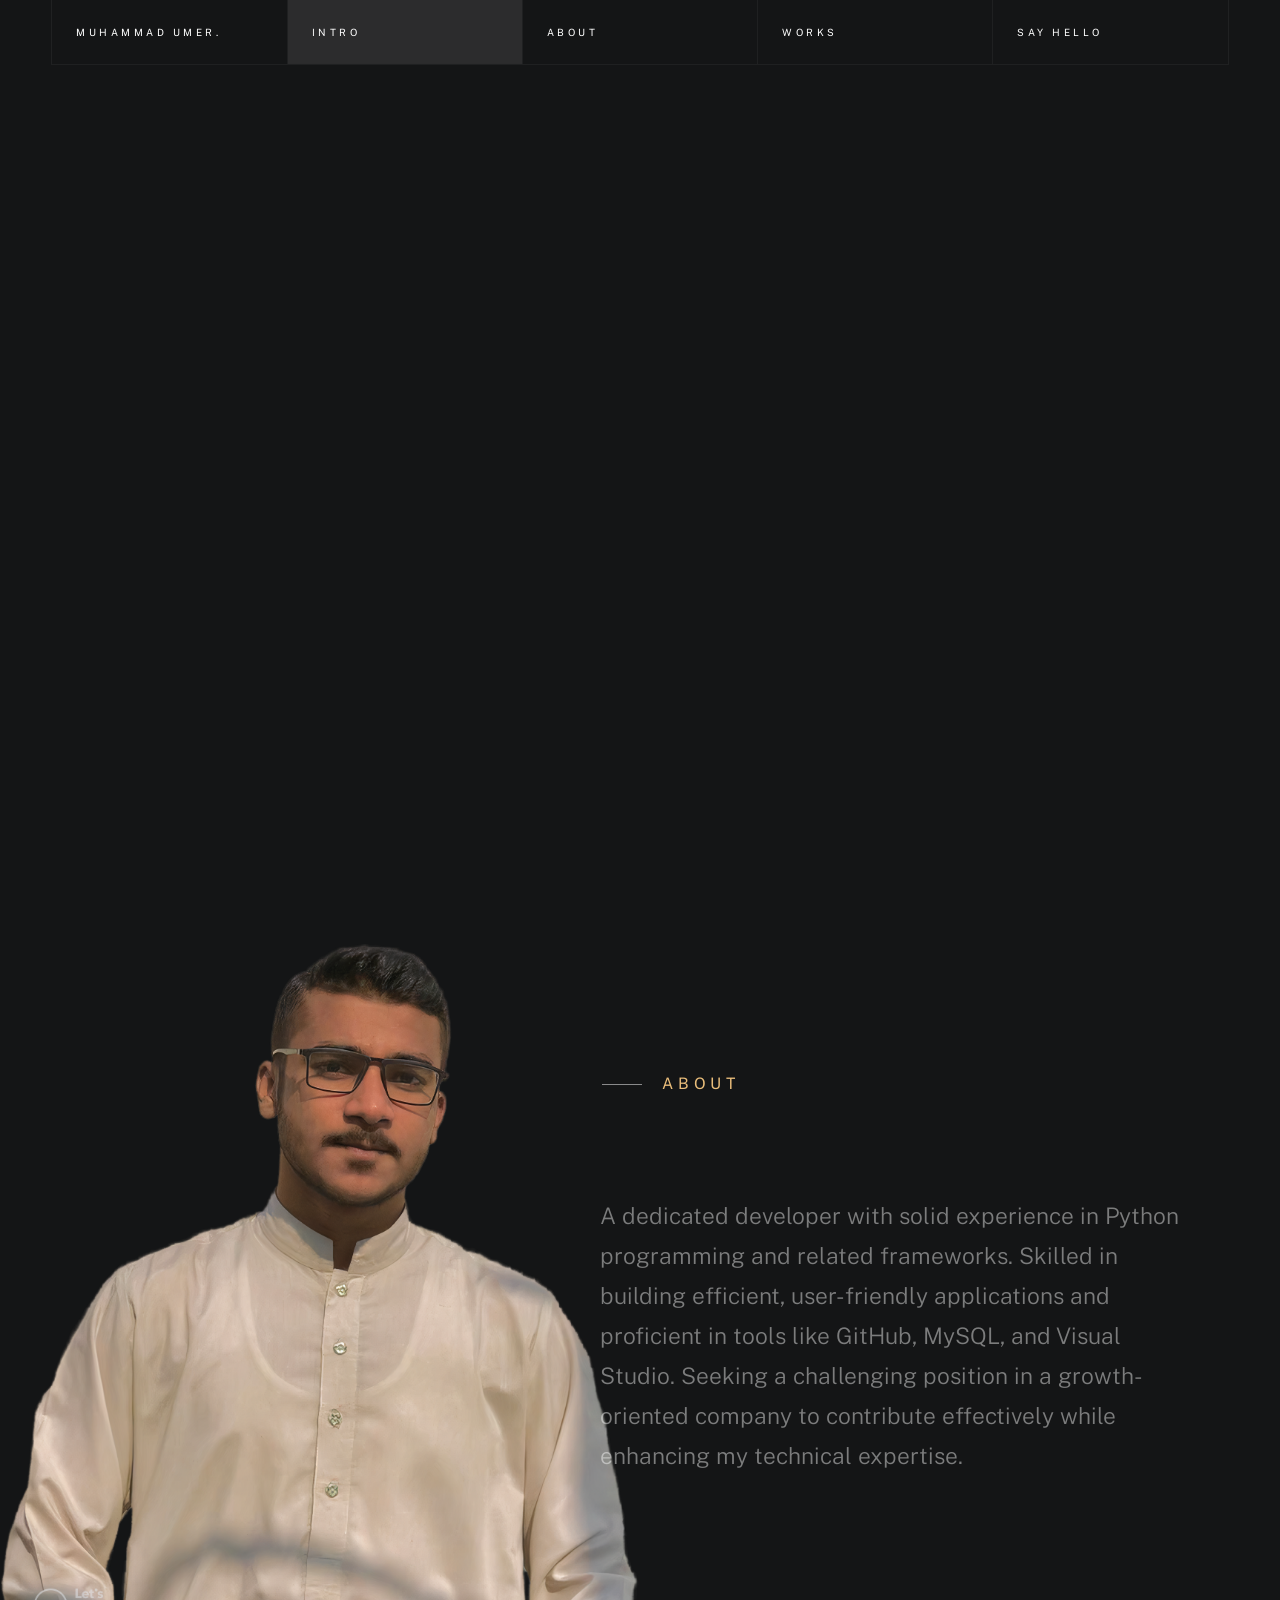
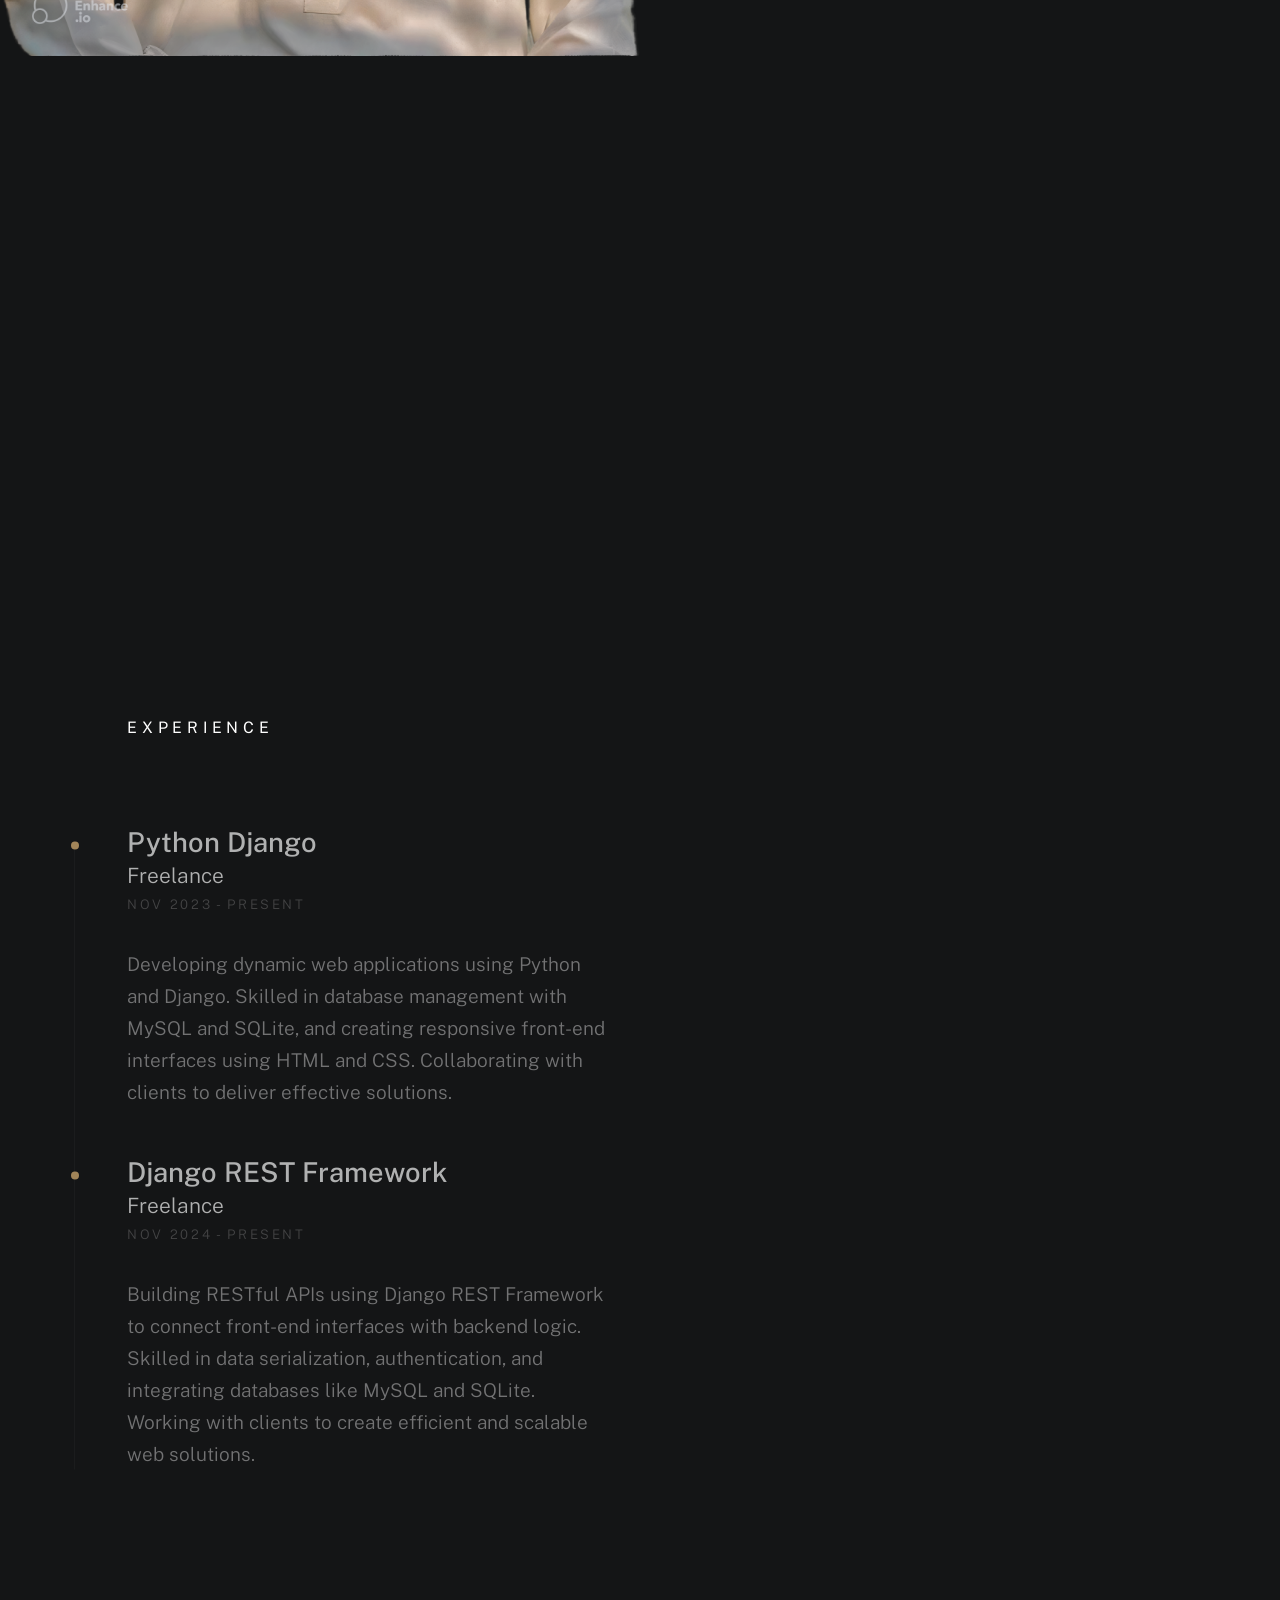
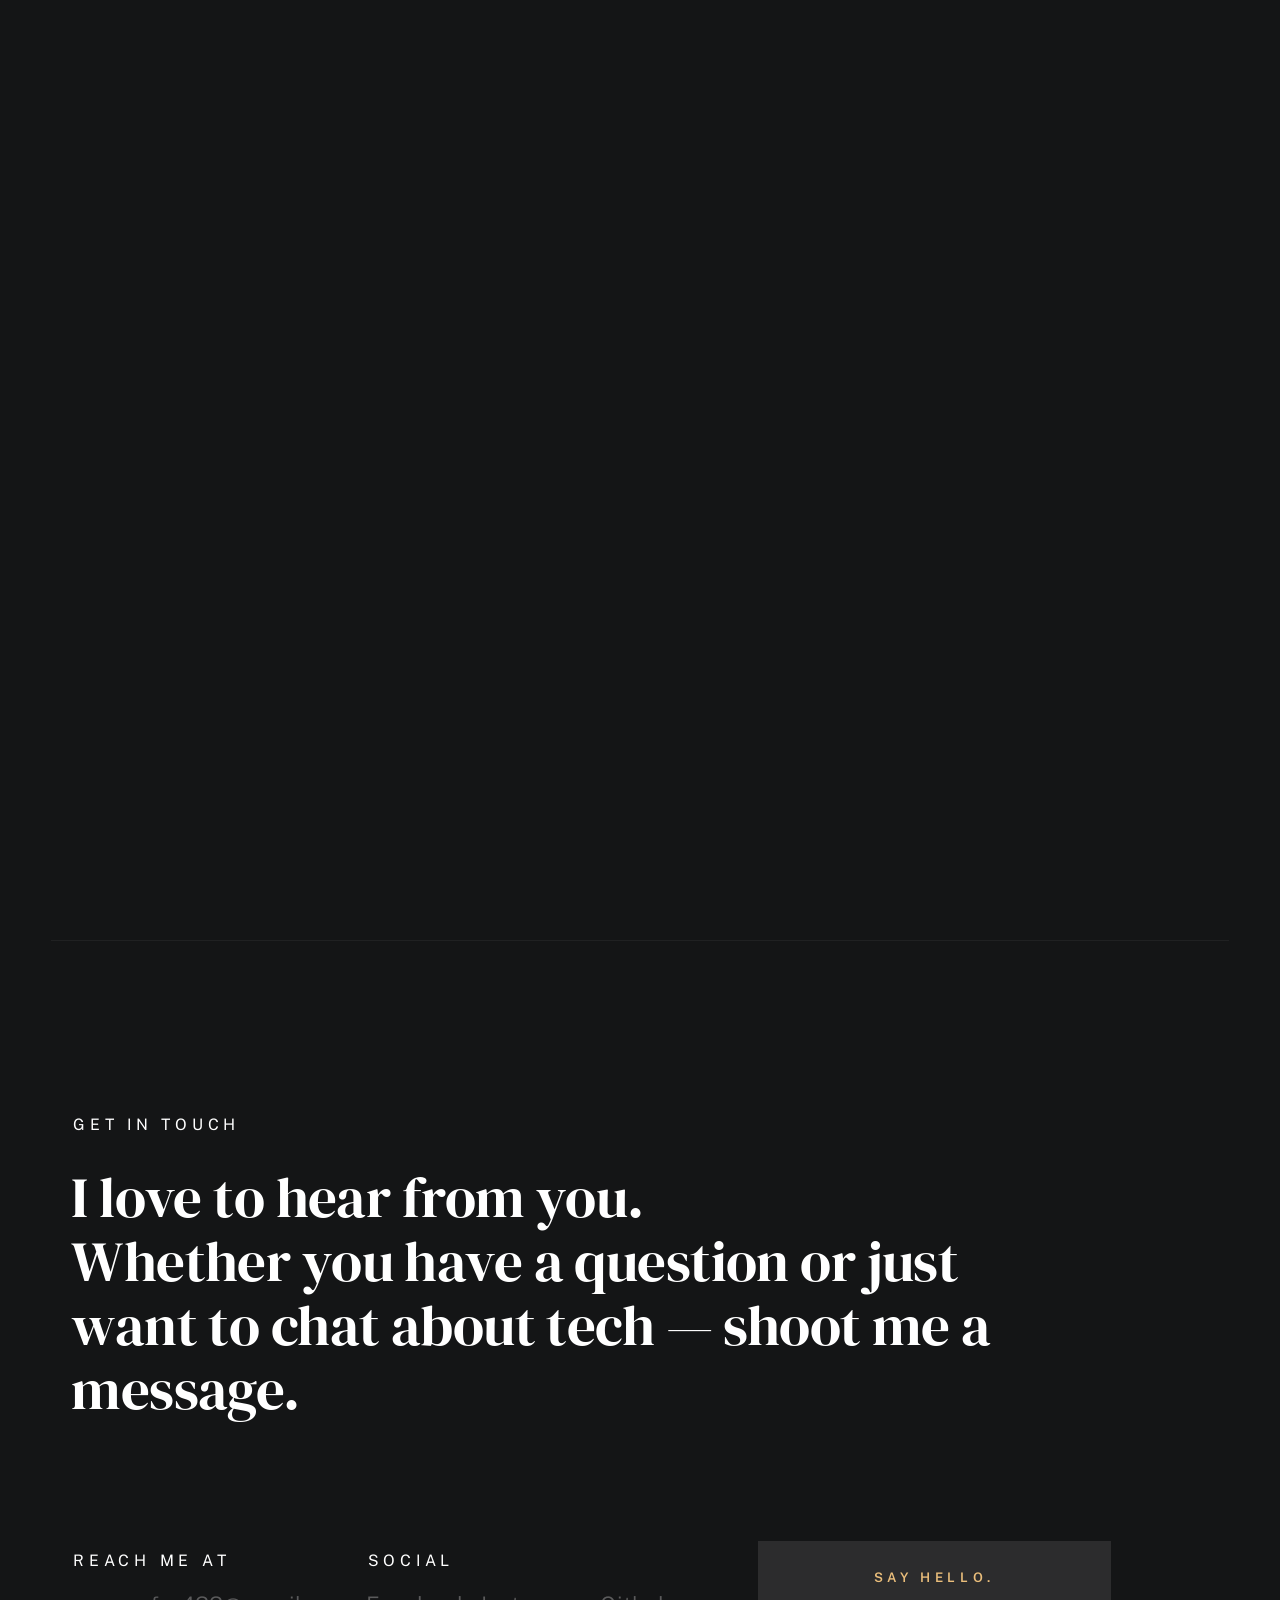
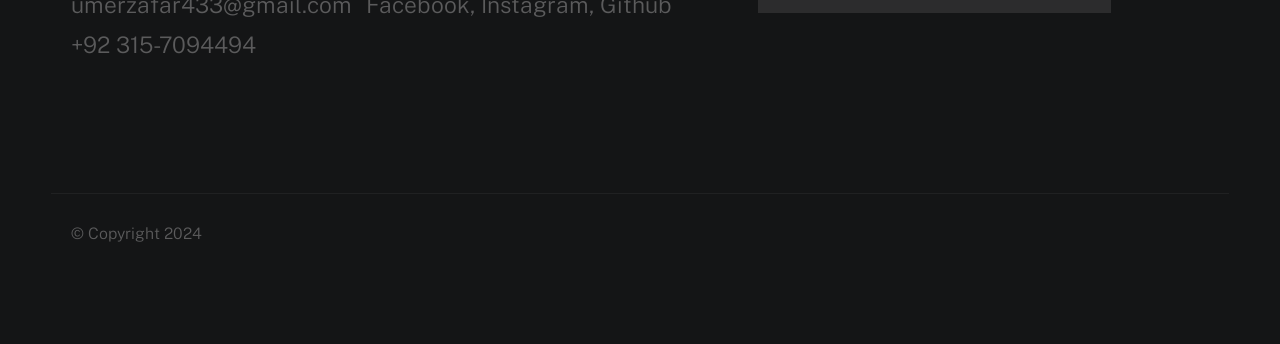
<file: index.html>
<!DOCTYPE html>
<html class="no-js ss-preload" lang="en">
<head>

    <!--- basic page needs
    ================================================== -->
    <meta charset="utf-8">
    <title>Muhammad Umer</title>
    <meta name="description" content="">
    <meta name="author" content="">

    <!-- mobile specific metas
    ================================================== -->
    <meta name="viewport" content="width=device-width, initial-scale=1">

    <!-- CSS
    ================================================== -->
    <link rel="stylesheet" href="css/vendor.css">
    <link rel="stylesheet" href="css/styles.css">

    <!-- favicons
    ================================================== -->
    <link rel="apple-touch-icon" sizes="180x180" href="apple-touch-icon.png">
    <link rel="icon" type="image/png" sizes="32x32" href="favicon-32x32.png">
    <link rel="icon" type="image/png" sizes="16x16" href="favicon-16x16.png">
    <link rel="manifest" href="site.webmanifest">

</head>

<body id="top">


    <!-- # preloader
    ================================================== -->
    <div id="preloader">
        <div id="loader">
        </div>
    </div>


    <!-- # page wrap
    ================================================== -->
    <div class="s-pagewrap">

        <div class="circles">
            <span></span>
            <span></span>
            <span></span>
            <span></span>
            <span></span>
        </div>


        <!-- ## site header 
        ================================================== -->
        <header class="s-header">

            <div class="header-mobile">
                <span class="mobile-home-link"><a href="index.html">Muhammad Umer.</a></span>
                <a class="mobile-menu-toggle" href="#0"><span>Menu</span></a>
            </div>

            <div class="row wide main-nav-wrap">
                <nav class="column lg-12 main-nav">
                    <ul>
                        <li><a href="index.html" class="home-link">Muhammad Umer.</a></li>
                        <li class="current"><a href="#intro" class="smoothscroll">Intro</a></li>
                        <li><a href="#about" class="smoothscroll">About</a></li>
                        <li><a href="#works" class="smoothscroll">Works</a></li>
                        <li><a href="#contact" class="smoothscroll">Say Hello</a></li>
                    </ul>
                </nav>
            </div>

        </header> <!-- end s-header -->


        <!-- ## main content
        ==================================================- -->
        <main class="s-content">


            <!-- ### intro
            ================================================== -->
            <section id="intro" class="s-intro target-section">

                <div class="row intro-content wide">

                    <div class="column">
                        <div class="text-pretitle with-line">
                            Hello World
                        </div>

                        <h1 class="text-huge-title">
                            I am M. Umer, <br>
                            a Python Django developer <br>
                            crafting dynamic <br> 
                            & efficient web applications <br>
                            based in Somewhere.
                        </h1>
                    </div>

                    <ul class="intro-social">
                        <li><a href="https://www.facebook.com/umer.zafar.1675/">Facebook</a></li>
                        <li><a href="https://www.instagram.com/xg_umer_xg/?next=%2F">Instagram</a></li>
                        <li><a href="https://github.com/UMERZAFAR777">Github</a></li>
                       
                    </ul>

                </div> <!-- end intro content -->

                <a href="#about" class="intro-scrolldown smoothscroll">
                    <svg width="24" height="24" viewBox="0 0 24 24" xmlns="http://www.w3.org/2000/svg" fill-rule="evenodd" clip-rule="evenodd"><path d="M11 21.883l-6.235-7.527-.765.644 7.521 9 7.479-9-.764-.645-6.236 7.529v-21.884h-1v21.883z"/></svg>
                </a>

            </section> <!-- end s-intro -->


            <!-- ### about
            ================================================== -->
            <section id="about" class="s-about target-section">


                <div class="row about-info wide" data-animate-block>

                    <div class="column lg-6 md-12 about-info__pic-block">
                        <img src="images/dp.png" 
                             srcset="images/dp.png, images/dp.png" alt="" class="about-info__pic" data-animate-el>
                    </div>

                    <div class="column lg-6 md-12">
                        <div class="about-info__text" >

                            <h2 class="text-pretitle with-line" data-animate-el>
                                About
                            </h2>
                            <p class="attention-getter" data-animate-el>
                                A dedicated developer with solid experience in Python programming and related frameworks. Skilled in building efficient, user-friendly applications and proficient in tools like GitHub, MySQL, and Visual Studio. Seeking a challenging position in a growth-oriented company to contribute effectively while enhancing my technical expertise.
                            </p>
                            <a href="my_CV.pdf" class="btn btn--medium u-fullwidth" download="my_CV.pdf" data-animate-el>Download CV</a>

                        </div>
                    </div>
                </div> <!-- about-info -->


                <div class="row about-expertise" data-animate-block>
                    <div class="column lg-12">

                        <h2 class="text-pretitle" data-animate-el>Expertise</h2>

                        <ul class="skills-list h1" data-animate-el>
                            <li>Python Programming</li>
                            <li>Django & Django REST Framework</li>
                            <li>MySQL & SQLite Databases</li>
                            <li>HTML & CSS</li>
                            <li>Git & GitHub</li>
                        </ul>

                    </div>
                </div> <!-- end about-expertise -->


                <div class="row about-timelines" data-animate-block>

                    <div class="column lg-6 tab-12">

                        <h2 class="text-pretitle" data-animate-el>
                            Experience
                        </h2>

                        <div class="timeline" data-animate-el>

                            <div class="timeline__block">
                                <div class="timeline__bullet"></div>
                                <div class="timeline__header">
                                    <h4 class="timeline__title">Python Django</h4>
                                    <h5 class="timeline__meta">Freelance</h5>
                                    <p class="timeline__timeframe">Nov 2023 - Present</p>
                                </div>
                                <div class="timeline__desc">
                                    <p>Developing dynamic web applications using Python and Django. Skilled in database management with MySQL and SQLite, and creating responsive front-end interfaces using HTML and CSS. Collaborating with clients to deliver effective solutions.</p>
                                </div>
                            </div>
                            
    
                            <div class="timeline__block">
                                <div class="timeline__bullet"></div>
                                <div class="timeline__header">
                                    <h4 class="timeline__title">Django REST Framework</h4>
                                    <h5 class="timeline__meta">Freelance</h5>
                                    <p class="timeline__timeframe">Nov 2024 - Present</p>
                                </div>
                                <div class="timeline__desc">
                                    <p>Building RESTful APIs using Django REST Framework to connect front-end interfaces with backend logic. Skilled in data serialization, authentication, and integrating databases like MySQL and SQLite. Working with clients to create efficient and scalable web solutions.</p>
                                </div>
                            </div>
    
                        </div> <!-- end timeline -->

                    </div> <!-- end column -->

                    <div class="column lg-6 tab-12">

                        <h2 class="text-pretitle" data-animate-el>
                            Education
                        </h2>

                        <div class="timeline" data-animate-el>

                            <div class="timeline__block">
                                <div class="timeline__bullet"></div>
                                <div class="timeline__header">
                                    <h4 class="timeline__title">Virtual University</h3>
                                    <h5 class="timeline__meta">Bachelor of Information Technology</h5>
                                    <p class="timeline__timeframe">Nov 2024</p>
                                </div>
                                <div class="timeline__desc">
                                    <p>Studying core IT subjects like programming fundamentals, database management, and web development. Building practical skills in Python, Django, and problem-solving through hands-on projects.</p>

                            </div>
    

    
                        </div> <!-- end timeline -->
                        
                    </div> <!-- end column -->


                </div> <!-- end about-timelines -->

            </section> <!-- end s-about -->


            <!-- ### works
            ================================================== -->
            <section id="works" class="s-works target-section">


                <div class="row works-portfolio">

                    <div class="column lg-12" data-animate-block>

                        <h2 class="text-pretitle" data-animate-el>
                            Recent Works
                        </h2>
                        <p class="h1" data-animate-el>
                            Here are some of my favorite projects I have done lately. Feel free to check them out.
                        </p>
    
                        <ul class="folio-list row block-lg-one-half block-stack-on-1000">

                            <li class="folio-list__item column" data-animate-el>
                                <a class="folio-list__item-link" href="#modal-01">
                                    <div class="folio-list__item-pic">
                                        <img src="images/portfolio/ecom.jpg"
                                             srcset="images/portfolio/ecom.jpg, images/portfolio/ecom.jpg"  alt="">
                                    </div>
                                    
                                    <div class="folio-list__item-text">
                                        <div class="folio-list__item-cat">
                                            Website
                                        </div>
                                        <div class="folio-list__item-title">
                                            E-commerce.
                                        </div>
                                    </div>
                                </a>
                                <a class="folio-list__proj-link" href="#" title="project link">
                                    <svg width="15" height="15" viewBox="0 0 15 15" fill="none" xmlns="http://www.w3.org/2000/svg"><path d="M8.14645 3.14645C8.34171 2.95118 8.65829 2.95118 8.85355 3.14645L12.8536 7.14645C13.0488 7.34171 13.0488 7.65829 12.8536 7.85355L8.85355 11.8536C8.65829 12.0488 8.34171 12.0488 8.14645 11.8536C7.95118 11.6583 7.95118 11.3417 8.14645 11.1464L11.2929 8H2.5C2.22386 8 2 7.77614 2 7.5C2 7.22386 2.22386 7 2.5 7H11.2929L8.14645 3.85355C7.95118 3.65829 7.95118 3.34171 8.14645 3.14645Z" fill="currentColor" fill-rule="evenodd" clip-rule="evenodd"></path></svg>
                                </a>
                            </li> <!--end folio-list__item -->

                            <li class="folio-list__item column" data-animate-el>
                                <a class="folio-list__item-link" href="#modal-02">
                                    <div class="folio-list__item-pic">
                                        <img src="images/portfolio/crm.png" 
                                             srcset="images/portfolio/crm.png, images/portfolio/crm.png" alt="">
                                    </div>
                                    
                                    <div class="folio-list__item-text">
                                        <div class="folio-list__item-cat">
                                            CRM Platform
                                        </div>
                                        <div class="folio-list__item-title">
                                            Customer Relationship Management .
                                        </div>
                                    </div>
                                </a>
                                <a class="folio-list__proj-link" href="#" title="project link">
                                    <svg width="15" height="15" viewBox="0 0 15 15" fill="none" xmlns="http://www.w3.org/2000/svg"><path d="M8.14645 3.14645C8.34171 2.95118 8.65829 2.95118 8.85355 3.14645L12.8536 7.14645C13.0488 7.34171 13.0488 7.65829 12.8536 7.85355L8.85355 11.8536C8.65829 12.0488 8.34171 12.0488 8.14645 11.8536C7.95118 11.6583 7.95118 11.3417 8.14645 11.1464L11.2929 8H2.5C2.22386 8 2 7.77614 2 7.5C2 7.22386 2.22386 7 2.5 7H11.2929L8.14645 3.85355C7.95118 3.65829 7.95118 3.34171 8.14645 3.14645Z" fill="currentColor" fill-rule="evenodd" clip-rule="evenodd"></path></svg>
                                </a>
                            </li> <!--end folio-list__item -->

                            <li class="folio-list__item column" data-animate-el>
                                <a class="folio-list__item-link" href="#modal-03">
                                    <div class="folio-list__item-pic">
                                        <img src="images/portfolio/drf.png" 
                                             srcset="images/portfolio/drf.png, images/portfolio/drf.png" alt="">
                                    </div>
                                    
                                    <div class="folio-list__item-text">
                                        <div class="folio-list__item-cat">
                                            Secure Authentication & User Management System
                                        </div>
                                        <div class="folio-list__item-title">
                                            REST API for User Authentication.
                                        </div>
                                    </div>
                                </a>
                                <a class="folio-list__proj-link" href="#" title="project link">
                                    <svg width="15" height="15" viewBox="0 0 15 15" fill="none" xmlns="http://www.w3.org/2000/svg"><path d="M8.14645 3.14645C8.34171 2.95118 8.65829 2.95118 8.85355 3.14645L12.8536 7.14645C13.0488 7.34171 13.0488 7.65829 12.8536 7.85355L8.85355 11.8536C8.65829 12.0488 8.34171 12.0488 8.14645 11.8536C7.95118 11.6583 7.95118 11.3417 8.14645 11.1464L11.2929 8H2.5C2.22386 8 2 7.77614 2 7.5C2 7.22386 2.22386 7 2.5 7H11.2929L8.14645 3.85355C7.95118 3.65829 7.95118 3.34171 8.14645 3.14645Z" fill="currentColor" fill-rule="evenodd" clip-rule="evenodd"></path></svg>
                                </a>
                            </li> <!--end folio-list__item -->

                            <li class="folio-list__item column" data-animate-el>
                                <a class="folio-list__item-link" href="#modal-04">
                                    <div class="folio-list__item-pic">
                                        <img src="images/portfolio/rc.jpg"
                                             srcset="images/portfolio/rc.jpg, images/portfolio/rc.jpg" alt="">
                                    </div>
                                    
                                    <div class="folio-list__item-text">
                                        <div class="folio-list__item-cat">
                                            Real-Time Chat Application
                                        </div>
                                        <div class="folio-list__item-title">
                                            Instant Messaging System.
                                        </div>
                                    </div>
                                </a>
                                <a class="folio-list__proj-link" href="#" title="project link">
                                    <svg width="15" height="15" viewBox="0 0 15 15" fill="none" xmlns="http://www.w3.org/2000/svg"><path d="M8.14645 3.14645C8.34171 2.95118 8.65829 2.95118 8.85355 3.14645L12.8536 7.14645C13.0488 7.34171 13.0488 7.65829 12.8536 7.85355L8.85355 11.8536C8.65829 12.0488 8.34171 12.0488 8.14645 11.8536C7.95118 11.6583 7.95118 11.3417 8.14645 11.1464L11.2929 8H2.5C2.22386 8 2 7.77614 2 7.5C2 7.22386 2.22386 7 2.5 7H11.2929L8.14645 3.85355C7.95118 3.65829 7.95118 3.34171 8.14645 3.14645Z" fill="currentColor" fill-rule="evenodd" clip-rule="evenodd"></path></svg>
                                </a>
                            </li> <!--end folio-list__item -->

                            

                        </ul> <!-- end folio-list -->

                    </div> <!-- end column -->


                    <!-- Modal Templates Popup
                    -------------------------------------------- -->
                    <div id="modal-01" hidden>
                        <div class="modal-popup">
                            <img src="images/portfolio/gallery/ecom.png" alt="">
                
                            <div class="modal-popup__desc">
                                <h5>E-commerce Website</h5>
                                <p>Developed a dynamic e-commerce platform using Python and Django. Implemented user authentication, product catalog management, and secure checkout system. Integrated database for efficient inventory tracking and order management.</p>
                                <ul class="modal-popup__cat">
                                    <li>Backend Development</li>
                                    <li>Database Management</li>
                                </ul>
                            </div>
                            
                
                            <a href="https://github.com/UMERZAFAR777/bawany_tech" class="modal-popup__details">Project link</a>
                        </div>
                    </div> <!-- end modal -->

                    <div id="modal-02" hidden>
                        <div class="modal-popup">
                            <img src="images/portfolio/gallery/crm.png" alt="">
                
                            <div class="modal-popup__desc">
                                <h5>Django-Based CRM System</h5>
                                <p>Developed a comprehensive CRM system using Python and Django. Implemented user authentication (login/logout) and a dynamic student record management module. Features include adding, viewing, updating, and deleting student records through an intuitive web interface.</p>
                                <ul class="modal-popup__cat">
                                    <li>Backend Development</li>
                                    <li>Data Management</li>
                                    <li>User Authentication</li>
                                </ul>
                            </div>
                
                            <a href="https://github.com/UMERZAFAR777/Django-CRM" class="modal-popup__details" target="_blank">Project link</a>
                        </div>
                    </div> <!-- end modal -->

                    <div id="modal-03" hidden>
                        <div class="modal-popup">
                            <img src="images/portfolio/gallery/drf.png" alt="">
                
                            <div class="modal-popup__desc">
                                <h5>DRF-Based Authentication System</h5>
                                <p>Developed a secure authentication system using Django REST Framework (DRF). Implemented login/logout functionality, user views, token-based authentication, and password reset through email. Ensured secure access to user data via Bearer tokens.</p>
                                <ul class="modal-popup__cat">
                                    <li>Backend Development</li>
                                    <li>API Integration</li>
                                    <li>Authentication & Authorization</li>
                                </ul>
                            </div>

                            <a href="https://github.com/UMERZAFAR777/Rest-FrameWork-CRM" class="modal-popup__details" target="_blank">Project link</a>
                        </div>
                    </div> <!-- end modal -->

                    <div id="modal-04" hidden>
                        <div class="modal-popup">
                            <img src="images/portfolio/gallery/rc.jpg" alt="">
                
                            <div class="modal-popup__desc">
                                <h5>Real-Time Chat System</h5>
                                <p>Developed a real-time chat application using Python and Django. Implemented instant messaging features, user authentication, and dynamic message updates without page reloads. Ensured smooth, secure communication between users.</p>
                                <ul class="modal-popup__cat">
                                    <li>Backend Development</li>
                                    <li>WebSockets Integration</li>
                                    <li>Real-Time Communication</li>
                                </ul>
                            </div>
                
                            <a href="https://github.com/UMERZAFAR777/Real-Time-Chat" class="modal-popup__details" target="_blank">Project link</a>
                        </div>
                    </div> <!-- end modal -->

                    <div id="modal-05" hidden>
                        <div class="modal-popup">

                            <img src="images/portfolio/gallery/g-sanddunes.jpg" alt="">
                
                            <div class="modal-popup__desc">
                                <h5>Sand Dunes</h5>
                                <p>Proin gravida nibh vel velit auctor aliquet. Aenean sollicitudin, lorem quis bibendum auctor, nisi elit consequat ipsum, nec sagittis sem nibh id elit.</p>
                                <ul class="modal-popup__cat">
                                    <li>Illustration</li>
                                </ul>
                            </div>
                
                            <a href="https://www.behance.net/" class="modal-popup__details" target="_blank">Project link</a>
                        </div>
                    </div> <!-- end modal -->

                    
                </div> <!-- end works-portfolio -->


                

            </section> <!-- end s-works -->
          

            <!-- ### contact
            ================================================== -->
            <section id="contact" class="s-contact target-section">

                <div class="row contact-top">
                    <div class="column lg-12">
                        <h2 class="text-pretitle">
                            Get In Touch
                        </h2>

                        <p class="h1">
                            I love to hear from you.<br>
                            Whether you have a question or just<br>
                            want to chat about tech — shoot me a message.
                        </p>
                    </div>
                </div> <!-- end contact-top -->

                <div class="row contact-bottom">
                    <div class="column lg-3 md-5 tab-6 stack-on-550 contact-block">
                        <h3 class="text-pretitle">Reach me at</h3>
                        <p class="contact-links">
                            <a href="mailto:sayhello@luther.com" class="mailtoui">umerzafar433@gmail.com</a> <br>
                            <a href="tel:+1975432345">+92 315-7094494</a>
                        </p>
                    </div>
                    <div class="column lg-4 md-5 tab-6 stack-on-550 contact-block">
                        <h3 class="text-pretitle">Social</h3>
                        <ul class="contact-social">
                            <li><a href="https://www.facebook.com/umer.zafar.1675/">Facebook</a></li>
                            <li><a href="https://www.instagram.com/xg_umer_xg/?next=%2F">Instagram</a></li>
                            <li><a href="https://github.com/UMERZAFAR777">Github</a></li>
                        </ul>
                    </div>
                    <div class="column lg-4 md-12 contact-block">
                        <a href="mailto:umerzafar433@gmail.com" class="mailtoui btn btn--medium u-fullwidth contact-btn">Say Hello.</a>
                    </div>
                </div> <!-- end contact-bottom -->

            </section> <!-- end contact -->

        </main> <!-- end s-content -->


        <!-- ## footer
        ================================================== -->
        <footer class="s-footer">

            <div class="row">
                <div class="column ss-copyright">
                    <span>© Copyright 2024</span> 
                   
                </div>

               
            </div>

        </footer> <!-- end s-footer -->

    </div> <!-- end -s-pagewrap -->


    <!-- Java Script
    ================================================== -->
    <script src="js/plugins.js"></script>
    <script src="js/main.js"></script>

</body>
</html>
</file>
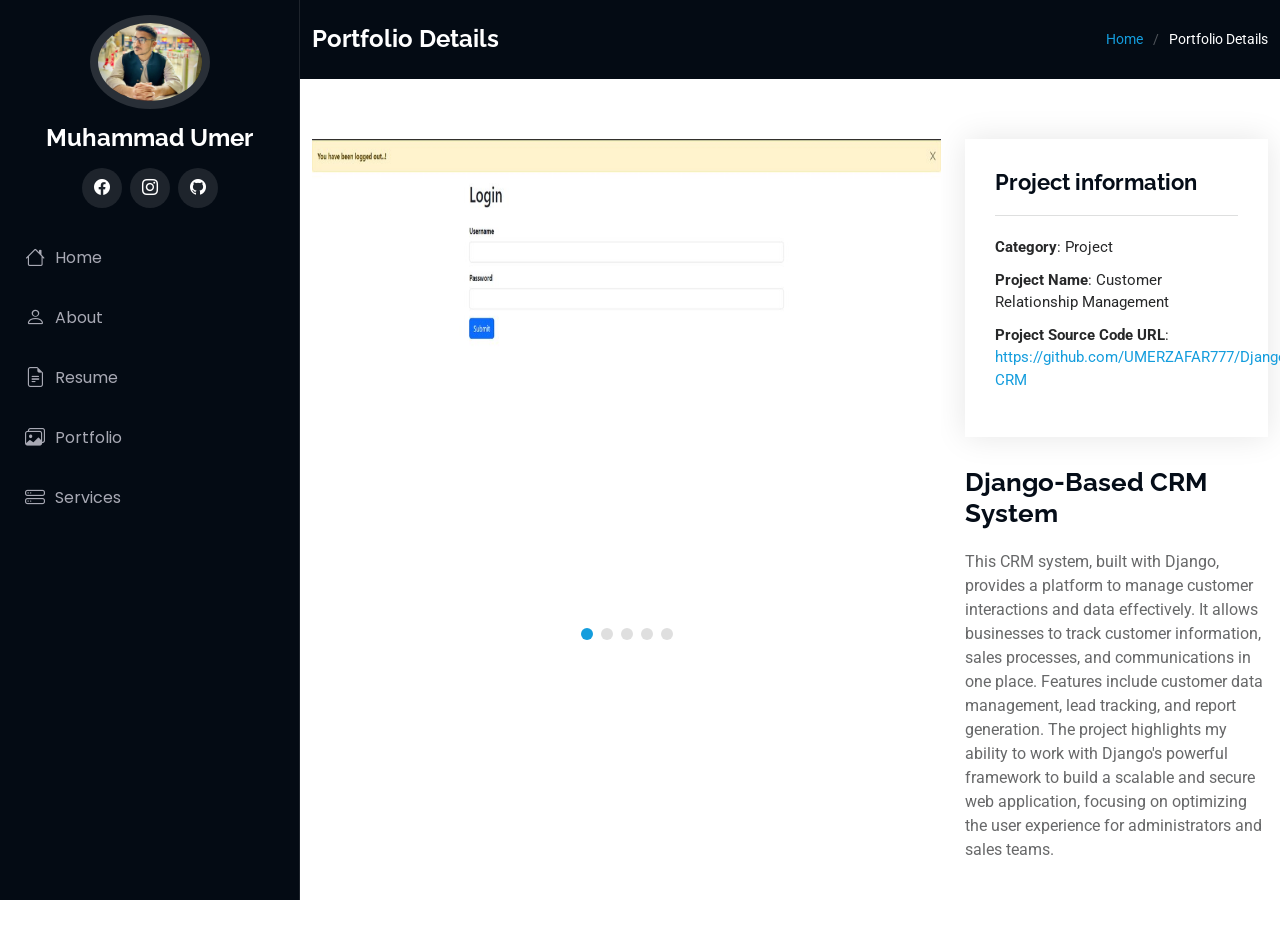
<file: CRM.html>
<!DOCTYPE html>
<html lang="en">

<head>
  <meta charset="utf-8">
  <meta content="width=device-width, initial-scale=1.0" name="viewport">
  <title>Portfolio Details - iPortfolio Bootstrap Template</title>
  <meta content="" name="description">
  <meta content="" name="keywords">

  <!-- Favicons -->
  <link href="assets/img/favicon.png" rel="icon">
  <link href="assets/img/apple-touch-icon.png" rel="apple-touch-icon">

  <!-- Fonts -->
  <link href="https://fonts.googleapis.com" rel="preconnect">
  <link href="https://fonts.gstatic.com" rel="preconnect" crossorigin>
  <link href="https://fonts.googleapis.com/css2?family=Roboto:ital,wght@0,100;0,300;0,400;0,500;0,700;0,900;1,100;1,300;1,400;1,500;1,700;1,900&family=Poppins:ital,wght@0,100;0,200;0,300;0,400;0,500;0,600;0,700;0,800;0,900;1,100;1,200;1,300;1,400;1,500;1,600;1,700;1,800;1,900&family=Raleway:ital,wght@0,100;0,200;0,300;0,400;0,500;0,600;0,700;0,800;0,900;1,100;1,200;1,300;1,400;1,500;1,600;1,700;1,800;1,900&display=swap" rel="stylesheet">

  <!-- Vendor CSS Files -->
  <link href="assets/vendor/bootstrap/css/bootstrap.min.css" rel="stylesheet">
  <link href="assets/vendor/bootstrap-icons/bootstrap-icons.css" rel="stylesheet">
  <link href="assets/vendor/aos/aos.css" rel="stylesheet">
  <link href="assets/vendor/glightbox/css/glightbox.min.css" rel="stylesheet">
  <link href="assets/vendor/swiper/swiper-bundle.min.css" rel="stylesheet">

  <!-- Main CSS File -->
  <link href="assets/css/main.css" rel="stylesheet">

  <!-- =======================================================
  * Template Name: iPortfolio
  * Template URL: https://bootstrapmade.com/iportfolio-bootstrap-portfolio-websites-template/
  * Updated: Jun 29 2024 with Bootstrap v5.3.3
  * Author: BootstrapMade.com
  * License: https://bootstrapmade.com/license/
  ======================================================== -->
</head>

<body class="portfolio-details-page">

  <header id="header" class="header dark-background d-flex flex-column">
    <i class="header-toggle d-xl-none bi bi-list"></i>

    <div class="profile-img">
      <img src="assets/img/my-profile-img.jpg" alt="" class="img-fluid rounded-circle">
    </div>

    <a href="index.html" class="logo d-flex align-items-center justify-content-center">
      <!-- Uncomment the line below if you also wish to use an image logo -->
      <!-- <img src="assets/img/logo.png" alt=""> -->
      <h1 class="sitename">Muhammad Umer</h1>
    </a>

    <div class="social-links text-center">
      <a href="https://www.facebook.com/umer.zafar.1675/" class="facebook"><i class="bi bi-facebook"></i></a>
      <a href="https://www.instagram.com/xg_umer_xg/?next=%2F" class="instagram"><i class="bi bi-instagram"></i></a>
     
      <a href="https://github.com/UMERZAFAR777" class="github"><i class="bi bi-github"></i></a>
    </div>

    <nav id="navmenu" class="navmenu">
      <ul>
        <li><a href="index.html"><i class="bi bi-house navicon"></i>Home</a></li>
        <li><a href="index.html#about"><i class="bi bi-person navicon"></i> About</a></li>
        <li><a href="index.html#resume"><i class="bi bi-file-earmark-text navicon"></i> Resume</a></li>
        <li><a href="index.html#portfolio"><i class="bi bi-images navicon"></i> Portfolio</a></li>
        <li><a href="index.html#services"><i class="bi bi-hdd-stack navicon"></i> Services</a></li>
        
       
      </ul>
    </nav>

  </header>

  <main class="main">

    <!-- Page Title -->
    <div class="page-title dark-background">
      <div class="container d-lg-flex justify-content-between align-items-center">
        <h1 class="mb-2 mb-lg-0">Portfolio Details</h1>
        <nav class="breadcrumbs">
          <ol>
            <li><a href="index.html">Home</a></li>
            <li class="current">Portfolio Details</li>
          </ol>
        </nav>
      </div>
    </div><!-- End Page Title -->

    <!-- Portfolio Details Section -->
    <section id="portfolio-details" class="portfolio-details section">

      <div class="container" data-aos="fade-up" data-aos-delay="100">

        <div class="row gy-4">

          <div class="col-lg-8">
            <div class="portfolio-details-slider swiper init-swiper">

              <script type="application/json" class="swiper-config">
                {
                  "loop": true,
                  "speed": 600,
                  "autoplay": {
                    "delay": 5000
                  },
                  "slidesPerView": "auto",
                  "pagination": {
                    "el": ".swiper-pagination",
                    "type": "bullets",
                    "clickable": true
                  }
                }
              </script>

              <div class="swiper-wrapper align-items-center">

                <div class="swiper-slide">
                  <img src="assets/img/portfolio/crm.jpg" alt="">
                </div>

                <div class="swiper-slide">
                  <img src="assets/img/portfolio/crm1.jpg" alt="">
                </div>

                <div class="swiper-slide">
                  <img src="assets/img/portfolio/crm2.jpg" alt="">
                </div>

                <div class="swiper-slide">
                  <img src="assets/img/portfolio/crm3.jpg" alt="">
                </div>

                <div class="swiper-slide">
                  <img src="assets/img/portfolio/crm4.jpg" alt="">
                </div>

              </div>
              <div class="swiper-pagination"></div>
            </div>
          </div>

          <div class="col-lg-4">
            <div class="portfolio-info" data-aos="fade-up" data-aos-delay="200">
              <h3>Project information</h3>
              <ul>
                <li><strong>Category</strong>: Project</li>
                <li><strong>Project Name</strong>: Customer Relationship Management</li>
                <li><strong>Project Source Code URL</strong>: <a href="#">https://github.com/UMERZAFAR777/Django-CRM</a></li>
              </ul>
            </div>
            <div class="portfolio-description" data-aos="fade-up" data-aos-delay="300">
              <h2>Django-Based CRM System</h2>
              <p>
                This CRM system, built with Django, provides a platform to manage customer interactions and data effectively. It allows businesses to track customer information, sales processes, and communications in one place. Features include customer data management, lead tracking, and report generation. The project highlights my ability to work with Django's powerful framework to build a scalable and secure web application, focusing on optimizing the user experience for administrators and sales teams.
    </p>
              </p>
            </div>
          </div>

        </div>

      </div>

    </section><!-- /Portfolio Details Section -->

  </main>

  
  <!-- Scroll Top -->
  <a href="#" id="scroll-top" class="scroll-top d-flex align-items-center justify-content-center"><i class="bi bi-arrow-up-short"></i></a>

  <!-- Preloader -->
  <div id="preloader"></div>

  <!-- Vendor JS Files -->
  <script src="assets/vendor/bootstrap/js/bootstrap.bundle.min.js"></script>
  <script src="assets/vendor/php-email-form/validate.js"></script>
  <script src="assets/vendor/aos/aos.js"></script>
  <script src="assets/vendor/typed.js/typed.umd.js"></script>
  <script src="assets/vendor/purecounter/purecounter_vanilla.js"></script>
  <script src="assets/vendor/waypoints/noframework.waypoints.js"></script>
  <script src="assets/vendor/glightbox/js/glightbox.min.js"></script>
  <script src="assets/vendor/imagesloaded/imagesloaded.pkgd.min.js"></script>
  <script src="assets/vendor/isotope-layout/isotope.pkgd.min.js"></script>
  <script src="assets/vendor/swiper/swiper-bundle.min.js"></script>

  <!-- Main JS File -->
  <script src="assets/js/main.js"></script>

</body>

</html>
</file>
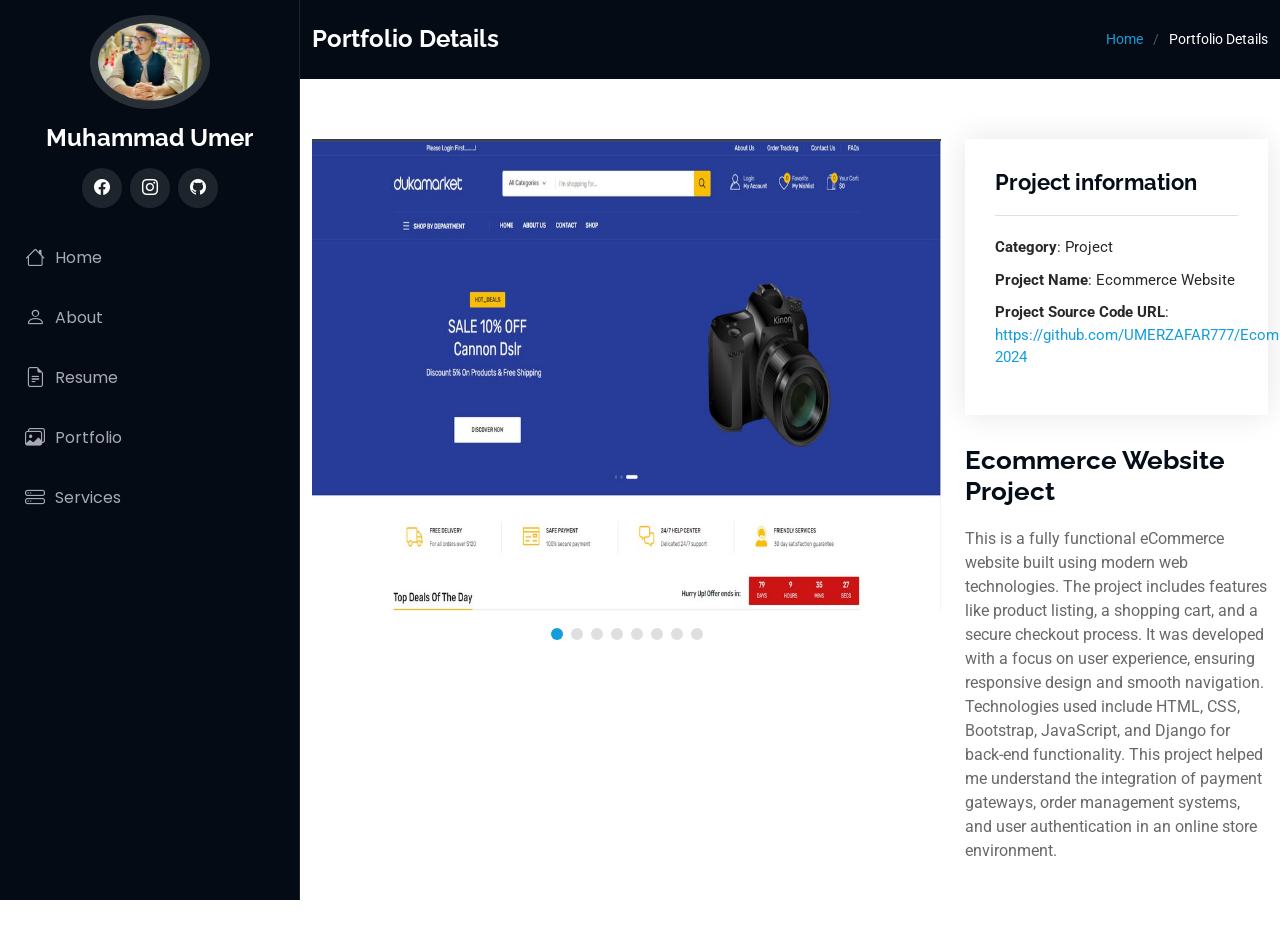
<file: Ecommerce.html>
<!DOCTYPE html>
<html lang="en">

<head>
  <meta charset="utf-8">
  <meta content="width=device-width, initial-scale=1.0" name="viewport">
  <title>My Portfolio</title>
  <meta content="" name="description">
  <meta content="" name="keywords">

  <!-- Favicons -->

  <link href="assets/img/apple-touch-icon.png" rel="apple-touch-icon">

  <!-- Fonts -->
  <link href="https://fonts.googleapis.com" rel="preconnect">
  <link href="https://fonts.gstatic.com" rel="preconnect" crossorigin>
  <link href="https://fonts.googleapis.com/css2?family=Roboto:ital,wght@0,100;0,300;0,400;0,500;0,700;0,900;1,100;1,300;1,400;1,500;1,700;1,900&family=Poppins:ital,wght@0,100;0,200;0,300;0,400;0,500;0,600;0,700;0,800;0,900;1,100;1,200;1,300;1,400;1,500;1,600;1,700;1,800;1,900&family=Raleway:ital,wght@0,100;0,200;0,300;0,400;0,500;0,600;0,700;0,800;0,900;1,100;1,200;1,300;1,400;1,500;1,600;1,700;1,800;1,900&display=swap" rel="stylesheet">

  <!-- Vendor CSS Files -->
  <link href="assets/vendor/bootstrap/css/bootstrap.min.css" rel="stylesheet">
  <link href="assets/vendor/bootstrap-icons/bootstrap-icons.css" rel="stylesheet">
  <link href="assets/vendor/aos/aos.css" rel="stylesheet">
  <link href="assets/vendor/glightbox/css/glightbox.min.css" rel="stylesheet">
  <link href="assets/vendor/swiper/swiper-bundle.min.css" rel="stylesheet">

  <!-- Main CSS File -->
  <link href="assets/css/main.css" rel="stylesheet">

  <!-- =======================================================
  * Template Name: iPortfolio
  * Template URL: https://bootstrapmade.com/iportfolio-bootstrap-portfolio-websites-template/
  * Updated: Jun 29 2024 with Bootstrap v5.3.3
  * Author: BootstrapMade.com
  * License: https://bootstrapmade.com/license/
  ======================================================== -->
</head>

<body class="portfolio-details-page">

  <header id="header" class="header dark-background d-flex flex-column">
    <i class="header-toggle d-xl-none bi bi-list"></i>

    <div class="profile-img">
      <img src="assets/img/my-profile-img.jpg" alt="" class="img-fluid rounded-circle">
    </div>

    <a href="index.html" class="logo d-flex align-items-center justify-content-center">
      <!-- Uncomment the line below if you also wish to use an image logo -->
      <!-- <img src="assets/img/logo.png" alt=""> -->
      <h1 class="sitename">Muhammad Umer</h1>
    </a>

    <div class="social-links text-center">
      <a href="https://www.facebook.com/umer.zafar.1675/" class="facebook"><i class="bi bi-facebook"></i></a>
      <a href="https://www.instagram.com/xg_umer_xg/?next=%2F" class="instagram"><i class="bi bi-instagram"></i></a>
     
      <a href="https://github.com/UMERZAFAR777" class="github"><i class="bi bi-github"></i></a>
    </div>

    <nav id="navmenu" class="navmenu">
      <ul>
        <li><a href="index.html"><i class="bi bi-house navicon"></i>Home</a></li>
        <li><a href="index.html#about"><i class="bi bi-person navicon"></i> About</a></li>
        <li><a href="index.html#resume"><i class="bi bi-file-earmark-text navicon"></i> Resume</a></li>
        <li><a href="index.html#portfolio"><i class="bi bi-images navicon"></i> Portfolio</a></li>
        <li><a href="index.html#services"><i class="bi bi-hdd-stack navicon"></i> Services</a></li>
        
       
      </ul>
    </nav>

  </header>

  <main class="main">

    <!-- Page Title -->
    <div class="page-title dark-background">
      <div class="container d-lg-flex justify-content-between align-items-center">
        <h1 class="mb-2 mb-lg-0">Portfolio Details</h1>
        <nav class="breadcrumbs">
          <ol>
            <li><a href="index.html">Home</a></li>
            <li class="current">Portfolio Details</li>
          </ol>
        </nav>
      </div>
    </div><!-- End Page Title -->

    <!-- Portfolio Details Section -->
    <section id="portfolio-details" class="portfolio-details section">

      <div class="container" data-aos="fade-up" data-aos-delay="100">

        <div class="row gy-4">

          <div class="col-lg-8">
            <div class="portfolio-details-slider swiper init-swiper">

              <script type="application/json" class="swiper-config">
                {
                  "loop": true,
                  "speed": 600,
                  "autoplay": {
                    "delay": 5000
                  },
                  "slidesPerView": "auto",
                  "pagination": {
                    "el": ".swiper-pagination",
                    "type": "bullets",
                    "clickable": true
                  }
                }
              </script>

              <div class="swiper-wrapper align-items-center">

                <div class="swiper-slide">
                  <img src="assets/img/portfolio/ecommerce.jpg" alt="">
                </div>

                <div class="swiper-slide">
                  <img src="assets/img/portfolio/ecommerce1.jpg" alt="">
                </div>

                <div class="swiper-slide">
                  <img src="assets/img/portfolio/ecommerce2.jpg" alt="">
                </div>

                <div class="swiper-slide">
                  <img src="assets/img/portfolio/ecommerce3.jpg" alt="">
                </div>
                <div class="swiper-slide">
                  <img src="assets/img/portfolio/ecommerce4.jpg" alt="">
                </div>
                <div class="swiper-slide">
                  <img src="assets/img/portfolio/ecommerce5.jpg" alt="">
                </div>
                <div class="swiper-slide">
                  <img src="assets/img/portfolio/ecommerce6.jpg" alt="">
                </div>
                <div class="swiper-slide">
                  <img src="assets/img/portfolio/ecommerce7.jpg" alt="">
                </div>

              </div>
              <div class="swiper-pagination"></div>
            </div>
          </div>

          <div class="col-lg-4">
            <div class="portfolio-info" data-aos="fade-up" data-aos-delay="200">
              <h3>Project information</h3>
              <ul>
                <li><strong>Category</strong>: Project</li>
                <li><strong>Project Name</strong>: Ecommerce Website</li>
                <li><strong>Project Source Code URL</strong>: <a href="#">https://github.com/UMERZAFAR777/Ecommerce-2024</a></li>
              </ul>
            </div>
            <div class="portfolio-description" data-aos="fade-up" data-aos-delay="300">
              <h2>Ecommerce Website Project</h2>
              <p>
                This is a fully functional eCommerce website built using modern web technologies. The project includes features like product listing, a shopping cart, and a secure checkout process. It was developed with a focus on user experience, ensuring responsive design and smooth navigation. Technologies used include HTML, CSS, Bootstrap, JavaScript, and Django for back-end functionality. This project helped me understand the integration of payment gateways, order management systems, and user authentication in an online store environment.
              </p>
            </div>
          </div>

        </div>

      </div>

    </section><!-- /Portfolio Details Section -->

  </main>

  
  <!-- Scroll Top -->
  <a href="#" id="scroll-top" class="scroll-top d-flex align-items-center justify-content-center"><i class="bi bi-arrow-up-short"></i></a>

  <!-- Preloader -->
  <div id="preloader"></div>

  <!-- Vendor JS Files -->
  <script src="assets/vendor/bootstrap/js/bootstrap.bundle.min.js"></script>
  <script src="assets/vendor/php-email-form/validate.js"></script>
  <script src="assets/vendor/aos/aos.js"></script>
  <script src="assets/vendor/typed.js/typed.umd.js"></script>
  <script src="assets/vendor/purecounter/purecounter_vanilla.js"></script>
  <script src="assets/vendor/waypoints/noframework.waypoints.js"></script>
  <script src="assets/vendor/glightbox/js/glightbox.min.js"></script>
  <script src="assets/vendor/imagesloaded/imagesloaded.pkgd.min.js"></script>
  <script src="assets/vendor/isotope-layout/isotope.pkgd.min.js"></script>
  <script src="assets/vendor/swiper/swiper-bundle.min.js"></script>

  <!-- Main JS File -->
  <script src="assets/js/main.js"></script>

</body>

</html>
</file>
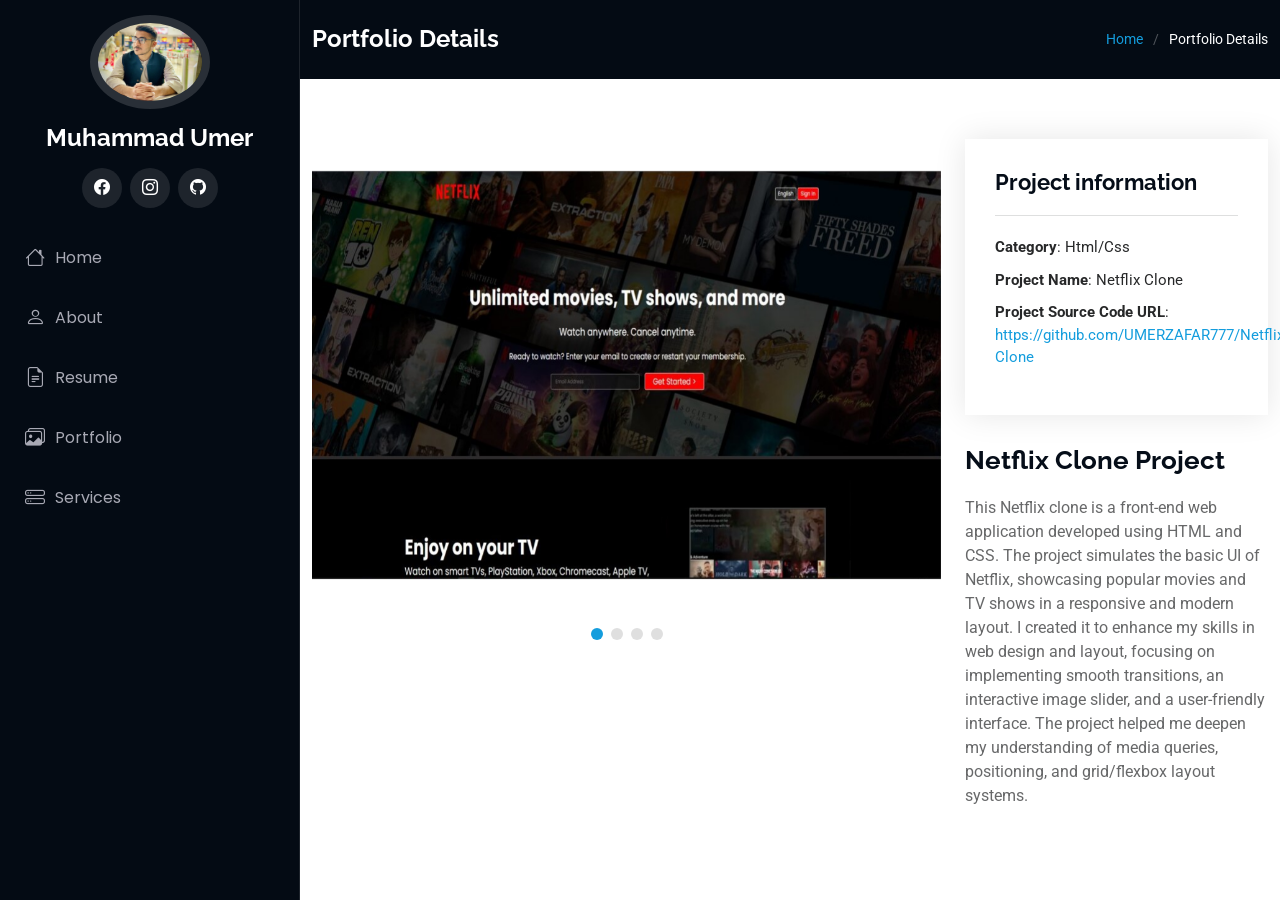
<file: netflix.html>
<!DOCTYPE html>
<html lang="en">

<head>
  <meta charset="utf-8">
  <meta content="width=device-width, initial-scale=1.0" name="viewport">
  <title>My Portfolio</title>
  <meta content="" name="description">
  <meta content="" name="keywords">

  <!-- Favicons -->
  
  <link href="assets/img/apple-touch-icon.png" rel="apple-touch-icon">

  <!-- Fonts -->
  <link href="https://fonts.googleapis.com" rel="preconnect">
  <link href="https://fonts.gstatic.com" rel="preconnect" crossorigin>
  <link href="https://fonts.googleapis.com/css2?family=Roboto:ital,wght@0,100;0,300;0,400;0,500;0,700;0,900;1,100;1,300;1,400;1,500;1,700;1,900&family=Poppins:ital,wght@0,100;0,200;0,300;0,400;0,500;0,600;0,700;0,800;0,900;1,100;1,200;1,300;1,400;1,500;1,600;1,700;1,800;1,900&family=Raleway:ital,wght@0,100;0,200;0,300;0,400;0,500;0,600;0,700;0,800;0,900;1,100;1,200;1,300;1,400;1,500;1,600;1,700;1,800;1,900&display=swap" rel="stylesheet">

  <!-- Vendor CSS Files -->
  <link href="assets/vendor/bootstrap/css/bootstrap.min.css" rel="stylesheet">
  <link href="assets/vendor/bootstrap-icons/bootstrap-icons.css" rel="stylesheet">
  <link href="assets/vendor/aos/aos.css" rel="stylesheet">
  <link href="assets/vendor/glightbox/css/glightbox.min.css" rel="stylesheet">
  <link href="assets/vendor/swiper/swiper-bundle.min.css" rel="stylesheet">

  <!-- Main CSS File -->
  <link href="assets/css/main.css" rel="stylesheet">

  <!-- =======================================================
  * Template Name: iPortfolio
  * Template URL: https://bootstrapmade.com/iportfolio-bootstrap-portfolio-websites-template/
  * Updated: Jun 29 2024 with Bootstrap v5.3.3
  * Author: BootstrapMade.com
  * License: https://bootstrapmade.com/license/
  ======================================================== -->
</head>

<body class="portfolio-details-page">

  <header id="header" class="header dark-background d-flex flex-column">
    <i class="header-toggle d-xl-none bi bi-list"></i>

    <div class="profile-img">
      <img src="assets/img/my-profile-img.jpg" alt="" class="img-fluid rounded-circle">
    </div>

    <a href="index.html" class="logo d-flex align-items-center justify-content-center">
      <!-- Uncomment the line below if you also wish to use an image logo -->
      <!-- <img src="assets/img/logo.png" alt=""> -->
      <h1 class="sitename">Muhammad Umer</h1>
    </a>

    <div class="social-links text-center">
      <a href="https://www.facebook.com/umer.zafar.1675/" class="facebook"><i class="bi bi-facebook"></i></a>
      <a href="https://www.instagram.com/xg_umer_xg/?next=%2F" class="instagram"><i class="bi bi-instagram"></i></a>
     
      <a href="https://github.com/UMERZAFAR777" class="github"><i class="bi bi-github"></i></a>
    </div>

    <nav id="navmenu" class="navmenu">
      <ul>
        <li><a href="index.html"><i class="bi bi-house navicon"></i>Home</a></li>
        <li><a href="index.html#about"><i class="bi bi-person navicon"></i> About</a></li>
        <li><a href="index.html#resume"><i class="bi bi-file-earmark-text navicon"></i> Resume</a></li>
        <li><a href="index.html#portfolio"><i class="bi bi-images navicon"></i> Portfolio</a></li>
        <li><a href="index.html#services"><i class="bi bi-hdd-stack navicon"></i> Services</a></li>
        
       
      </ul>
    </nav>

  </header>

  <main class="main">

    <!-- Page Title -->
    <div class="page-title dark-background">
      <div class="container d-lg-flex justify-content-between align-items-center">
        <h1 class="mb-2 mb-lg-0">Portfolio Details</h1>
        <nav class="breadcrumbs">
          <ol>
            <li><a href="index.html">Home</a></li>
            <li class="current">Portfolio Details</li>
          </ol>
        </nav>
      </div>
    </div><!-- End Page Title -->

    <!-- Portfolio Details Section -->
    <section id="portfolio-details" class="portfolio-details section">

      <div class="container" data-aos="fade-up" data-aos-delay="100">

        <div class="row gy-4">

          <div class="col-lg-8">
            <div class="portfolio-details-slider swiper init-swiper">

              <script type="application/json" class="swiper-config">
                {
                  "loop": true,
                  "speed": 600,
                  "autoplay": {
                    "delay": 5000
                  },
                  "slidesPerView": "auto",
                  "pagination": {
                    "el": ".swiper-pagination",
                    "type": "bullets",
                    "clickable": true
                  }
                }
              </script>

              <div class="swiper-wrapper align-items-center">

                <div class="swiper-slide">
                  <img src="assets/img/portfolio/netflix.jpg" alt="">
                </div>

                <div class="swiper-slide">
                  <img src="assets/img/portfolio/netflix1.jpg" alt="">
                </div>

                <div class="swiper-slide">
                  <img src="assets/img/portfolio/netflix2.jpg" alt="">
                </div>

                <div class="swiper-slide">
                  <img src="assets/img/portfolio/netflix3.jpg" alt="">
                </div>

              </div>
              <div class="swiper-pagination"></div>
            </div>
          </div>

          <div class="col-lg-4">
            <div class="portfolio-info" data-aos="fade-up" data-aos-delay="200">
              <h3>Project information</h3>
              <ul>
                <li><strong>Category</strong>: Html/Css</li>
                <li><strong>Project Name</strong>: Netflix Clone</li>
                
                <li><strong>Project Source Code URL</strong>: <a href="#">https://github.com/UMERZAFAR777/Netflix-Clone</a></li>
              </ul>
            </div>
            <div class="portfolio-description" data-aos="fade-up" data-aos-delay="300">
              <h2>Netflix Clone Project</h2>
              <p>
                This Netflix clone is a front-end web application developed using HTML and CSS. The project simulates the basic UI of Netflix, showcasing popular movies and TV shows in a responsive and modern layout. I created it to enhance my skills in web design and layout, focusing on implementing smooth transitions, an interactive image slider, and a user-friendly interface. The project helped me deepen my understanding of media queries, positioning, and grid/flexbox layout systems.
              </p>
            </div>
          </div>

        </div>

      </div>

    </section><!-- /Portfolio Details Section -->

  </main>

 

  <!-- Scroll Top -->
  <a href="#" id="scroll-top" class="scroll-top d-flex align-items-center justify-content-center"><i class="bi bi-arrow-up-short"></i></a>

  <!-- Preloader -->
  <div id="preloader"></div>

  <!-- Vendor JS Files -->
  <script src="assets/vendor/bootstrap/js/bootstrap.bundle.min.js"></script>
  <script src="assets/vendor/php-email-form/validate.js"></script>
  <script src="assets/vendor/aos/aos.js"></script>
  <script src="assets/vendor/typed.js/typed.umd.js"></script>
  <script src="assets/vendor/purecounter/purecounter_vanilla.js"></script>
  <script src="assets/vendor/waypoints/noframework.waypoints.js"></script>
  <script src="assets/vendor/glightbox/js/glightbox.min.js"></script>
  <script src="assets/vendor/imagesloaded/imagesloaded.pkgd.min.js"></script>
  <script src="assets/vendor/isotope-layout/isotope.pkgd.min.js"></script>
  <script src="assets/vendor/swiper/swiper-bundle.min.js"></script>

  <!-- Main JS File -->
  <script src="assets/js/main.js"></script>

</body>

</html>
</file>
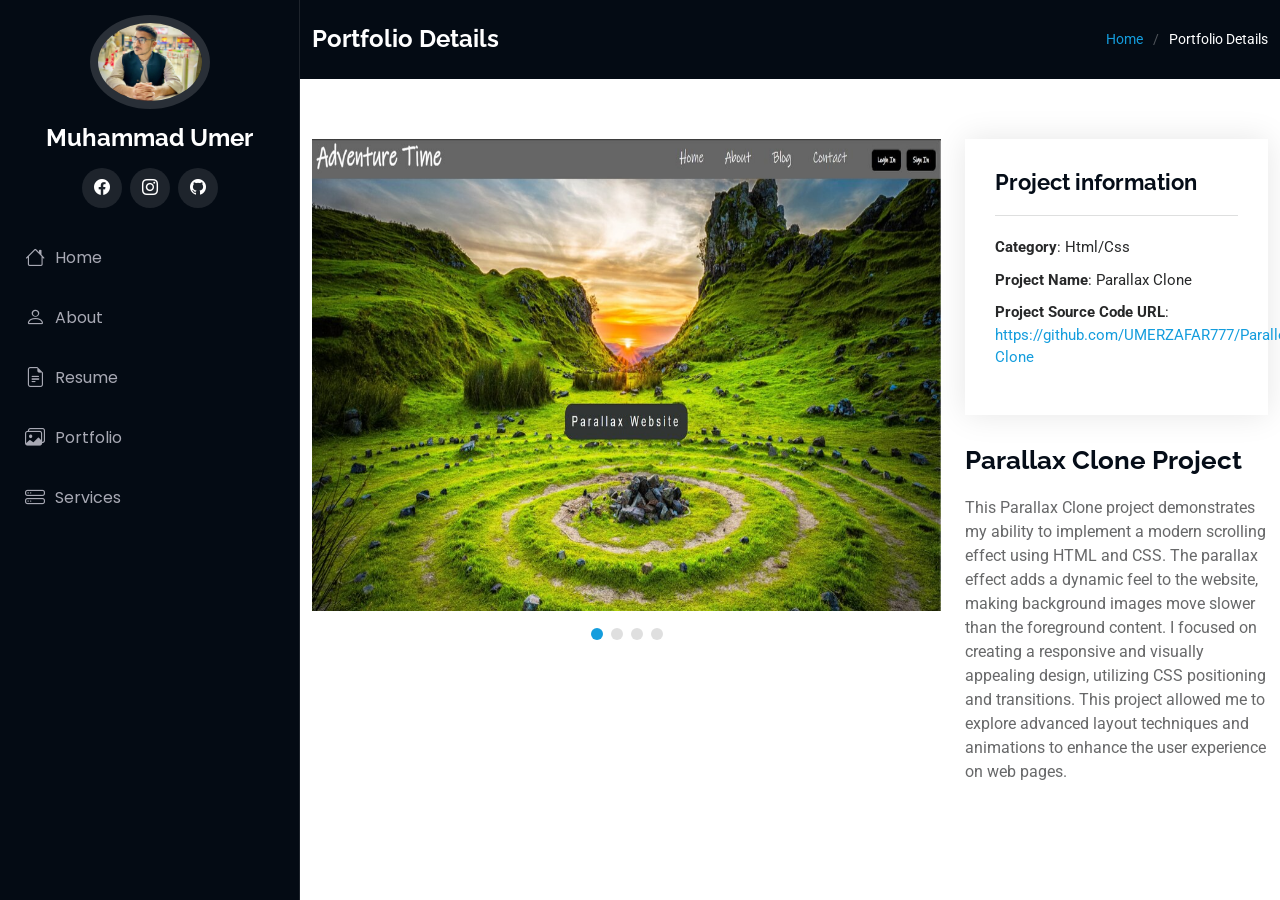
<file: parallax.html>
<!DOCTYPE html>
<html lang="en">

<head>
  <meta charset="utf-8">
  <meta content="width=device-width, initial-scale=1.0" name="viewport">
  <title>My Portfolio</title>
  <meta content="" name="description">
  <meta content="" name="keywords">

  <!-- Favicons -->

  <link href="assets/img/apple-touch-icon.png" rel="apple-touch-icon">

  <!-- Fonts -->
  <link href="https://fonts.googleapis.com" rel="preconnect">
  <link href="https://fonts.gstatic.com" rel="preconnect" crossorigin>
  <link href="https://fonts.googleapis.com/css2?family=Roboto:ital,wght@0,100;0,300;0,400;0,500;0,700;0,900;1,100;1,300;1,400;1,500;1,700;1,900&family=Poppins:ital,wght@0,100;0,200;0,300;0,400;0,500;0,600;0,700;0,800;0,900;1,100;1,200;1,300;1,400;1,500;1,600;1,700;1,800;1,900&family=Raleway:ital,wght@0,100;0,200;0,300;0,400;0,500;0,600;0,700;0,800;0,900;1,100;1,200;1,300;1,400;1,500;1,600;1,700;1,800;1,900&display=swap" rel="stylesheet">

  <!-- Vendor CSS Files -->
  <link href="assets/vendor/bootstrap/css/bootstrap.min.css" rel="stylesheet">
  <link href="assets/vendor/bootstrap-icons/bootstrap-icons.css" rel="stylesheet">
  <link href="assets/vendor/aos/aos.css" rel="stylesheet">
  <link href="assets/vendor/glightbox/css/glightbox.min.css" rel="stylesheet">
  <link href="assets/vendor/swiper/swiper-bundle.min.css" rel="stylesheet">

  <!-- Main CSS File -->
  <link href="assets/css/main.css" rel="stylesheet">

  <!-- =======================================================
  * Template Name: iPortfolio
  * Template URL: https://bootstrapmade.com/iportfolio-bootstrap-portfolio-websites-template/
  * Updated: Jun 29 2024 with Bootstrap v5.3.3
  * Author: BootstrapMade.com
  * License: https://bootstrapmade.com/license/
  ======================================================== -->
</head>

<body class="portfolio-details-page">

  <header id="header" class="header dark-background d-flex flex-column">
    <i class="header-toggle d-xl-none bi bi-list"></i>

    <div class="profile-img">
      <img src="assets/img/my-profile-img.jpg" alt="" class="img-fluid rounded-circle">
    </div>

    <a href="index.html" class="logo d-flex align-items-center justify-content-center">
      <!-- Uncomment the line below if you also wish to use an image logo -->
      <!-- <img src="assets/img/logo.png" alt=""> -->
      <h1 class="sitename">Muhammad Umer</h1>
    </a>

    <div class="social-links text-center">
      <a href="https://www.facebook.com/umer.zafar.1675/" class="facebook"><i class="bi bi-facebook"></i></a>
      <a href="https://www.instagram.com/xg_umer_xg/?next=%2F" class="instagram"><i class="bi bi-instagram"></i></a>
     
      <a href="https://github.com/UMERZAFAR777" class="github"><i class="bi bi-github"></i></a>
    </div>

    <nav id="navmenu" class="navmenu">
      <ul>
        <li><a href="index.html"><i class="bi bi-house navicon"></i>Home</a></li>
        <li><a href="index.html#about"><i class="bi bi-person navicon"></i> About</a></li>
        <li><a href="index.html#resume"><i class="bi bi-file-earmark-text navicon"></i> Resume</a></li>
        <li><a href="index.html#portfolio"><i class="bi bi-images navicon"></i> Portfolio</a></li>
        <li><a href="index.html#services"><i class="bi bi-hdd-stack navicon"></i> Services</a></li>
        
       
      </ul>
    </nav>

  </header>

  <main class="main">

    <!-- Page Title -->
    <div class="page-title dark-background">
      <div class="container d-lg-flex justify-content-between align-items-center">
        <h1 class="mb-2 mb-lg-0">Portfolio Details</h1>
        <nav class="breadcrumbs">
          <ol>
            <li><a href="index.html">Home</a></li>
            <li class="current">Portfolio Details</li>
          </ol>
        </nav>
      </div>
    </div><!-- End Page Title -->

    <!-- Portfolio Details Section -->
    <section id="portfolio-details" class="portfolio-details section">

      <div class="container" data-aos="fade-up" data-aos-delay="100">

        <div class="row gy-4">

          <div class="col-lg-8">
            <div class="portfolio-details-slider swiper init-swiper">

              <script type="application/json" class="swiper-config">
                {
                  "loop": true,
                  "speed": 600,
                  "autoplay": {
                    "delay": 5000
                  },
                  "slidesPerView": "auto",
                  "pagination": {
                    "el": ".swiper-pagination",
                    "type": "bullets",
                    "clickable": true
                  }
                }
              </script>

              <div class="swiper-wrapper align-items-center">

                <div class="swiper-slide">
                  <img src="assets/img/portfolio/paralex1.jpg" alt="">
                </div>

                <div class="swiper-slide">
                  <img src="assets/img/portfolio/paralex2.jpg" alt="">
                </div>

                <div class="swiper-slide">
                  <img src="assets/img/portfolio/paralex3.jpg" alt="">
                </div>

                <div class="swiper-slide">
                  <img src="assets/img/portfolio/paralex4.jpg" alt="">
                </div>

              </div>
              <div class="swiper-pagination"></div>
            </div>
          </div>

          <div class="col-lg-4">
            <div class="portfolio-info" data-aos="fade-up" data-aos-delay="200">
              <h3>Project information</h3>
              <ul>
                <li><strong>Category</strong>: Html/Css</li>
                <li><strong>Project Name</strong>: Parallax Clone</li>
                <li><strong>Project Source Code URL</strong>: <a href="#">https://github.com/UMERZAFAR777/Parallex-Clone</a></li>
              </ul>
            </div>
            <div class="portfolio-description" data-aos="fade-up" data-aos-delay="300">
              <h2>Parallax Clone Project</h2>
              <p>
                This Parallax Clone project demonstrates my ability to implement a modern scrolling effect using HTML and CSS. The parallax effect adds a dynamic feel to the website, making background images move slower than the foreground content. I focused on creating a responsive and visually appealing design, utilizing CSS positioning and transitions. This project allowed me to explore advanced layout techniques and animations to enhance the user experience on web pages.
              </p>
            </div>
          </div>

        </div>

      </div>

    </section><!-- /Portfolio Details Section -->

  </main>

  

  <!-- Scroll Top -->
  <a href="#" id="scroll-top" class="scroll-top d-flex align-items-center justify-content-center"><i class="bi bi-arrow-up-short"></i></a>

  <!-- Preloader -->
  <div id="preloader"></div>

  <!-- Vendor JS Files -->
  <script src="assets/vendor/bootstrap/js/bootstrap.bundle.min.js"></script>
  <script src="assets/vendor/php-email-form/validate.js"></script>
  <script src="assets/vendor/aos/aos.js"></script>
  <script src="assets/vendor/typed.js/typed.umd.js"></script>
  <script src="assets/vendor/purecounter/purecounter_vanilla.js"></script>
  <script src="assets/vendor/waypoints/noframework.waypoints.js"></script>
  <script src="assets/vendor/glightbox/js/glightbox.min.js"></script>
  <script src="assets/vendor/imagesloaded/imagesloaded.pkgd.min.js"></script>
  <script src="assets/vendor/isotope-layout/isotope.pkgd.min.js"></script>
  <script src="assets/vendor/swiper/swiper-bundle.min.js"></script>

  <!-- Main JS File -->
  <script src="assets/js/main.js"></script>

</body>

</html>
</file>
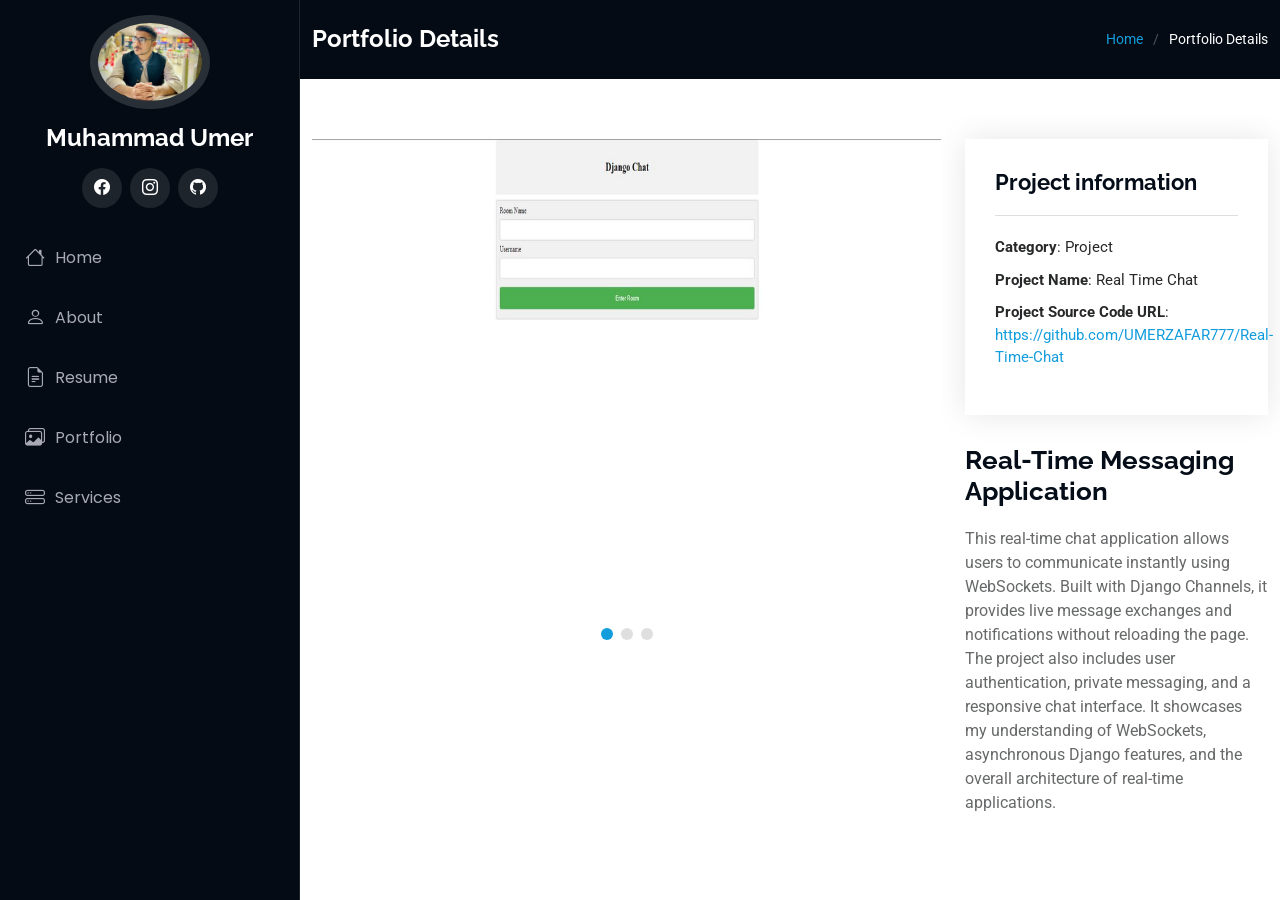
<file: Real_Chat.html>
<!DOCTYPE html>
<html lang="en">

<head>
  <meta charset="utf-8">
  <meta content="width=device-width, initial-scale=1.0" name="viewport">
  <title>My Portfolio</title>
  <meta content="" name="description">
  <meta content="" name="keywords">

  <!-- Favicons -->

  <link href="assets/img/apple-touch-icon.png" rel="apple-touch-icon">

  <!-- Fonts -->
  <link href="https://fonts.googleapis.com" rel="preconnect">
  <link href="https://fonts.gstatic.com" rel="preconnect" crossorigin>
  <link href="https://fonts.googleapis.com/css2?family=Roboto:ital,wght@0,100;0,300;0,400;0,500;0,700;0,900;1,100;1,300;1,400;1,500;1,700;1,900&family=Poppins:ital,wght@0,100;0,200;0,300;0,400;0,500;0,600;0,700;0,800;0,900;1,100;1,200;1,300;1,400;1,500;1,600;1,700;1,800;1,900&family=Raleway:ital,wght@0,100;0,200;0,300;0,400;0,500;0,600;0,700;0,800;0,900;1,100;1,200;1,300;1,400;1,500;1,600;1,700;1,800;1,900&display=swap" rel="stylesheet">

  <!-- Vendor CSS Files -->
  <link href="assets/vendor/bootstrap/css/bootstrap.min.css" rel="stylesheet">
  <link href="assets/vendor/bootstrap-icons/bootstrap-icons.css" rel="stylesheet">
  <link href="assets/vendor/aos/aos.css" rel="stylesheet">
  <link href="assets/vendor/glightbox/css/glightbox.min.css" rel="stylesheet">
  <link href="assets/vendor/swiper/swiper-bundle.min.css" rel="stylesheet">

  <!-- Main CSS File -->
  <link href="assets/css/main.css" rel="stylesheet">

  <!-- =======================================================
  * Template Name: iPortfolio
  * Template URL: https://bootstrapmade.com/iportfolio-bootstrap-portfolio-websites-template/
  * Updated: Jun 29 2024 with Bootstrap v5.3.3
  * Author: BootstrapMade.com
  * License: https://bootstrapmade.com/license/
  ======================================================== -->
</head>

<body class="portfolio-details-page">

  <header id="header" class="header dark-background d-flex flex-column">
    <i class="header-toggle d-xl-none bi bi-list"></i>

    <div class="profile-img">
      <img src="assets/img/my-profile-img.jpg" alt="" class="img-fluid rounded-circle">
    </div>

    <a href="index.html" class="logo d-flex align-items-center justify-content-center">
      <!-- Uncomment the line below if you also wish to use an image logo -->
      <!-- <img src="assets/img/logo.png" alt=""> -->
      <h1 class="sitename">Muhammad Umer</h1>
    </a>

    <div class="social-links text-center">
      <a href="https://www.facebook.com/umer.zafar.1675/" class="facebook"><i class="bi bi-facebook"></i></a>
      <a href="https://www.instagram.com/xg_umer_xg/?next=%2F" class="instagram"><i class="bi bi-instagram"></i></a>
     
      <a href="https://github.com/UMERZAFAR777" class="github"><i class="bi bi-github"></i></a>
    </div>

    <nav id="navmenu" class="navmenu">
      <ul>
        <li><a href="index.html"><i class="bi bi-house navicon"></i>Home</a></li>
        <li><a href="index.html#about"><i class="bi bi-person navicon"></i> About</a></li>
        <li><a href="index.html#resume"><i class="bi bi-file-earmark-text navicon"></i> Resume</a></li>
        <li><a href="index.html#portfolio"><i class="bi bi-images navicon"></i> Portfolio</a></li>
        <li><a href="index.html#services"><i class="bi bi-hdd-stack navicon"></i> Services</a></li>
        
       
      </ul>
    </nav>

  </header>

  <main class="main">

    <!-- Page Title -->
    <div class="page-title dark-background">
      <div class="container d-lg-flex justify-content-between align-items-center">
        <h1 class="mb-2 mb-lg-0">Portfolio Details</h1>
        <nav class="breadcrumbs">
          <ol>
            <li><a href="index.html">Home</a></li>
            <li class="current">Portfolio Details</li>
          </ol>
        </nav>
      </div>
    </div><!-- End Page Title -->

    <!-- Portfolio Details Section -->
    <section id="portfolio-details" class="portfolio-details section">

      <div class="container" data-aos="fade-up" data-aos-delay="100">

        <div class="row gy-4">

          <div class="col-lg-8">
            <div class="portfolio-details-slider swiper init-swiper">

              <script type="application/json" class="swiper-config">
                {
                  "loop": true,
                  "speed": 600,
                  "autoplay": {
                    "delay": 5000
                  },
                  "slidesPerView": "auto",
                  "pagination": {
                    "el": ".swiper-pagination",
                    "type": "bullets",
                    "clickable": true
                  }
                }
              </script>

              <div class="swiper-wrapper align-items-center">

                <div class="swiper-slide">
                  <img src="assets/img/portfolio/rc2.jpg" alt="">
                </div>

                <div class="swiper-slide">
                  <img src="assets/img/portfolio/rc.jpg" alt="">
                </div>

                <div class="swiper-slide">
                  <img src="assets/img/portfolio/rc1.jpg" alt="">
                </div>

               

              </div>
              <div class="swiper-pagination"></div>
            </div>
          </div>

          <div class="col-lg-4">
            <div class="portfolio-info" data-aos="fade-up" data-aos-delay="200">
              <h3>Project information</h3>
              <ul>
                <li><strong>Category</strong>: Project</li>
                <li><strong>Project Name</strong>: Real Time Chat</li>
                <li><strong>Project Source Code URL</strong>: <a href="#">https://github.com/UMERZAFAR777/Real-Time-Chat</a></li>
              </ul>
            </div>
            <div class="portfolio-description" data-aos="fade-up" data-aos-delay="300">
              <h2>Real-Time Messaging Application</h2>
              <p>
                This real-time chat application allows users to communicate instantly using WebSockets. Built with Django Channels, it provides live message exchanges and notifications without reloading the page. The project also includes user authentication, private messaging, and a responsive chat interface. It showcases my understanding of WebSockets, asynchronous Django features, and the overall architecture of real-time applications.
              </p>
              </p>
            </div>
          </div>

        </div>

      </div>

    </section><!-- /Portfolio Details Section -->

  </main>

 

  <!-- Scroll Top -->
  <a href="#" id="scroll-top" class="scroll-top d-flex align-items-center justify-content-center"><i class="bi bi-arrow-up-short"></i></a>

  <!-- Preloader -->
  <div id="preloader"></div>

  <!-- Vendor JS Files -->
  <script src="assets/vendor/bootstrap/js/bootstrap.bundle.min.js"></script>
  <script src="assets/vendor/php-email-form/validate.js"></script>
  <script src="assets/vendor/aos/aos.js"></script>
  <script src="assets/vendor/typed.js/typed.umd.js"></script>
  <script src="assets/vendor/purecounter/purecounter_vanilla.js"></script>
  <script src="assets/vendor/waypoints/noframework.waypoints.js"></script>
  <script src="assets/vendor/glightbox/js/glightbox.min.js"></script>
  <script src="assets/vendor/imagesloaded/imagesloaded.pkgd.min.js"></script>
  <script src="assets/vendor/isotope-layout/isotope.pkgd.min.js"></script>
  <script src="assets/vendor/swiper/swiper-bundle.min.js"></script>

  <!-- Main JS File -->
  <script src="assets/js/main.js"></script>

</body>

</html>
</file>
<file: css/vendor.css>
/* ===================================================================
 * Theme Third-party Stylesheets
 * Template Ver. 1.0.0
 * 02-16-2021
 * -------------------------------------------------------------------
 *
 * TOC:
 * 
 * # PrismJS 1.20.0
 * # Swiper 6.4.5
 * # Basiclightbox
 * 
 * ------------------------------------------------------------------- */



/* ===================================================================
 * # PrismJS 1.20.0
 *   https://prismjs.com/download.html#themes=prism-tomorrow&languages=markup+css+clike+javascript+markup-templating+php
 *   
 *   prism.js tomorrow night eighties for JavaScript, CoffeeScript, CSS and HTML
 *   Based on https://github.com/chriskempson/tomorrow-theme
 *   @author Rose Pritchard
 * ------------------------------------------------------------------- */

code[class*="language-"],
pre[class*="language-"] {
    color           : #ccc;
    background      : none;
    font-family     : var(--font-mono);
    font-size       : calc(var(--text-size) * 0.9444);
    text-align      : left;
    white-space     : pre;
    word-spacing    : normal;
    word-break      : normal;
    word-wrap       : normal;
    line-height     : var(--vspace-1);
    -moz-tab-size   : 4;
    -o-tab-size     : 4;
    tab-size        : 4;
    -webkit-hyphens : none;
    -moz-hyphens    : none;
    -ms-hyphens     : none;
    hyphens         : none;
}

/* Code blocks */

pre[class*="language-"] {
    padding  : var(--vspace-0_5) 0 var(--vspace-1);
    margin   : 0;
    overflow : auto;
}

:not(pre)>code[class*="language-"],
pre[class*="language-"] {
    background : #2d2d2d;
}

/* Inline code */

:not(pre)>code[class*="language-"] {
    padding     : .1em;
    white-space : normal;
}

.token.comment,
.token.block-comment,
.token.prolog,
.token.doctype,
.token.cdata {
    color : #999;
}

.token.punctuation {
    color : #ccc;
}

.token.tag,
.token.attr-name,
.token.namespace,
.token.deleted {
    color : #e2777a;
}

.token.function-name {
    color : #6196cc;
}

.token.boolean,
.token.number,
.token.function {
    color : #f08d49;
}

.token.property,
.token.class-name,
.token.constant,
.token.symbol {
    color : #f8c555;
}

.token.selector,
.token.important,
.token.atrule,
.token.keyword,
.token.builtin {
    color : #cc99cd;
}

.token.string,
.token.char,
.token.attr-value,
.token.regex,
.token.variable {
    color : #7ec699;
}

.token.operator,
.token.entity,
.token.url {
    color : #67cdcc;
}

.token.important,
.token.bold {
    font-weight : bold;
}

.token.italic {
    font-style : italic;
}

.token.entity {
    cursor : help;
}

.token.inserted {
    color : green;
}



/* ===================================================================
 * # Swiper 6.4.5
 *   Most modern mobile touch slider and framework with hardware accelerated transitions
 *   https://swiperjs.com
 *
 *   Copyright 2014-2020 Vladimir Kharlampidi
 *
 *   Released under the MIT License
 *
 *   Released on: December 18, 2020
 * ------------------------------------------------------------------- */

@font-face {
    font-family : "swiper-icons";
    src         : url("data:application/font-woff;charset=utf-8;base64, [base64]//wADZ2x5ZgAAAywAAADMAAAD2MHtryVoZWFkAAABbAAAADAAAAA2E2+eoWhoZWEAAAGcAAAAHwAAACQC9gDzaG10eAAAAigAAAAZAAAArgJkABFsb2NhAAAC0AAAAFoAAABaFQAUGG1heHAAAAG8AAAAHwAAACAAcABAbmFtZQAAA/gAAAE5AAACXvFdBwlwb3N0AAAFNAAAAGIAAACE5s74hXjaY2BkYGAAYpf5Hu/j+W2+MnAzMYDAzaX6QjD6/4//Bxj5GA8AuRwMYGkAPywL13jaY2BkYGA88P8Agx4j+/8fQDYfA1AEBWgDAIB2BOoAeNpjYGRgYNBh4GdgYgABEMnIABJzYNADCQAACWgAsQB42mNgYfzCOIGBlYGB0YcxjYGBwR1Kf2WQZGhhYGBiYGVmgAFGBiQQkOaawtDAoMBQxXjg/wEGPcYDDA4wNUA2CCgwsAAAO4EL6gAAeNpj2M0gyAACqxgGNWBkZ2D4/wMA+xkDdgAAAHjaY2BgYGaAYBkGRgYQiAHyGMF8FgYHIM3DwMHABGQrMOgyWDLEM1T9/w8UBfEMgLzE////P/5//f/V/xv+r4eaAAeMbAxwIUYmIMHEgKYAYjUcsDAwsLKxc3BycfPw8jEQA/[base64]/uznmfPFBNODM2K7MTQ45YEAZqGP81AmGGcF3iPqOop0r1SPTaTbVkfUe4HXj97wYE+yNwWYxwWu4v1ugWHgo3S1XdZEVqWM7ET0cfnLGxWfkgR42o2PvWrDMBSFj/IHLaF0zKjRgdiVMwScNRAoWUoH78Y2icB/yIY09An6AH2Bdu/UB+yxopYshQiEvnvu0dURgDt8QeC8PDw7Fpji3fEA4z/PEJ6YOB5hKh4dj3EvXhxPqH/SKUY3rJ7srZ4FZnh1PMAtPhwP6fl2PMJMPDgeQ4rY8YT6Gzao0eAEA409DuggmTnFnOcSCiEiLMgxCiTI6Cq5DZUd3Qmp10vO0LaLTd2cjN4fOumlc7lUYbSQcZFkutRG7g6JKZKy0RmdLY680CDnEJ+UMkpFFe1RN7nxdVpXrC4aTtnaurOnYercZg2YVmLN/d/gczfEimrE/fs/bOuq29Zmn8tloORaXgZgGa78yO9/cnXm2BpaGvq25Dv9S4E9+5SIc9PqupJKhYFSSl47+Qcr1mYNAAAAeNptw0cKwkAAAMDZJA8Q7OUJvkLsPfZ6zFVERPy8qHh2YER+3i/BP83vIBLLySsoKimrqKqpa2hp6+jq6RsYGhmbmJqZSy0sraxtbO3sHRydnEMU4uR6yx7JJXveP7WrDycAAAAAAAH//wACeNpjYGRgYOABYhkgZgJCZgZNBkYGLQZtIJsFLMYAAAw3ALgAeNolizEKgDAQBCchRbC2sFER0YD6qVQiBCv/H9ezGI6Z5XBAw8CBK/m5iQQVauVbXLnOrMZv2oLdKFa8Pjuru2hJzGabmOSLzNMzvutpB3N42mNgZGBg4GKQYzBhYMxJLMlj4GBgAYow/P/PAJJhLM6sSoWKfWCAAwDAjgbRAAB42mNgYGBkAIIbCZo5IPrmUn0hGA0AO8EFTQAA") format("woff");
    font-weight : 400;
    font-style  : normal;
}

:root {
    --swiper-theme-color : #007aff;
}

.swiper-container {
    margin-left  : auto;
    margin-right : auto;
    position     : relative;
    overflow     : hidden;
    list-style   : none;
    padding      : 0;
    /* Fix of Webkit flickering */
    z-index      : 1;
}

.swiper-container-vertical>.swiper-wrapper {
    flex-direction : column;
}

.swiper-wrapper {
    position            : relative;
    width               : 100%;
    height              : 100%;
    z-index             : 1;
    display             : flex;
    transition-property : transform;
    box-sizing          : content-box;
}

.swiper-container-android .swiper-slide,
.swiper-wrapper {
    transform : translate3d(0px, 0, 0);
}

.swiper-container-multirow>.swiper-wrapper {
    flex-wrap : wrap;
}

.swiper-container-multirow-column>.swiper-wrapper {
    flex-wrap      : wrap;
    flex-direction : column;
}

.swiper-container-free-mode>.swiper-wrapper {
    transition-timing-function : ease-out;
    margin                     : 0 auto;
}

.swiper-slide {
    flex-shrink         : 0;
    width               : 100%;
    height              : 100%;
    position            : relative;
    transition-property : transform;
}

.swiper-slide-invisible-blank {
    visibility : hidden;
}

/* Auto Height */

.swiper-container-autoheight,
.swiper-container-autoheight .swiper-slide {
    height : auto;
}

.swiper-container-autoheight .swiper-wrapper {
    align-items         : flex-start;
    transition-property : transform, height;
}

/* 3D Effects */

.swiper-container-3d {
    perspective : 1200px;
}

.swiper-container-3d .swiper-wrapper,
.swiper-container-3d .swiper-slide,
.swiper-container-3d .swiper-slide-shadow-left,
.swiper-container-3d .swiper-slide-shadow-right,
.swiper-container-3d .swiper-slide-shadow-top,
.swiper-container-3d .swiper-slide-shadow-bottom,
.swiper-container-3d .swiper-cube-shadow {
    transform-style : preserve-3d;
}

.swiper-container-3d .swiper-slide-shadow-left,
.swiper-container-3d .swiper-slide-shadow-right,
.swiper-container-3d .swiper-slide-shadow-top,
.swiper-container-3d .swiper-slide-shadow-bottom {
    position       : absolute;
    left           : 0;
    top            : 0;
    width          : 100%;
    height         : 100%;
    pointer-events : none;
    z-index        : 10;
}

.swiper-container-3d .swiper-slide-shadow-left {
    background-image : linear-gradient(to left, rgba(0, 0, 0, 0.5), rgba(0, 0, 0, 0));
}

.swiper-container-3d .swiper-slide-shadow-right {
    background-image : linear-gradient(to right, rgba(0, 0, 0, 0.5), rgba(0, 0, 0, 0));
}

.swiper-container-3d .swiper-slide-shadow-top {
    background-image : linear-gradient(to top, rgba(0, 0, 0, 0.5), rgba(0, 0, 0, 0));
}

.swiper-container-3d .swiper-slide-shadow-bottom {
    background-image : linear-gradient(to bottom, rgba(0, 0, 0, 0.5), rgba(0, 0, 0, 0));
}

/* CSS Mode */

.swiper-container-css-mode>.swiper-wrapper {
    overflow           : auto;
    scrollbar-width    : none;
    /* For Firefox */
    -ms-overflow-style : none;
    /* For Internet Explorer and Edge */
}

.swiper-container-css-mode>.swiper-wrapper::-webkit-scrollbar {
    display : none;
}

.swiper-container-css-mode>.swiper-wrapper>.swiper-slide {
    scroll-snap-align : start start;
}

.swiper-container-horizontal.swiper-container-css-mode>.swiper-wrapper {
    scroll-snap-type : x mandatory;
}

.swiper-container-vertical.swiper-container-css-mode>.swiper-wrapper {
    scroll-snap-type : y mandatory;
}

:root {
    --swiper-navigation-size   : 44px;
    /*
    --swiper-navigation-color  : var(--swiper-theme-color);
    */
}

.swiper-button-prev,
.swiper-button-next {
    position        : absolute;
    top             : 50%;
    width           : calc(var(--swiper-navigation-size) / 44 * 27);
    height          : var(--swiper-navigation-size);
    margin-top      : calc(-1 * var(--swiper-navigation-size) / 2);
    z-index         : 10;
    cursor          : pointer;
    display         : flex;
    align-items     : center;
    justify-content : center;
    color           : var(--swiper-navigation-color, var(--swiper-theme-color));
}

.swiper-button-prev.swiper-button-disabled,
.swiper-button-next.swiper-button-disabled {
    opacity        : 0.35;
    cursor         : auto;
    pointer-events : none;
}

.swiper-button-prev:after,
.swiper-button-next:after {
    font-family    : swiper-icons;
    font-size      : var(--swiper-navigation-size);
    text-transform : none !important;
    letter-spacing : 0;
    text-transform : none;
    font-variant   : initial;
    line-height    : 1;
}

.swiper-button-prev,
.swiper-container-rtl .swiper-button-next {
    left  : 10px;
    right : auto;
}

.swiper-button-prev:after,
.swiper-container-rtl .swiper-button-next:after {
    content : "prev";
}

.swiper-button-next,
.swiper-container-rtl .swiper-button-prev {
    right : 10px;
    left  : auto;
}

.swiper-button-next:after,
.swiper-container-rtl .swiper-button-prev:after {
    content : "next";
}

.swiper-button-prev.swiper-button-white,
.swiper-button-next.swiper-button-white {
    --swiper-navigation-color : #ffffff;
}

.swiper-button-prev.swiper-button-black,
.swiper-button-next.swiper-button-black {
    --swiper-navigation-color : #000000;
}

.swiper-button-lock {
    display : none;
}

:root {
    /*
    --swiper-pagination-color: var(--swiper-theme-color);
    */
}

.swiper-pagination {
    position   : absolute;
    text-align : center;
    transition : 300ms opacity;
    transform  : translate3d(0, 0, 0);
    z-index    : 10;
}

.swiper-pagination.swiper-pagination-hidden {
    opacity : 0;
}

/* Common Styles */

.swiper-pagination-fraction,
.swiper-pagination-custom,
.swiper-container-horizontal>.swiper-pagination-bullets {
    bottom : 10px;
    left   : 0;
    width  : 100%;
}

/* Bullets */

.swiper-pagination-bullets-dynamic {
    overflow  : hidden;
    font-size : 0;
}

.swiper-pagination-bullets-dynamic .swiper-pagination-bullet {
    transform : scale(0.33);
    position  : relative;
}

.swiper-pagination-bullets-dynamic .swiper-pagination-bullet-active {
    transform : scale(1);
}

.swiper-pagination-bullets-dynamic .swiper-pagination-bullet-active-main {
    transform : scale(1);
}

.swiper-pagination-bullets-dynamic .swiper-pagination-bullet-active-prev {
    transform : scale(0.66);
}

.swiper-pagination-bullets-dynamic .swiper-pagination-bullet-active-prev-prev {
    transform : scale(0.33);
}

.swiper-pagination-bullets-dynamic .swiper-pagination-bullet-active-next {
    transform : scale(0.66);
}

.swiper-pagination-bullets-dynamic .swiper-pagination-bullet-active-next-next {
    transform : scale(0.33);
}

.swiper-pagination-bullet {
    width         : 8px;
    height        : 8px;
    display       : inline-block;
    border-radius : 100%;
    background    : #000;
    opacity       : 0.2;
}

button.swiper-pagination-bullet {
    border             : none;
    margin             : 0;
    padding            : 0;
    box-shadow         : none;
    -webkit-appearance : none;
    -moz-appearance    : none;
    appearance         : none;
}

.swiper-pagination-clickable .swiper-pagination-bullet {
    cursor : pointer;
}

.swiper-pagination-bullet-active {
    opacity    : 1;
    background : var(--swiper-pagination-color, var(--swiper-theme-color));
}

.swiper-container-vertical>.swiper-pagination-bullets {
    right     : 10px;
    top       : 50%;
    transform : translate3d(0px, -50%, 0);
}

.swiper-container-vertical>.swiper-pagination-bullets .swiper-pagination-bullet {
    margin  : 6px 0;
    display : block;
}

.swiper-container-vertical>.swiper-pagination-bullets.swiper-pagination-bullets-dynamic {
    top       : 50%;
    transform : translateY(-50%);
    width     : 8px;
}

.swiper-container-vertical>.swiper-pagination-bullets.swiper-pagination-bullets-dynamic .swiper-pagination-bullet {
    display    : inline-block;
    transition : 200ms transform, 200ms top;
}

.swiper-container-horizontal>.swiper-pagination-bullets .swiper-pagination-bullet {
    margin : 0 4px;
}

.swiper-container-horizontal>.swiper-pagination-bullets.swiper-pagination-bullets-dynamic {
    left        : 50%;
    transform   : translateX(-50%);
    white-space : nowrap;
}

.swiper-container-horizontal>.swiper-pagination-bullets.swiper-pagination-bullets-dynamic .swiper-pagination-bullet {
    transition : 200ms transform, 200ms left;
}

.swiper-container-horizontal.swiper-container-rtl>.swiper-pagination-bullets-dynamic .swiper-pagination-bullet {
    transition : 200ms transform, 200ms right;
}

/* Progress */

.swiper-pagination-progressbar {
    background : rgba(0, 0, 0, 0.25);
    position   : absolute;
}

.swiper-pagination-progressbar .swiper-pagination-progressbar-fill {
    background       : var(--swiper-pagination-color, var(--swiper-theme-color));
    position         : absolute;
    left             : 0;
    top              : 0;
    width            : 100%;
    height           : 100%;
    transform        : scale(0);
    transform-origin : left top;
}

.swiper-container-rtl .swiper-pagination-progressbar .swiper-pagination-progressbar-fill {
    transform-origin : right top;
}

.swiper-container-horizontal>.swiper-pagination-progressbar,
.swiper-container-vertical>.swiper-pagination-progressbar.swiper-pagination-progressbar-opposite {
    width  : 100%;
    height : 4px;
    left   : 0;
    top    : 0;
}

.swiper-container-vertical>.swiper-pagination-progressbar,
.swiper-container-horizontal>.swiper-pagination-progressbar.swiper-pagination-progressbar-opposite {
    width  : 4px;
    height : 100%;
    left   : 0;
    top    : 0;
}

.swiper-pagination-white {
    --swiper-pagination-color : #ffffff;
}

.swiper-pagination-black {
    --swiper-pagination-color : #000000;
}

.swiper-pagination-lock {
    display : none;
}

/* Scrollbar */

.swiper-scrollbar {
    border-radius    : 10px;
    position         : relative;
    -ms-touch-action : none;
    background       : rgba(0, 0, 0, 0.1);
}

.swiper-container-horizontal>.swiper-scrollbar {
    position : absolute;
    left     : 1%;
    bottom   : 3px;
    z-index  : 50;
    height   : 5px;
    width    : 98%;
}

.swiper-container-vertical>.swiper-scrollbar {
    position : absolute;
    right    : 3px;
    top      : 1%;
    z-index  : 50;
    width    : 5px;
    height   : 98%;
}

.swiper-scrollbar-drag {
    height        : 100%;
    width         : 100%;
    position      : relative;
    background    : rgba(0, 0, 0, 0.5);
    border-radius : 10px;
    left          : 0;
    top           : 0;
}

.swiper-scrollbar-cursor-drag {
    cursor : move;
}

.swiper-scrollbar-lock {
    display : none;
}

.swiper-zoom-container {
    width           : 100%;
    height          : 100%;
    display         : flex;
    justify-content : center;
    align-items     : center;
    text-align      : center;
}

.swiper-zoom-container>img,
.swiper-zoom-container>svg,
.swiper-zoom-container>canvas {
    max-width  : 100%;
    max-height : 100%;
    object-fit : contain;
}

.swiper-slide-zoomed {
    cursor : move;
}

/* Preloader */

:root {
    /*
    --swiper-preloader-color: var(--swiper-theme-color);
    */
}

.swiper-lazy-preloader {
    width            : 42px;
    height           : 42px;
    position         : absolute;
    left             : 50%;
    top              : 50%;
    margin-left      : -21px;
    margin-top       : -21px;
    z-index          : 10;
    transform-origin : 50%;
    animation        : swiper-preloader-spin 1s infinite linear;
    box-sizing       : border-box;
    border           : 4px solid var(--swiper-preloader-color, var(--swiper-theme-color));
    border-radius    : 50%;
    border-top-color : transparent;
}

.swiper-lazy-preloader-white {
    --swiper-preloader-color : #fff;
}

.swiper-lazy-preloader-black {
    --swiper-preloader-color : #000;
}

@keyframes swiper-preloader-spin {
    100% {
        transform : rotate(360deg);
    }
}

/* a11y */

.swiper-container .swiper-notification {
    position       : absolute;
    left           : 0;
    top            : 0;
    pointer-events : none;
    opacity        : 0;
    z-index        : -1000;
}

.swiper-container-fade.swiper-container-free-mode .swiper-slide {
    transition-timing-function : ease-out;
}

.swiper-container-fade .swiper-slide {
    pointer-events      : none;
    transition-property : opacity;
}

.swiper-container-fade .swiper-slide .swiper-slide {
    pointer-events : none;
}

.swiper-container-fade .swiper-slide-active,
.swiper-container-fade .swiper-slide-active .swiper-slide-active {
    pointer-events : auto;
}

.swiper-container-cube {
    overflow : visible;
}

.swiper-container-cube .swiper-slide {
    pointer-events              : none;
    -webkit-backface-visibility : hidden;
    backface-visibility         : hidden;
    z-index                     : 1;
    visibility                  : hidden;
    transform-origin            : 0 0;
    width                       : 100%;
    height                      : 100%;
}

.swiper-container-cube .swiper-slide .swiper-slide {
    pointer-events : none;
}

.swiper-container-cube.swiper-container-rtl .swiper-slide {
    transform-origin : 100% 0;
}

.swiper-container-cube .swiper-slide-active,
.swiper-container-cube .swiper-slide-active .swiper-slide-active {
    pointer-events : auto;
}

.swiper-container-cube .swiper-slide-active,
.swiper-container-cube .swiper-slide-next,
.swiper-container-cube .swiper-slide-prev,
.swiper-container-cube .swiper-slide-next+.swiper-slide {
    pointer-events : auto;
    visibility     : visible;
}

.swiper-container-cube .swiper-slide-shadow-top,
.swiper-container-cube .swiper-slide-shadow-bottom,
.swiper-container-cube .swiper-slide-shadow-left,
.swiper-container-cube .swiper-slide-shadow-right {
    z-index                     : 0;
    -webkit-backface-visibility : hidden;
    backface-visibility         : hidden;
}

.swiper-container-cube .swiper-cube-shadow {
    position       : absolute;
    left           : 0;
    bottom         : 0px;
    width          : 100%;
    height         : 100%;
    background     : #000;
    opacity        : 0.6;
    -webkit-filter : blur(50px);
    filter         : blur(50px);
    z-index        : 0;
}

.swiper-container-flip {
    overflow : visible;
}

.swiper-container-flip .swiper-slide {
    pointer-events              : none;
    -webkit-backface-visibility : hidden;
    backface-visibility         : hidden;
    z-index                     : 1;
}

.swiper-container-flip .swiper-slide .swiper-slide {
    pointer-events : none;
}

.swiper-container-flip .swiper-slide-active,
.swiper-container-flip .swiper-slide-active .swiper-slide-active {
    pointer-events : auto;
}

.swiper-container-flip .swiper-slide-shadow-top,
.swiper-container-flip .swiper-slide-shadow-bottom,
.swiper-container-flip .swiper-slide-shadow-left,
.swiper-container-flip .swiper-slide-shadow-right {
    z-index                     : 0;
    -webkit-backface-visibility : hidden;
    backface-visibility         : hidden;
}



/* ===================================================================
 * # Basiclightbox
 *
 *
 * ------------------------------------------------------------------- */

.basicLightbox {
    position        : fixed;
    display         : flex;
    justify-content : center;
    align-items     : center;
    top             : 0;
    left            : 0;
    width           : 100%;
    height          : 100vh;
    background      : var(--color-body);
    opacity         : 0.01;
    transition      : opacity 0.4s ease;
    z-index         : 1000;
    will-change     : opacity;
}

.basicLightbox::after {
    content             : "";
    position            : absolute;
    top                 : 1.8rem;
    right               : 1.8rem;
    width               : 2em;
    height              : 2em;
    background          : url(../images/icons/icon-close.svg);
    background-position : center;
    background-size     : 1.8rem 1.8rem;
    background-repeat   : no-repeat;
    cursor              : pointer;
}

.basicLightbox--visible {
    opacity : 1;
}

.basicLightbox__placeholder {
    max-width   : 100%;
    transform   : scale(0.9);
    transition  : all 0.4s ease;
    z-index     : 1;
    will-change : transform;
    opacity     : 0;
}

.basicLightbox__placeholder>iframe:first-child:last-child,
.basicLightbox__placeholder>img:first-child:last-child,
.basicLightbox__placeholder>video:first-child:last-child {
    display    : block;
    position   : absolute;
    top        : 0;
    right      : 0;
    bottom     : 0;
    left       : 0;
    margin     : auto;
    max-width  : 95%;
    max-height : 95%;
}

.basicLightbox__placeholder>iframe:first-child:last-child,
.basicLightbox__placeholder>video:first-child:last-child {
    pointer-events : auto;
}

.basicLightbox__placeholder>img:first-child:last-child,
.basicLightbox__placeholder>video:first-child:last-child {
    width  : auto;
    height : auto;
}

.basicLightbox--iframe .basicLightbox__placeholder,
.basicLightbox--img .basicLightbox__placeholder,
.basicLightbox--video .basicLightbox__placeholder {
    width          : 100%;
    height         : 100%;
    pointer-events : none;
}

.basicLightbox--visible .basicLightbox__placeholder {
    transform : scale(1);
    opacity   : 1;
}
</file>
<file: css/styles.css>
/* =================================================================== 
 * Luther Main Stylesheet
 * Template Ver. 1.0.0
 * 02-15-2021
 * ------------------------------------------------------------------
 *
 * TOC:
 *
 * # SETTINGS
 *      ## fonts 
 *      ## colors
 *      ## spacing and typescale
 *      ## grid variables
 * # NORMALIZE
 * # BASE SETUP
 * # GRID
 *      ## large screen devices 
 *      ## medium screen devices 
 *      ## tablet devices 
 *      ## mobile devices 
 *      ## small screen devices 
 *      ## additional column stackpoints 
 * # UTILITY CLASSES
 * # TYPOGRAPHY 
 *      ## base type styles
 *      ## additional typography & helper classes
 *      ## lists
 *      ## spacing
 * # PRELOADER
 * # FORM
 *      ## style placeholder text
 *      ## change autocomplete styles in Chrome
 * # BUTTONS
 * # TABLE
 * # COMPONENTS
 *      ## pagination
 *      ## alert box 
 *      ## skillbars 
 *      ## stats tabs
 * # PROJECT-WIDE SHARED STYLES
 *      ## media classes
 *      ## theme-specific typography classes
 *      ## MailtoUI style overrides
 * # PAGE WRAP
 *      ## circles
 * # SITE HEADER
 *      ## main navigation
 *      ## mobile menu toggle
 * # INTRO
 *      ## intro social
 *      ## intro scrolldown
 * # ABOUT
 *      ## about info
 *      ## about expertise
 *      ## about timelines
 * # WORKS
 *      ## works portfolio
 *      ## modal popup
 *      ## testimonials
 *      ## testimonial slider 
 * # CONTACT
 * # FOOTER
 *      ## copyright
 *      ## go top
 *
 * ------------------------------------------------------------------ */


/* ===================================================================
 * # SETTINGS
 *
 *
 * ------------------------------------------------------------------- */

/* ------------------------------------------------------------------- 
 * ## fonts 
 * ------------------------------------------------------------------- */
@import url("https://fonts.googleapis.com/css2?family=DM+Serif+Display&family=DM+Serif+Text:ital@0;1&family=Public+Sans:ital,wght@0,300;0,400;0,500;0,600;0,700;1,300;1,400;1,500;1,600;1,700&display=swap");

:root {

    --font-1 : "Public Sans", sans-serif;
    --font-2 : "DM Serif Display", serif;

    /* monospace
    */
    --font-mono : Consolas, "Andale Mono", Courier, "Courier New", monospace;
}

/* ------------------------------------------------------------------- 
 * ## colors
 * ------------------------------------------------------------------- */
:root {

    /* color-1(#eabe7c)
     * color-2(#23967f)
     */
    --color-1 : hsla(36, 72%, 70%, 1);
    --color-2 : hsla(168, 62%, 36%, 1);

    /* theme color variations
     */
    --color-1-lighter : hsla(36, 72%, 90%, 1);
    --color-1-light   : hsla(36, 72%, 80%, 1);
    --color-1-dark    : hsla(36, 72%, 60%, 1);
    --color-1-darker  : hsla(36, 72%, 50%, 1);
    --color-2-lighter : hsla(168, 62%, 56%, 1);
    --color-2-light   : hsla(168, 62%, 46%, 1);
    --color-2-dark    : hsla(168, 62%, 26%, 1);
    --color-2-darker  : hsla(168, 62%, 16%, 1);

    /* feedback colors
     * color-error(#ffd1d2), color-success(#c8e675), 
     * color-info(#d7ecfb), color-notice(#fff099)
     */
    --color-error           : hsla(359, 100%, 91%, 1);
    --color-success         : hsla(76, 69%, 68%, 1);
    --color-info            : hsla(205, 82%, 91%, 1);
    --color-notice          : hsla(51, 100%, 80%, 1);
    --color-error-content   : hsla(359, 50%, 50%, 1);
    --color-success-content : hsla(76, 29%, 28%, 1);
    --color-info-content    : hsla(205, 32%, 31%, 1);
    --color-notice-content  : hsla(51, 30%, 30%, 1);

    /* shades 
     * generated using 
     * Tint & Shade Generator 
     * (https://maketintsandshades.com/)
     */
    --color-black   : #000000;
    --color-gray-19 : #020202;
    --color-gray-18 : #040404;
    --color-gray-17 : #060607;
    --color-gray-16 : #080809;
    --color-gray-15 : #0a0b0b;
    --color-gray-14 : #0c0d0d;
    --color-gray-13 : #0e0f0f;
    --color-gray-12 : #101112;
    --color-gray-11 : #121314;
    --color-gray-10 : #141516;
    --color-gray-9  : #2c2c2d;
    --color-gray-8  : #434445;
    --color-gray-7  : #5b5b5c;
    --color-gray-6  : #727373;
    --color-gray-5  : #8a8a8b;
    --color-gray-4  : #a1a1a2;
    --color-gray-3  : #b9b9b9;
    --color-gray-2  : #d0d0d0;
    --color-gray-1  : #e8e8e8;
    --color-white   : #ffffff;

    /* text
     */
    --color-text        : var(--color-gray-4);
    --color-text-dark   : var(--color-white);
    --color-text-light  : var(--color-gray-7);
    --color-placeholder : var(--color-gray-7);

    /* buttons
     */
    --color-btn                    : var(--color-gray-9);
    --color-btn-text               : var(--color-1);
    --color-btn-hover              : var(--color-white);
    --color-btn-hover-text         : var(--color-black);
    --color-btn-primary            : var(--color-1-dark);
    --color-btn-primary-text       : var(--color-black);
    --color-btn-primary-hover      : var(--color-1-darker);
    --color-btn-primary-hover-text : var(--color-black);
    --color-btn-stroke             : var(--color-white);
    --color-btn-stroke-text        : var(--color-white);
    --color-btn-stroke-hover       : var(--color-white);
    --color-btn-stroke-hover-text  : var(--color-black);

    /* preloader
     */
    --color-preloader-bg : var(--color-gray-10);
    --color-loader       : white;
    --color-loader-light : rgba(255, 255, 255, 0.1);

    /* others
     */
    --color-body    : var(--color-gray-10);
    --color-border  : rgba(255, 255, 255, .05);
    --border-radius : 3px;
}

/* ------------------------------------------------------------------- 
 * ## spacing and typescale
 * ------------------------------------------------------------------- */
:root {

    /* spacing
     * base font size: 19px 
     * vertical space unit : 32px
     */
    --base-size      : 62.5%;
    --multiplier     : 1;
    --base-font-size : calc(1.9rem * var(--multiplier));
    --space          : calc(3.2rem * var(--multiplier));

    /* vertical spacing 
     */
    --vspace-0_125 : calc(0.125 * var(--space));
    --vspace-0_25  : calc(0.25 * var(--space));
    --vspace-0_375 : calc(0.375 * var(--space));
    --vspace-0_5   : calc(0.5 * var(--space));
    --vspace-0_625 : calc(0.625 * var(--space));
    --vspace-0_75  : calc(0.75 * var(--space));
    --vspace-0_875 : calc(0.875 * var(--space));
    --vspace-1     : calc(var(--space));
    --vspace-1_25  : calc(1.25 * var(--space));
    --vspace-1_5   : calc(1.5 * var(--space));
    --vspace-1_75  : calc(1.75 * var(--space));
    --vspace-2     : calc(2 * var(--space));
    --vspace-2_5   : calc(2.5 * var(--space));
    --vspace-3     : calc(3 * var(--space));
    --vspace-3_5   : calc(3.5 * var(--space));
    --vspace-4     : calc(4 * var(--space));
    --vspace-4_5   : calc(4.5 * var(--space));
    --vspace-5     : calc(5 * var(--space));

    /* type scale
     * ratio 1:2 | base: 19px
     * -------------------------------------------------------
     *
     * --text-display-3 = (81.70px)
     * --text-display-2 = (68.08px)
     * --text-display-1 = (56.73px)
     * --text-xxxl      = (47.28px)
     * --text-xxl       = (39.40px)
     * --text-xl        = (32.83px)
     * --text-lg        = (27.36px)
     * --text-md        = (22.80px)
     * --text-size      = (19.00px) BASE
     * --text-sm        = (15.83px)
     * --text-xs        = (13.19px)
     *
     * ---------------------------------------------------------
     */
    --text-scale-ratio : 1.2;
    --text-size        : var(--base-font-size);
    --text-xs          : calc((var(--text-size) / var(--text-scale-ratio)) / var(--text-scale-ratio));
    --text-sm          : calc(var(--text-xs) * var(--text-scale-ratio));
    --text-md          : calc(var(--text-sm) * var(--text-scale-ratio) * var(--text-scale-ratio));
    --text-lg          : calc(var(--text-md) * var(--text-scale-ratio));
    --text-xl          : calc(var(--text-lg) * var(--text-scale-ratio));
    --text-xxl         : calc(var(--text-xl) * var(--text-scale-ratio));
    --text-xxxl        : calc(var(--text-xxl) * var(--text-scale-ratio));
    --text-display-1   : calc(var(--text-xxxl) * var(--text-scale-ratio));
    --text-display-2   : calc(var(--text-display-1) * var(--text-scale-ratio));
    --text-display-3   : calc(var(--text-display-2) * var(--text-scale-ratio));

    /* default button height
     */
    --vspace-btn : var(--vspace-2);
}

/* on mobile devices below 600px, change the value of '--multiplier' 
 * to adjust the values of base font size and vertical space unit.
 */
@media screen and (max-width: 600px) {
    :root {
        --multiplier : .875;
    }
}

/* ------------------------------------------------------------------- 
 * ## grid variables
 * ------------------------------------------------------------------- */
:root {

    /* widths for rows and containers
     */
    --width-full     : 100%;
    --width-max      : 1200px;
    --width-wide     : 1400px;
    --width-wider    : 1600px;
    --width-widest   : 1800px;
    --width-narrow   : 1000px;
    --width-narrower : 800px;
    --width-grid-max : var(--width-max);

    /* gutter
     */
    --gutter : 2rem;
}

/* on medium screen devices
 */
@media screen and (max-width: 1200px) {
    :root {
        --gutter : 1.6rem;
    }
}

/* on mobile devices
 */
@media screen and (max-width: 600px) {
    :root {
        --gutter : 1rem;
    }
}



/* ====================================================================
 * # NORMALIZE
 *
 *
 * --------------------------------------------------------------------
 * normalize.css v8.0.1 | MIT License |
 * github.com/necolas/normalize.css
 * -------------------------------------------------------------------- */

html {
    line-height              : 1.15;
    -webkit-text-size-adjust : 100%;
}

body {
    margin : 0;
}

main {
    display : block;
}

h1 {
    font-size : 2em;
    margin    : 0.67em 0;
}

hr {
    box-sizing : content-box;
    height     : 0;
    overflow   : visible;
}

pre {
    font-family : monospace, monospace;
    font-size   : 1em;
}

a {
    background-color : transparent;
}

abbr[title] {
    border-bottom   : none;
    text-decoration : underline;
    text-decoration : underline dotted;
}

b,
strong {
    font-weight : bolder;
}

code,
kbd,
samp {
    font-family : monospace, monospace;
    font-size   : 1em;
}

small {
    font-size : 80%;
}

sub,
sup {
    font-size      : 75%;
    line-height    : 0;
    position       : relative;
    vertical-align : baseline;
}

sub {
    bottom : -0.25em;
}

sup {
    top : -0.5em;
}

img {
    border-style : none;
}

button,
input,
optgroup,
select,
textarea {
    font-family : inherit;
    font-size   : 100%;
    line-height : 1.15;
    margin      : 0;
}

button,
input {
    overflow : visible;
}

button,
select {
    text-transform : none;
}

button,
[type="button"],
[type="reset"],
[type="submit"] {
    -webkit-appearance : button;
}

button::-moz-focus-inner,
[type="button"]::-moz-focus-inner,
[type="reset"]::-moz-focus-inner,
[type="submit"]::-moz-focus-inner {
    border-style : none;
    padding      : 0;
}

button:-moz-focusring,
[type="button"]:-moz-focusring,
[type="reset"]:-moz-focusring,
[type="submit"]:-moz-focusring {
    outline : 1px dotted ButtonText;
}

fieldset {
    padding : 0.35em 0.75em 0.625em;
}

legend {
    box-sizing  : border-box;
    color       : inherit;
    display     : table;
    max-width   : 100%;
    padding     : 0;
    white-space : normal;
}

progress {
    vertical-align : baseline;
}

textarea {
    overflow : auto;
}

[type="checkbox"],
[type="radio"] {
    box-sizing : border-box;
    padding    : 0;
}

[type="number"]::-webkit-inner-spin-button,
[type="number"]::-webkit-outer-spin-button {
    height : auto;
}

[type="search"] {
    -webkit-appearance : textfield;
    outline-offset     : -2px;
}

[type="search"]::-webkit-search-decoration {
    -webkit-appearance : none;
}

::-webkit-file-upload-button {
    -webkit-appearance : button;
    font               : inherit;
}

details {
    display : block;
}

summary {
    display : list-item;
}

template {
    display : none;
}

[hidden] {
    display : none;
}



/* ===================================================================
 * # BASE SETUP
 *
 *
 * ------------------------------------------------------------------- */

html {
    font-size  : var(--base-size);
    box-sizing : border-box;
}

*,
*::before,
*::after {
    box-sizing : inherit;
}

html,
body {
    height : 100%;
}

body {
    background-color            : var(--color-body);
    -webkit-overflow-scrolling  : touch;
    -webkit-text-size-adjust    : 100%;
    -webkit-tap-highlight-color : rgba(0, 0, 0, 0);
    -webkit-font-smoothing      : antialiased;
    -moz-osx-font-smoothing     : grayscale;
}

p {
    font-size      : inherit;
    text-rendering : optimizeLegibility;
}

a {
    text-decoration : none;
}

svg,
img,
video {
    max-width : 100%;
    height    : auto;
}

pre {
    overflow : auto;
}

div, dl, dt, dd, ul, ol, li, h1, h2, h3, h4, h5, h6, pre, form, p, blockquote, th, td {
    margin  : 0;
    padding : 0;
}

input[type="email"],
input[type="number"],
input[type="search"],
input[type="text"],
input[type="tel"],
input[type="url"],
input[type="password"],
textarea {
    -webkit-appearance : none;
    -moz-appearance    : none;
    appearance         : none;
}



/* ===================================================================
 * # GRID v4.0.0
 *
 *
 *   -----------------------------------------------------------------
 * - Grid breakpoints are based on MAXIMUM WIDTH media queries, 
 *   meaning they apply to that one breakpoint and ALL THOSE BELOW IT.
 * - Grid columns without a specified width will automatically layout 
 *   as equal width columns.
 *
 * - BLOCK GRID columns(columns inside BLOCK GRID containers) are 
 *   equally-sized columns define at parent/row level. 
 *   A BLOCK GRID container's class attribute value begins with "block-".
 *
 * ------------------------------------------------------------------- */

/* row 
 */
.row {
    width     : 92%;
    max-width : var(--width-grid-max);
    margin    : 0 auto;
    display   : flex;
    flex-flow : row wrap;
}

.row .row {
    width        : auto;
    max-width    : none;
    margin-left  : calc(var(--gutter) * -1);
    margin-right : calc(var(--gutter) * -1);
}

/* column
 */
.column {
    display : block;
    flex    : 1 1 0%;
    padding : 0 var(--gutter);
}

.collapse>.column,
.column.collapse {
    padding : 0;
}

/* row utility classes
 */
.row.row-wrap {
    flex-wrap : wrap;
}

.row.row-nowrap {
    flex-wrap : nowrap;
}

.row.row-y-top {
    align-items : flex-start;
}

.row.row-y-bottom {
    align-items : flex-end;
}

.row.row-y-center {
    align-items : center;
}

.row.row-stretch {
    align-items : stretch;
}

.row.row-baseline {
    align-items : baseline;
}

.row.row-x-left {
    justify-content : flex-start;
}

.row.row-x-right {
    justify-content : flex-end;
}

.row.row-x-center {
    justify-content : center;
}

/* --------------------------------------------------------------------
 * ## large screen devices 
 * -------------------------------------------------------------------- */
.lg-1 {
    flex  : none;
    width : 8.33333%;
}

.lg-2 {
    flex  : none;
    width : 16.66667%;
}

.lg-3 {
    flex  : none;
    width : 25%;
}

.lg-4 {
    flex  : none;
    width : 33.33333%;
}

.lg-5 {
    flex  : none;
    width : 41.66667%;
}

.lg-6 {
    flex  : none;
    width : 50%;
}

.lg-7 {
    flex  : none;
    width : 58.33333%;
}

.lg-8 {
    flex  : none;
    width : 66.66667%;
}

.lg-9 {
    flex  : none;
    width : 75%;
}

.lg-10 {
    flex  : none;
    width : 83.33333%;
}

.lg-11 {
    flex  : none;
    width : 91.66667%;
}

.lg-12 {
    flex  : none;
    width : 100%;
}

.block-lg-one-eight>.column {
    flex  : none;
    width : 12.5%;
}

.block-lg-one-sixth>.column {
    flex  : none;
    width : 16.66667%;
}

.block-lg-one-fifth>.column {
    flex  : none;
    width : 20%;
}

.block-lg-one-fourth>.column {
    flex  : none;
    width : 25%;
}

.block-lg-one-third>.column {
    flex  : none;
    width : 33.33333%;
}

.block-lg-one-half>.column {
    flex  : none;
    width : 50%;
}

.block-lg-whole>.column {
    flex  : none;
    width : 100%;
}

/* --------------------------------------------------------------------
 * ## medium screen devices 
 * -------------------------------------------------------------------- */
@media screen and (max-width: 1200px) {
    .md-1 {
        flex  : none;
        width : 8.33333%;
    }

    .md-2 {
        flex  : none;
        width : 16.66667%;
    }

    .md-3 {
        flex  : none;
        width : 25%;
    }

    .md-4 {
        flex  : none;
        width : 33.33333%;
    }

    .md-5 {
        flex  : none;
        width : 41.66667%;
    }

    .md-6 {
        flex  : none;
        width : 50%;
    }

    .md-7 {
        flex  : none;
        width : 58.33333%;
    }

    .md-8 {
        flex  : none;
        width : 66.66667%;
    }

    .md-9 {
        flex  : none;
        width : 75%;
    }

    .md-10 {
        flex  : none;
        width : 83.33333%;
    }

    .md-11 {
        flex  : none;
        width : 91.66667%;
    }

    .md-12 {
        flex  : none;
        width : 100%;
    }

    .block-md-one-eight>.column {
        flex  : none;
        width : 12.5%;
    }

    .block-md-one-sixth>.column {
        flex  : none;
        width : 16.66667%;
    }

    .block-md-one-fifth>.column {
        flex  : none;
        width : 20%;
    }

    .block-md-one-fourth>.column {
        flex  : none;
        width : 25%;
    }

    .block-md-one-third>.column {
        flex  : none;
        width : 33.33333%;
    }

    .block-md-one-half>.column {
        flex  : none;
        width : 50%;
    }

    .block-md-whole>.column {
        flex  : none;
        width : 100%;
    }

    .hide-on-md {
        display : none;
    }
}

/* --------------------------------------------------------------------
 * ## tablet devices 
 * -------------------------------------------------------------------- */
@media screen and (max-width: 800px) {
    .tab-1 {
        flex  : none;
        width : 8.33333%;
    }

    .tab-2 {
        flex  : none;
        width : 16.66667%;
    }

    .tab-3 {
        flex  : none;
        width : 25%;
    }

    .tab-4 {
        flex  : none;
        width : 33.33333%;
    }

    .tab-5 {
        flex  : none;
        width : 41.66667%;
    }

    .tab-6 {
        flex  : none;
        width : 50%;
    }

    .tab-7 {
        flex  : none;
        width : 58.33333%;
    }

    .tab-8 {
        flex  : none;
        width : 66.66667%;
    }

    .tab-9 {
        flex  : none;
        width : 75%;
    }

    .tab-10 {
        flex  : none;
        width : 83.33333%;
    }

    .tab-11 {
        flex  : none;
        width : 91.66667%;
    }

    .tab-12 {
        flex  : none;
        width : 100%;
    }

    .block-tab-one-eight>.column {
        flex  : none;
        width : 12.5%;
    }

    .block-tab-one-sixth>.column {
        flex  : none;
        width : 16.66667%;
    }

    .block-tab-one-fifth>.column {
        flex  : none;
        width : 20%;
    }

    .block-tab-one-fourth>.column {
        flex  : none;
        width : 25%;
    }

    .block-tab-one-third>.column {
        flex  : none;
        width : 33.33333%;
    }

    .block-tab-one-half>.column {
        flex  : none;
        width : 50%;
    }

    .block-tab-whole>.column {
        flex  : none;
        width : 100%;
    }

    .hide-on-tab {
        display : none;
    }
}

/* --------------------------------------------------------------------
 * ## mobile devices 
 * -------------------------------------------------------------------- */
@media screen and (max-width: 600px) {
    .row {
        width         : 100%;
        padding-left  : 6vw;
        padding-right : 6vw;
    }

    .row .row {
        padding-left  : 0;
        padding-right : 0;
    }

    .mob-1 {
        flex  : none;
        width : 8.33333%;
    }

    .mob-2 {
        flex  : none;
        width : 16.66667%;
    }

    .mob-3 {
        flex  : none;
        width : 25%;
    }

    .mob-4 {
        flex  : none;
        width : 33.33333%;
    }

    .mob-5 {
        flex  : none;
        width : 41.66667%;
    }

    .mob-6 {
        flex  : none;
        width : 50%;
    }

    .mob-7 {
        flex  : none;
        width : 58.33333%;
    }

    .mob-8 {
        flex  : none;
        width : 66.66667%;
    }

    .mob-9 {
        flex  : none;
        width : 75%;
    }

    .mob-10 {
        flex  : none;
        width : 83.33333%;
    }

    .mob-11 {
        flex  : none;
        width : 91.66667%;
    }

    .mob-12 {
        flex  : none;
        width : 100%;
    }

    .block-mob-one-eight>.column {
        flex  : none;
        width : 12.5%;
    }

    .block-mob-one-sixth>.column {
        flex  : none;
        width : 16.66667%;
    }

    .block-mob-one-fifth>.column {
        flex  : none;
        width : 20%;
    }

    .block-mob-one-fourth>.column {
        flex  : none;
        width : 25%;
    }

    .block-mob-one-third>.column {
        flex  : none;
        width : 33.33333%;
    }

    .block-mob-one-half>.column {
        flex  : none;
        width : 50%;
    }

    .block-mob-whole>.column {
        flex  : none;
        width : 100%;
    }

    .hide-on-mob {
        display : none;
    }
}

/* --------------------------------------------------------------------
 * ## small screen devices 
 * --------------------------------------------------------------------*/

/* stack columns on small screen devices
 */
@media screen and (max-width: 400px) {
    .row .row {
        margin-left  : 0;
        margin-right : 0;
    }

    .block-stack>.column,
    .column {
        flex         : none;
        width        : 100%;
        margin-left  : 0;
        margin-right : 0;
        padding      : 0;
    }

    .hide-on-sm {
        display : none;
    }
}

/* --------------------------------------------------------------------
 * ## additional column stackpoints 
 * -------------------------------------------------------------------- */
@media screen and (max-width: 1000px) {

    .stack-on-1000,
    .block-stack-on-1000>.column {
        flex         : none;
        width        : 100%;
        margin-left  : 0;
        margin-right : 0;
    }
}

@media screen and (max-width: 700px) {

    .stack-on-700,
    .block-stack-on-700>.column {
        flex         : none;
        width        : 100%;
        margin-left  : 0;
        margin-right : 0;
    }
}

@media screen and (max-width: 550px) {

    .stack-on-550,
    .block-stack-on-550>.column {
        flex         : none;
        width        : 100%;
        margin-left  : 0;
        margin-right : 0;
    }
}



/* ===================================================================
 * # UTILITY CLASSES
 *
 *
 * ------------------------------------------------------------------- */

/* flex item alignment classes
 */
.u-flexitem-center {
    margin     : auto;
    align-self : center;
}

.u-flexitem-left {
    margin-right : auto;
    align-self   : center;
}

.u-flexitem-right {
    margin-left : auto;
    align-self  : center;
}

.u-flexitem-x-center {
    margin-right : auto;
    margin-left  : auto;
}

.u-flexitem-x-left {
    margin-right : auto;
}

.u-flexitem-x-right {
    margin-left : auto;
}

.u-flexitem-y-center {
    align-self : center;
}

.u-flexitem-y-top {
    align-self : flex-start;
}

.u-flexitem-y-bottom {
    align-self : flex-end;
}

/* misc helper classes
 */
.u-clearfix:after {
    content : "";
    display : table;
    clear   : both;
}

.u-hidden {
    display : none;
}

.u-invisible {
    visibility : hidden;
}

.u-antialiased {
    -webkit-font-smoothing  : antialiased;
    -moz-osx-font-smoothing : grayscale;
}

.u-overflow-hidden {
    overflow : hidden;
}

.u-remove-top {
    margin-top : 0;
}

.u-remove-bottom {
    margin-bottom : 0;
}

.u-add-half-bottom {
    margin-bottom : var(--vspace-0_5);
}

.u-add-bottom {
    margin-bottom : var(--vspace-1);
}

.u-no-border {
    border : none;
}

.u-fullwidth {
    width : 100%;
}

.u-pull-left {
    float : left;
}

.u-pull-right {
    float : right;
}



/* ===================================================================
 * # TYPOGRAPHY 
 *
 *
 * ------------------------------------------------------------------- 
 * type scale - ratio 1:2 | base: 19px
 * -------------------------------------------------------------------
 *
 * --text-display-3 = (81.70px)
 * --text-display-2 = (68.08px)
 * --text-display-1 = (56.73px)
 * --text-xxxl      = (47.28px)
 * --text-xxl       = (39.40px)
 * --text-xl        = (32.83px)
 * --text-lg        = (27.36px)
 * --text-md        = (22.80px)
 * --text-size      = (19.00px) BASE
 * --text-sm        = (15.83px)
 * --text-xs        = (13.19px)
 *
 * -------------------------------------------------------------------- */

/* --------------------------------------------------------------------
 * ## base type styles
 * -------------------------------------------------------------------- */
body {
    font-family : var(--font-1);
    font-size   : var(--base-font-size);
    font-weight : 300;
    line-height : var(--vspace-1);
    color       : var(--color-text);
}

/* links
 */
a {
    color      : var(--color-1);
    transition : all 0.3s ease-in-out;
}

a:focus,
a:hover,
a:active {
    color : var(--color-2);
}

a:hover,
a:active {
    outline : 0;
}

/* headings
 */
h1, h2, h3, h4, h5, h6, 
.h1, .h2, .h3, .h4, .h5, .h6 {
    font-family            : var(--font-2);
    font-weight            : 400;
    color                  : var(--color-text-dark);
    font-variant-ligatures : common-ligatures;
    text-rendering         : optimizeLegibility;
}

h1, .h1 {
    margin-top    : var(--vspace-2_5);
    margin-bottom : var(--vspace-0_75);
}

h2, .h2, h3, .h3, h4, .h4 {
    margin-top    : var(--vspace-2);
    margin-bottom : var(--vspace-0_5);
}

h5, .h5, h6, .h6 {
    margin-top    : var(--vspace-1_5);
    margin-bottom : var(--vspace-0_5);
}

h1, .h1 {
    font-size      : var(--text-display-1);
    line-height    : var(--vspace-2);
    letter-spacing : -.01em;
}

@media screen and (max-width: 500px) {
    h1, .h1 {
        font-size   : var(--text-xxxl);
        line-height : calc(1.625 * var(--space));
    }
}
h2, .h2 {
    font-size   : var(--text-xxl);
    line-height : var(--vspace-1_5);
}

h3, .h3 {
    font-size   : var(--text-xl);
    line-height : var(--vspace-1_25);
}

h4, .h4 {
    font-size   : var(--text-lg);
    line-height : var(--vspace-1);
}

h5, .h5 {
    font-size   : var(--text-md);
    line-height : var(--vspace-0_875);
}

h6, .h6 {
    font-family    : var(--font-1);
    font-weight    : 600;
    font-size      : var(--text-sm);
    line-height    : var(--vspace-0_75);
    text-transform : uppercase;
    letter-spacing : .2rem;
}

/* emphasis, italic,
 * strong, bold and small text
 */
em,
i,
strong,
b {
    font-size   : inherit;
    line-height : inherit;
}

em,
i {
    font-style : italic;
}

strong,
b {
    font-weight : 600;
}

small {
    font-size   : 75%;
    font-weight : 400;
    line-height : var(--vspace-0_5);
}

/* blockquotes
 */
blockquote {
    margin      : 0 0 var(--vspace-1) 0;
    padding     : var(--vspace-1) var(--vspace-1_5);
    border-left : 2px solid var(--color-text-light);
    position    : relative;
}

@media screen and (max-width: 400px) {
    blockquote {
        padding : var(--vspace-0_75) var(--vspace-0_75);
    }
}

blockquote p {
    font-family : var(--font-1);
    font-weight : 400;
    font-size   : var(--text-lg);
    font-style  : normal;
    line-height : var(--vspace-1_25);
    color       : var(--color-text-dark);
    padding     : 0;
}

blockquote cite {
    display     : block;
    font-family : var(--font-1);
    font-weight : 400;
    font-size   : var(--text-sm);
    line-height : var(--vspace-0_75);
    font-style  : normal;
}

blockquote cite:before {
    content : "\2014 \0020";
}

blockquote cite,
blockquote cite a,
blockquote cite a:visited {
    color  : var(--color-text-light);
    border : none;
}

/* figures
 */
figure img,
p img {
    margin         : 0;
    vertical-align : bottom;
}

figure {
    display      : block;
    margin-left  : 0;
    margin-right : 0;
}

figure img+figcaption {
    margin-top : var(--vspace-1);
}

figcaption {
    font-style    : italic;
    font-size     : var(--text-sm);
    text-align    : center;
    margin-bottom : 0;
}

/* preformatted, code
 */
var,
kbd,
samp,
code,
pre {
    font-family : var(--font-mono);
}

pre {
    padding    : var(--vspace-0_75) var(--vspace-1) var(--vspace-1);
    background : var(--color-gray-9);
    overflow-x : auto;
}

code {
    font-size     : var(--text-sm);
    line-height   : 1.6rem;
    margin        : 0 .2rem;
    padding       : calc(((var(--vspace-1) - 1.6rem) / 2) - .1rem) calc(.8rem - .1rem);
    white-space   : nowrap;
    background    : var(--color-gray-9);
    border        : 1px solid var(--color-gray-8);
    color         : var(--color-text-dark);
    border-radius : 3px;
}

pre>code {
    display     : block;
    white-space : pre;
    line-height : var(--vspace-1);
    padding     : 0;
    margin      : 0;
    border      : none;
}

/* deleted text, abbreviation,
 * & mark text
 */
del {
    text-decoration : line-through;
}

abbr {
    font-family    : var(--font-1);
    font-weight    : 600;
    font-variant   : small-caps;
    text-transform : lowercase;
    letter-spacing : .1em;
}

abbr[title],
dfn[title] {
    border-bottom   : 1px dotted;
    cursor          : help;
    text-decoration : none;
}

mark {
    background : var(--color-white);
    color      : var(--color-black);
}

/* horizontal rule
 */
hr {
    border       : solid var(--color-border);
    border-width : .1rem 0 0;
    clear        : both;
    margin       : var(--vspace-2) 0 calc(var(--vspace-2) - 1px);
    height       : 0;
}

hr.fancy {
    border     : none;
    margin     : var(--vspace-2) 0;
    height     : var(--vspace-1);
    text-align : center;
}

hr.fancy::before {
    content        : "*****";
    letter-spacing : .3em;
}

/* --------------------------------------------------------------------
 * ## additional typography & helper classes
 * -------------------------------------------------------------------- */
.lead,
.attention-getter {
    font-family : var(--font-1);
    font-weight : 300;
    font-size   : var(--text-md);
    line-height : var(--vspace-1_25);
    color       : var(--color-text-dark);
}

.pull-quote {
    position   : relative;
    padding    : 0;
    margin-top : 0;
    text-align : center;
}

.pull-quote blockquote {
    border      : none;
    margin      : 0 auto;
    max-width   : 62rem;
    padding-top : var(--vspace-2_5);
    position    : relative;
}

.pull-quote blockquote p {
    font-weight : 400;
    color       : var(--color-text-dark);
}

.pull-quote blockquote:before {
    content           : "";
    display           : block;
    height            : var(--vspace-1);
    width             : var(--vspace-1);
    background-repeat : no-repeat;
    background        : center center;
    background-size   : contain;
    background-image  : url(../images/icons/icon-quote.svg);
    transform         : translate(-50%, 0, 0);
    position          : absolute;
    top               : var(--vspace-1);
    left              : 50%;
}

.drop-cap:first-letter {
    float          : left;
    font-family    : var(--font-1);
    font-weight    : 600;
    font-size      : calc(3 * var(--space));
    line-height    : 1;
    padding        : 0 0.125em 0 0;
    text-transform : uppercase;
    background     : transparent;
    color          : var(--color-text-dark);
}

.text-center {
    text-align : center;
}

.text-left {
    text-align : left;
}

.text-right {
    text-align : right;
}

/* --------------------------------------------------------------------
 * ## lists
 * -------------------------------------------------------------------- */
ol {
    list-style : decimal;
}

ul {
    list-style : disc;
}

li {
    display : list-item;
}

ol,
ul {
    margin-left : 1.6rem;
}

ul li {
    padding-left : .4rem;
}

ul ul,
ul ol,
ol ol,
ol ul {
    margin : 1.6rem 0 1.6rem 1.6rem;
}

ul.disc li {
    display    : list-item;
    list-style : none;
    padding    : 0 0 0 .8rem;
    position   : relative;
}

ul.disc li::before {
    content        : "";
    display        : inline-block;
    width          : 8px;
    height         : 8px;
    border-radius  : 50%;
    background     : var(--color-1);
    position       : absolute;
    left           : -.9em;
    top            : 11px;
    vertical-align : middle;
}

dt {
    margin : 0;
    color  : var(--color-1);
}

dd {
    margin : 0 0 0 2rem;
}

/* definition list line style 
 */
.lining dt,
.lining dd {
    display : inline;
    margin  : 0;
}

.lining dt+dt:before,
.lining dd+dt:before {
    content     : "\A";
    white-space : pre;
}

.lining dd+dd:before {
    content : ", ";
}

.lining dd+dd:before {
    content : ", ";
}

.lining dd:before {
    content     : ": ";
    margin-left : -0.2em;
}

/* definition list dictionary style 
 */
.dictionary-style dt {
    display       : inline;
    counter-reset : definitions;
}

.dictionary-style dt+dt:before {
    content     : ", ";
    margin-left : -0.2em;
}

.dictionary-style dd {
    display           : block;
    counter-increment : definitions;
}

.dictionary-style dd:before {
    content : counter(definitions, decimal) ". ";
}

/* --------------------------------------------------------------------
 * ## spacing
 * -------------------------------------------------------------------- */
fieldset,
button,
.btn {
    margin-bottom : var(--vspace-0_5);
}

input,
textarea,
select,
pre,
blockquote,
figure,
figcaption,
table,
p,
ul,
ol,
dl,
form,
img,
.video-container,
.ss-custom-select {
    margin-bottom : var(--vspace-1);
}



/* ===================================================================
 * # PRELOADER
 * 
 * 
 * -------------------------------------------------------------------
 * - markup:
 *
 * <div id="preloader">
 *    <div id="loader"></div>
 * </div>
 *
 * ------------------------------------------------------------------- */

#preloader {
    position        : fixed;
    display         : flex;
    flex-flow       : row wrap;
    justify-content : center;
    align-items     : center;
    background      : var(--color-body);
    z-index         : 500;
    height          : 100vh;
    width           : 100%;
    opacity         : 1;
}

.no-js #preloader {
    display : none;
}

#loader {
    width             : var(--vspace-2);
    height            : var(--vspace-2);
    padding           : 0;
    background-color  : white;
    border-radius     : 100%;
    -webkit-animation : sk-scaleout 1.0s infinite ease-in-out;
    animation         : sk-scaleout 1.0s infinite ease-in-out;
}

@-webkit-keyframes sk-scaleout {
    0% {
        -webkit-transform : scale(0);
        transform         : scale(0);
    }

    100% {
        -webkit-transform : scale(1);
        transform         : scale(1);
        opacity           : 0;
    }
}

@keyframes sk-scaleout {
    0% {
        transform : scale(0);
    }

    100% {
        transform : scale(1);
        opacity   : 0;
    }
}



/* ===================================================================
 * # FORM
 *
 *
 * ------------------------------------------------------------------- */

fieldset {
    border : none;
}

input[type="email"],
input[type="number"],
input[type="search"],
input[type="text"],
input[type="tel"],
input[type="url"],
input[type="password"],
textarea,
select {
    --input-height      : var(--vspace-2);
    --input-line-height : var(--vspace-1);
    --input-vpadding    : calc((var(--input-height) - var(--input-line-height)) / 2);
    display             : block;
    height              : var(--input-height);
    padding             : var(--input-vpadding) 0 calc(var(--input-vpadding) - 1px);
    border              : 0;
    outline             : 0;
    color               : var(--color-text-light);
    font-family         : var(--font-1);
    font-size           : calc(var(--text-size) * 0.7778);
    line-height         : var(--input-line-height);
    max-width           : 100%;
    background          : transparent;
    border-bottom       : 1px solid var(--color-border);
    transition          : all .3s ease-in-out;
}

.ss-custom-select {
    position : relative;
    padding  : 0;
}

.ss-custom-select select {
    -webkit-appearance : none;
    -moz-appearance    : none;
    appearance         : none;
    text-indent        : 0.01px;
    text-overflow      : '';
    margin             : 0;
    vertical-align     : middle;
    line-height        : var(--vspace-1);
}

.ss-custom-select select option {
    padding-left     : 2rem;
    padding-right    : 2rem;
    background-color : var(--color-body);
}

.ss-custom-select select::-ms-expand {
    display : none;
}

.ss-custom-select::after {
    border-bottom    : 1px solid white;
    border-right     : 1px solid white;
    content          : '';
    display          : block;
    height           : 8px;
    width            : 8px;
    margin-top       : -7px;
    pointer-events   : none;
    position         : absolute;
    right            : 2.4rem;
    top              : 50%;
    transition       : all 0.15s ease-in-out;
    transform-origin : 66% 66%;
    transform        : rotate(45deg);
}

textarea {
    min-height : calc(8 * var(--space));
}

input[type="email"]:focus,
input[type="number"]:focus,
input[type="search"]:focus,
input[type="text"]:focus,
input[type="tel"]:focus,
input[type="url"]:focus,
input[type="password"]:focus,
textarea:focus,
select:focus {
    color         : var(--color-text);
    border-bottom : 1px solid var(--color-1);
}

label,
legend {
    font-family   : var(--font-1);
    font-weight   : 600;
    font-size     : var(--text-sm);
    line-height   : var(--vspace-0_5);
    margin-bottom : var(--vspace-0_5);
    color         : var(--color-text-dark);
    display       : block;
}

input[type="checkbox"],
input[type="radio"] {
    display : inline;
}

label>.label-text {
    display     : inline-block;
    margin-left : 1rem;
    font-family : var(--font-1);
    line-height : inherit;
}

label>input[type="checkbox"],
label>input[type="radio"] {
    margin   : 0;
    position : relative;
    top      : 2px;
}

/* ------------------------------------------------------------------- 
 * ## style placeholder text
 * ------------------------------------------------------------------- */
::-webkit-input-placeholder {
    /* WebKit, Blink, Edge */
    color : var(--color-placeholder);
}

:-moz-placeholder {
    /* Mozilla Firefox 4 to 18 */
    color   : var(--color-placeholder);
    opacity : 1;
}

::-moz-placeholder {
    /* Mozilla Firefox 19+ */
    color   : var(--color-placeholder);
    opacity : 1;
}

:-ms-input-placeholder {
    /* Internet Explorer 10-11 */
    color : var(--color-placeholder);
}

::-ms-input-placeholder {
    /* Microsoft Edge */
    color : var(--color-placeholder);
}

::placeholder {
    /* Most modern browsers support this now. */
    color : var(--color-placeholder);
}

/* ------------------------------------------------------------------- 
 * ## change autocomplete styles in Chrome
 * ------------------------------------------------------------------- */
input:-webkit-autofill,
input:-webkit-autofill:hover,
input:-webkit-autofill:focus,
textarea:-webkit-autofill,
textarea:-webkit-autofill:hover,
textarea:-webkit-autofill:focus,
select:-webkit-autofill,
select:-webkit-autofill:hover,
select:-webkit-autofill:focus {
    -webkit-text-fill-color : var(--color-1);
    transition              : background-color 5000s ease-in-out 0s;
}



/* ===================================================================
 * # BUTTONS
 *
 *
 * ------------------------------------------------------------------- */

.btn,
button,
input[type="submit"],
input[type="reset"],
input[type="button"] {
    --btn-height            : var(--vspace-btn);
    display                 : inline-block;
    font-family             : var(--font-1);
    font-weight             : 600;
    font-size               : var(--text-xs);
    text-transform          : uppercase;
    letter-spacing          : .35em;
    height                  : var(--btn-height);
    line-height             : calc(var(--btn-height) - 2px);
    padding                 : 0 3.6rem;
    margin                  : 0 0.4rem var(--vspace-0_5) 0;
    color                   : var(--color-btn-text);
    text-decoration         : none;
    text-align              : center;
    white-space             : nowrap;
    cursor                  : pointer;
    transition              : all .3s;
    background-color        : var(--color-btn);
    border                  : 1px solid var(--color-btn);
    -webkit-font-smoothing  : antialiased;
    -moz-osx-font-smoothing : grayscale;
}

.btn:focus,
button:focus,
input[type="submit"]:focus,
input[type="reset"]:focus,
input[type="button"]:focus,
.btn:hover,
button:hover,
input[type="submit"]:hover,
input[type="reset"]:hover,
input[type="button"]:hover {
    background-color : var(--color-btn-hover);
    border-color     : var(--color-btn-hover);
    color            : var(--color-btn-hover-text);
    outline          : 0;
}

/* button primary
 */
.btn.btn--primary,
button.btn--primary,
input[type="submit"].btn--primary,
input[type="reset"].btn--primary,
input[type="button"].btn--primary {
    background   : var(--color-btn-primary);
    border-color : var(--color-btn-primary);
    color        : var(--color-btn-primary-text);
}

.btn.btn--primary:focus,
button.btn--primary:focus,
input[type="submit"].btn--primary:focus,
input[type="reset"].btn--primary:focus,
input[type="button"].btn--primary:focus,
.btn.btn--primary:hover,
button.btn--primary:hover,
input[type="submit"].btn--primary:hover,
input[type="reset"].btn--primary:hover,
input[type="button"].btn--primary:hover {
    background   : var(--color-btn-primary-hover);
    border-color : var(--color-btn-primary-hover);
    color        : var(--color-btn-primary-hover-text);
}

/* button modifiers
 */
.btn.u-fullwidth,
button.u-fullwidth {
    width        : 100%;
    margin-right : 0;
}

.btn--small,
button.btn--small {
    --btn-height : calc(var(--vspace-btn) - 1.6rem);
}

.btn--medium,
button.btn--medium {
    --btn-height : calc(var(--vspace-btn) + .8rem);
}

.btn--large,
button.btn--large {
    --btn-height : calc(var(--vspace-btn) + 1.6rem);
}

.btn--stroke,
button.btn--stroke {
    background : transparent !important;
    border     : 1px solid var(--color-btn-stroke);
    color      : var(--color-btn-stroke-text);
}

.btn--stroke:focus,
button.btn--stroke:focus,
.btn--stroke:hover,
button.btn--stroke:hover {
    background : var(--color-btn-stroke-hover) !important;
    border     : 1px solid var(--color-btn-stroke-hover);
    color      : var(--color-btn-stroke-hover-text);
}

.btn--pill,
button.btn--pill {
    padding-left  : 3.2rem !important;
    padding-right : 3.2rem !important;
    border-radius : 1000px !important;
}



/* ===================================================================
 * # TABLE
 *
 *
 * ------------------------------------------------------------------- */

table {
    border-width    : 0;
    width           : 100%;
    max-width       : 100%;
    font-family     : var(--font-1);
    border-collapse : collapse;
}

th,
td {
    padding       : var(--vspace-0_5) 3.2rem calc(var(--vspace-0_5) - 1px);
    text-align    : left;
    border-bottom : 1px solid var(--color-border);
}

th {
    padding     : var(--vspace-0_5) 3.2rem;
    color       : var(--color-text-dark);
    font-family : var(--font-1);
    font-weight : 600;
}

th:first-child,
td:first-child {
    padding-left : 0;
}

th:last-child,
td:last-child {
    padding-right : 0;
}

.table-responsive {
    overflow-x                 : auto;
    -webkit-overflow-scrolling : touch;
}



/* ===================================================================
 * # COMPONENTS
 *
 *
 * ------------------------------------------------------------------- */

/* -------------------------------------------------------------------
 * ## pagination
 * ------------------------------------------------------------------- */
.pgn {
    --pgn-num-height : calc(var(--vspace-1) + .4rem);
    margin           : var(--vspace-1) auto;
    text-align       : center;
}

.pgn ul {
    display         : inline-flex;
    flex-flow       : row wrap;
    justify-content : center;
    list-style      : none;
    margin-left     : 0;
    position        : relative;
    padding         : 0 6rem;
}

.pgn ul li {
    margin  : 0;
    padding : 0;
}

.pgn__num {
    font-family   : var(--font-1);
    font-weight   : 600;
    font-size     : var(--text-size);
    line-height   : var(--vspace-1);
    display       : block;
    padding       : .2rem 1.2rem;
    height        : var(--pgn-num-height);
    margin        : .2rem .2rem;
    color         : var(--color-text-dark);
    border-radius : 4px;
    transition    : all, .3s, ease-in-out;
}

.pgn__num:focus,
.pgn__num:hover {
    background : var(--color-gray-9);
    color      : var(--color-white);
}

.pgn .current,
.pgn .current:focus,
.pgn .current:hover {
    background-color : var(--color-gray-9);
    color            : var(--color-white);
}

.pgn .inactive,
.pgn .inactive:focus,
.pgn .inactive:hover {
    opacity : 0.4;
    cursor  : default;
}

.pgn__prev,
.pgn__next {
    display         : inline-flex;
    flex-flow       : row wrap;
    justify-content : center;
    align-items     : center;
    height          : var(--pgn-num-height);
    width           : 4.8rem;
    line-height     : var(--vspace-1);
    border-radius   : 4px;
    padding         : 0;
    margin          : 0;
    opacity         : 1;
    font            : 0/0 a;
    text-shadow     : none;
    color           : transparent;
    transition      : all, .3s, ease-in-out;
    position        : absolute;
    top             : 50%;
    transform       : translate(0, -50%);
}

.pgn__prev:focus,
.pgn__prev:hover,
.pgn__next:focus,
.pgn__next:hover {
    background-color : var(--color-gray-9);
}

.pgn__prev svg,
.pgn__next svg {
    height     : 2.4rem;
    width      : 2.4rem;
    transition : all, .3s, ease-in-out;
}

.pgn__prev svg path,
.pgn__next svg path {
    fill : var(--color-text-dark);
}

.pgn__prev:focus svg path,
.pgn__prev:hover svg path,
.pgn__next:focus svg path,
.pgn__next:hover svg path {
    fill : white;
}

.pgn__prev {
    left : 0;
}

.pgn__next {
    right : 0;
}

.pgn__prev.inactive,
.pgn__next.inactive {
    opacity : 0.4;
    cursor  : default;
}

.pgn__prev.inactive:focus,
.pgn__prev.inactive:hover,
.pgn__next.inactive:focus,
.pgn__next.inactive:hover {
    background-color : transparent;
}

/* ------------------------------------------------------------------- 
 * responsive:
 * pagination
 * ------------------------------------------------------------------- */
@media screen and (max-width: 600px) {
    .pgn ul {
        padding : 0 5.2rem;
    }
}

/* ------------------------------------------------------------------- 
 * ## alert box 
 * ------------------------------------------------------------------- */
.alert-box {
    padding       : var(--vspace-0_75) 4rem var(--vspace-0_75) 3.2rem;
    margin-bottom : var(--vspace-1);
    border-radius : var(--border-radius);
    font-family   : var(--font-1);
    font-weight   : 500;
    font-size     : var(--text-sm);
    line-height   : var(--vspace-0_75);
    opacity       : 1;
    visibility    : visible;
    position      : relative;
}

.alert-box__close {
    position : absolute;
    display  : block;
    right    : 1.6rem;
    top      : 1.6rem;
    cursor   : pointer;
    width    : 12px;
    height   : 12px;
}

.alert-box__close::before,
.alert-box__close::after {
    content  : '';
    display  : inline-block;
    width    : 1px;
    height   : 12px;
    position : absolute;
    top      : 0;
    left     : 5px;
}

.alert-box__close::before {
    transform : rotate(45deg);
}

.alert-box__close::after {
    transform : rotate(-45deg);
}

.alert-box--error {
    background-color : var(--color-error);
    color            : var(--color-error-content);
}

.alert-box--error .alert-box__close::before,
.alert-box--error .alert-box__close::after {
    background-color : var(--color-error-content);
}

.alert-box--success {
    background-color : var(--color-success);
    color            : var(--color-success-content);
}

.alert-box--success .alert-box__close::before,
.alert-box--success .alert-box__close::after {
    background-color : var(--color-success-content);
}

.alert-box--info {
    background-color : var(--color-info);
    color            : var(--color-info-content);
}

.alert-box--info .alert-box__close::before,
.alert-box--info .alert-box__close::after {
    background-color : var(--color-info-content);
}

.alert-box--notice {
    background-color : var(--color-notice);
    color            : var(--color-notice-content);
}

.alert-box--notice .alert-box__close::before,
.alert-box--notice .alert-box__close::after {
    background-color : var(--color-notice-content);
}

.alert-box.hideit {
    opacity    : 0;
    visibility : hidden;
    transition : all .5s;
}

/* ------------------------------------------------------------------- 
 * ## skillbars 
 * ------------------------------------------------------------------- */
.skill-bars {
    list-style : none;
    margin     : var(--vspace-2) 0 var(--vspace-1);
}

.skill-bars li {
    height        : .4rem;
    background    : var(--color-gray-9);
    width         : 100%;
    margin-bottom : calc(var(--vspace-2) - .4rem);
    padding       : 0;
    position      : relative;
}

.skill-bars li strong {
    position       : absolute;
    left           : 0;
    top            : calc((var(--vspace-1) * 1.25) * -1);
    font-family    : var(--font-1);
    font-weight    : 600;
    color          : var(--color-text-dark);
    text-transform : uppercase;
    letter-spacing : .2em;
    font-size      : var(--text-xs);
    line-height    : var(--vspace-0_75);
}

.skill-bars li .progress {
    background : var(--color-1);
    position   : relative;
    height     : 100%;
}

.skill-bars li .progress span {
    display       : block;
    font-family   : var(--font-1);
    color         : white;
    font-size     : 1rem;
    line-height   : 1;
    background    : var(--color-black);
    padding       : var(--vspace-0_25);
    border-radius : 4px;
    position      : absolute;
    right         : 0;
    top           : calc((var(--vspace-1) + .8rem) * -1);
}

.skill-bars li .progress span::after {
    position         : absolute;
    left             : 50%;
    bottom           : -10px;
    margin-left      : -5px;
    width            : 0;
    height           : 0;
    border           : 5px solid transparent;
    border-top-color : var(--color-black, var(--color-black));
    content          : "";
}

.skill-bars li .percent5 {
    width : 5%;
}

.skill-bars li .percent10 {
    width : 10%;
}

.skill-bars li .percent15 {
    width : 15%;
}

.skill-bars li .percent20 {
    width : 20%;
}

.skill-bars li .percent25 {
    width : 25%;
}

.skill-bars li .percent30 {
    width : 30%;
}

.skill-bars li .percent35 {
    width : 35%;
}

.skill-bars li .percent40 {
    width : 40%;
}

.skill-bars li .percent45 {
    width : 45%;
}

.skill-bars li .percent50 {
    width : 50%;
}

.skill-bars li .percent55 {
    width : 55%;
}

.skill-bars li .percent60 {
    width : 60%;
}

.skill-bars li .percent65 {
    width : 65%;
}

.skill-bars li .percent70 {
    width : 70%;
}

.skill-bars li .percent75 {
    width : 75%;
}

.skill-bars li .percent80 {
    width : 80%;
}

.skill-bars li .percent85 {
    width : 85%;
}

.skill-bars li .percent90 {
    width : 90%;
}

.skill-bars li .percent95 {
    width : 95%;
}

.skill-bars li .percent100 {
    width : 100%;
}

/* --------------------------------------------------------------------
 * ## stats tabs
 * -------------------------------------------------------------------- */
.stats-tabs {
    padding : 0;
    margin  : var(--vspace-1) 0;
}

.stats-tabs li {
    display      : inline-block;
    margin       : 0 1.6rem var(--vspace-0_5) 0;
    padding      : 0 1.5rem 0 0;
    border-right : 1px solid var(--color-border);
}

.stats-tabs li:last-child {
    margin  : 0;
    padding : 0;
    border  : none;
}

.stats-tabs li a {
    display     : block;
    font-family : var(--font-1);
    font-size   : var(--text-lg);
    font-weight : 600;
    line-height : var(--vspace-1_5);
    border      : none;
    color       : var(--color-text-dark);
}

.stats-tabs li a:hover {
    color : var(--color-1);
}

.stats-tabs li a em {
    display     : block;
    margin      : 0;
    font-family : var(--font-1);
    font-size   : var(--text-sm);
    line-height : var(--vspace-0_5);
    font-weight : 400;
    font-style  : normal;
    color       : var(--color-text-light);
}



/* ===================================================================
 * # PROJECT-WIDE SHARED STYLES
 *
 *
 * ------------------------------------------------------------------- */

.wide {
    max-width : var(--width-wide);
}

.wider {
    max-width : var(--width-wider);
}

.narrow {
    max-width : var(--width-narrow);
}

[data-animate-el] {
    opacity : 0;
}

/* ------------------------------------------------------------------- 
 * ## media classes
 * ------------------------------------------------------------------- */

/* floated image
 */

img.u-pull-right {
    margin : var(--vspace-0_5) 0 var(--vspace-0_5) var(--vspace-0_875);
}

img.u-pull-left {
    margin : var(--vspace-0_5) var(--vspace-0_875) var(--vspace-0_5) 0;
}

/* responsive video container
 */
.video-container {
    position       : relative;
    padding-bottom : 56.25%;
    height         : 0;
    overflow       : hidden;
}

.video-container iframe,
.video-container object,
.video-container embed,
.video-container video {
    position : absolute;
    top      : 0;
    left     : 0;
    width    : 100%;
    height   : 100%;
}

/* ------------------------------------------------------------------- 
 * ## theme-specific typography classes
 * ------------------------------------------------------------------- */
.text-pretitle {
    font-family    : var(--font-1);
    font-size      : var(--text-sm);
    font-weight    : 400;
    color          : var(--color-white);
    text-transform : uppercase;
    letter-spacing : .3em;
    margin-top     : 0;
    margin-left    : .2rem;
    margin-bottom  : var(--vspace-0_5);
    position       : relative;
}

.text-pretitle.with-line {
    color        : var(--color-1);
    padding-left : 6rem;
    transform    : translateX(-6rem);
}

.text-pretitle.with-line::before {
    content          : "";
    display          : block;
    height           : 1px;
    width            : 4rem;
    background-color : rgba(255, 255, 255, 0.5);
    position         : absolute;
    top              : 50%;
    left             : 0;
}

.text-huge-title {
    --text-huge : 7rem;
    font-size   : var(--text-huge);
    line-height : 1.0740;
    margin-top  : 0;
}

/* ------------------------------------------------------------------- 
 * ## MailtoUI style overrides
 * ------------------------------------------------------------------- */
.mailtoui-modal {
    --mailtoui-modal-box-shadow         : 0 1px 1px rgba(0, 0, 0, 0.08), 0 2px 2px rgba(0, 0, 0, 0.08), 0 4px 4px rgba(0, 0, 0, 0.08), 0 8px 8px rgba(0, 0, 0, 0.08);
    --mailtoui-modal-head-bgcolor       : var(--color-gray-18);
    --mailtoui-modal-head-title-color   : white;
    --mailtoui-modal-body-bgcolor       : var(--color-gray-11);
    --mailtoui-button-bgcolor           : rgba(255, 255, 255, .04);
    --mailtoui-button-text-color        : white;
    --mailtoui-button-bgcolor-hover     : var(--color-1-dark);
    --mailtoui-button-text-color-hover  : black;
    --mailtoui-button-text-size         : 16px;
    --mailtoui-email-address-bgcolor    : var(--color-gray-13);
    --mailtoui-email-address-text-color : var(--text-color);
    --border-radius                     : 0;
    font-family                         : var(--font-1);
    background-color                    : var(--color-body);
    color                               : white;
}

.mailtoui-modal-content {
    background-color : var(--mailtoui-modal-body-bgcolor);
    border-radius    : var(--border-radius);
    box-shadow       : var(--mailtoui-modal-box-shadow);
}

.mailtoui-modal-content button {
    font-weight : 400;
    font-size   : 16px;
    margin      : 0;
    padding     : 0;
}

.mailtoui-modal-head {
    background-color : var(--mailtoui-modal-head-bgcolor);
}

.mailtoui-modal-title {
    font-family : var(--font-1);
    font-weight : 400;
    font-size   : 16px;
    color       : var(--mailtoui-modal-head-title-color);
}

.mailtoui-modal-close {
    font        : 0/0 a;
    text-shadow : none;
    color       : transparent;
    font-size   : 32px;
    font-weight : 300;
    color       : rgba(255, 255, 255, 0.5);
}

.mailtoui-modal-close:hover,
.mailtoui-modal-close:focus {
    color       : white;
    font-weight : 300;
}

.mailtoui-modal-body {
    background-color : var(--mailtoui-modal-body-bgcolor);
}

.mailtoui-button-text {
    font-size      : var(--mailtoui-button-text-size);
    text-transform : none;
    letter-spacing : 0;
}

.mailtoui-button:focus .mailtoui-button-content {
    background-color : var(--mailtoui-button-bgcolor-hover);
    color            : var(--mailtoui-button-text-color-hover);
}

.mailtoui-button-content,
.mailtoui-button-copy {
    background-color : var(--mailtoui-button-bgcolor);
    color            : var(--mailtoui-button-text-color);
    border-radius    : var(--border-radius);
    box-shadow       : none;
}

.mailtoui-button-content:hover,
.mailtoui-button-content:focus,
.mailtoui-button-copy:hover,
.mailtoui-button-copy:focus {
    background-color : var(--mailtoui-button-bgcolor-hover);
    color            : var(--mailtoui-button-text-color-hover);
}

.mailtoui-copy {
    border-radius : var(--border-radius);
    box-shadow    : none;
}

.mailtoui-button-icon-copy {
    line-height : var(--vspace-1);
}

.mailtoui-button-copy-clicked,
.mailtoui-button-copy-clicked:hover,
.mailtoui-button-copy-clicked:focus {
    background-color : #1F9D55;
    color            : white;
}

.mailtoui-email-address {
    background-color : var(--mailtoui-email-address-bgcolor);
    color            : var(--mailtoui-email-address-text-color);
    font-size        : 16px;
    line-height      : 1;
    border-radius    : var(--border-radius);
}

.mailtoui-brand a {
    color : rgba(255, 255, 255, 0.12);
}

.mailtoui-brand a:focus,
.mailtoui-brand a:hover {
    font-weight : 300;
    color       : white;
}

/* ------------------------------------------------------------------- 
 * responsive:
 * project-wide shared styles
 * ------------------------------------------------------------------- */
@media screen and (max-width: 800px) {
    .text-pretitle.with-line {
        padding-left : 3rem;
        transform    : translateX(-3rem);
        transform    : none;
    }

    .text-pretitle.with-line::before {
        width : 2rem;
    }
}



/* ===================================================================
 * # PAGE WRAP
 *
 *
 * ------------------------------------------------------------------- */

.s-pagewrap {
    --circle-width  : 70vw;
    --header-height : 6.4rem;
    display         : flex;
    flex-direction  : column;
    min-height      : 100%;
    overflow        : hidden;
    position        : relative;
}

/* --------------------------------------------------------------------
 * ## circles
 * -------------------------------------------------------------------- */
.s-pagewrap .circles,
.s-pagewrap .circles span {
    position : absolute;
}

.s-pagewrap .circles {
    width  : var(--circle-width);
    height : var(--circle-width);
    top    : calc(100vh - var(--circle-width));
    left   : calc(100% - 33vw);
}

.s-pagewrap .circles span {
    display       : block;
    border        : 1px solid var(--color-1);
    border-radius : 50%;
    opacity       : .1;
    transform     : translate(-50%, -50%);
    left          : 50%;
    top           : 50%;
}

.s-pagewrap .circles span:nth-child(1) {
    height : 100%;
    width  : 100%;
}

.s-pagewrap .circles span:nth-child(2) {
    height : 80%;
    width  : 80%;
}

.s-pagewrap .circles span:nth-child(3) {
    height : 60%;
    width  : 60%;
}

.s-pagewrap .circles span:nth-child(4) {
    height : 40%;
    width  : 40%;
}

.s-pagewrap .circles span:nth-child(5) {
    height : 20%;
    width  : 20%;
}

.ss-preload .s-pagewrap {
    visibility : hidden;
}

/* ------------------------------------------------------------------- 
 * responsive:
 * page-wrap
 * ------------------------------------------------------------------- */
@media screen and (max-width: 800px) {
    .s-pagewrap .circles {
        top : calc(var(--header-height) + 5vh);
    }
}



/* ===================================================================
 * # SITE HEADER
 *
 *
 * ------------------------------------------------------------------- */

.s-header {
    --box-shadow : 0 1px 1px rgba(0, 0, 0, 0.06), 0 2px 2px rgba(0, 0, 0, 0.06), 0 4px 4px rgba(0, 0, 0, 0.06), 0 8px 8px rgba(0, 0, 0, 0.06);
    z-index      : 100;
    width        : 100%;
    position     : fixed;
    top          : 0;
    left         : 0;
}

.header-mobile {
    z-index          : 101;
    display          : none;
    height           : var(--header-height);
    background-color : var(--color-body);
    box-shadow       : var(--box-shadow);
    border-bottom    : 1px solid var(--color-border);
}

/* --------------------------------------------------------------------
 * ## main navigation
 * -------------------------------------------------------------------- */
.mobile-home-link a,
.main-nav a {
    display             : block;
    font-size           : 10px;
    font-weight         : 400;
    line-height         : var(--header-height);
    text-transform      : uppercase;
    letter-spacing      : .35em;
    color               : white;
    transition-property : color, background-color;
}

.mobile-home-link a:focus,
.mobile-home-link a:hover,
.main-nav a:focus,
.main-nav a:hover {
    color : var(--color-1);
}

.mobile-home-link {
    display  : inline-block;
    position : relative;
}

.mobile-home-link a {
    padding     : 0 .4rem;
    margin-left : 2.4rem;
}

.main-nav {
    padding : 0;
}

.main-nav a {
    padding : 0 2rem 0 2.4rem;
}

.main-nav .current a {
    background-color : var(--color-gray-9);
}

.main-nav ul {
    list-style       : none;
    display          : flex;
    flex-flow        : row nowrap;
    margin           : 0;
    padding          : 0;
    background-color : var(--color-body);
    border-width     : 1px;
    border-color     : var(--color-border);
    border-style     : none solid solid solid;
}

.main-nav li {
    flex         : 1 1 0%;
    padding-left : 0;
    border-right : 1px solid var(--color-border);
}

.main-nav li:last-child {
    border-right : none;
}

/* --------------------------------------------------------------------
 * ## mobile menu toggle
 * -------------------------------------------------------------------- */
.mobile-menu-toggle {
    display  : block;
    width    : var(--header-height);
    height   : var(--header-height);
    position : absolute;
    top      : 0;
    right    : .8rem;
}

.mobile-menu-toggle span {
    display          : block;
    background-color : white;
    width            : 24px;
    height           : 1px;
    margin-top       : -1px;
    font             : 0/0 a;
    text-shadow      : none;
    color            : transparent;
    position         : absolute;
    right            : 20px;
    top              : 50%;
    bottom           : auto;
    left             : auto;
    transition       : background-color 0.2s ease-in-out;
}

.mobile-menu-toggle span::before,
.mobile-menu-toggle span::after {
    content             : "";
    width               : 100%;
    height              : 100%;
    background-color    : inherit;
    transition-duration : 0.2s, 0.2s;
    transition-delay    : 0.2s, 0s;
    position            : absolute;
    left                : 0;
}

.mobile-menu-toggle span::before {
    top                 : -8px;
    transition-property : top, transform;
}

.mobile-menu-toggle span::after {
    bottom              : -8px;
    transition-property : bottom, transform;
}

/* is clicked 
 */
.mobile-menu-toggle.is-clicked span {
    background-color : rgba(255, 255, 255, 0);
}

.mobile-menu-toggle.is-clicked span::before,
.mobile-menu-toggle.is-clicked span::after {
    background-color : white;
    transition-delay : 0s, 0.2s;
}

.mobile-menu-toggle.is-clicked span::before {
    top       : 0;
    transform : rotate(45deg);
}

.mobile-menu-toggle.is-clicked span::after {
    bottom    : 0;
    transform : rotate(-45deg);
}

/* ------------------------------------------------------------------- 
 * responsive:
 * site-header
 * ------------------------------------------------------------------- */
@media screen and (max-width: 1000px) {
    .main-nav-wrap {
        width : 100%;
    }
}

@media screen and (max-width: 800px) {
    .s-header {
        height : var(--header-height);
    }

    .header-mobile {
        display : block;
    }

    .main-nav-wrap {
        transform        : scaleY(0);
        transform-origin : center top;
        background-color : var(--color-body);
        border-bottom    : 1px solid var(--color-border);
        box-shadow       : var(--box-shadow);
    }

    .main-nav {
        padding    : var(--vspace-1) 0 var(--vspace-1_5);
        transform  : translateY(-2rem);
        opacity    : 0;
        visibility : hidden;
    }

    .main-nav a {
        font-family    : var(--font-2);
        font-size      : var(--text-md);
        font-weight    : 400;
        line-height    : var(--vspace-0_875);
        text-transform : none;
        letter-spacing : 0;
        padding        : var(--vspace-0_5) 2.8rem;
        color          : var(--color-text);
    }

    .main-nav a:focus,
    .main-nav a:hover {
        color : white;
    }

    .main-nav .current a {
        background-color : transparent;
        color            : var(--color-1);
    }

    .main-nav ul {
        display          : block;
        background-color : transparent;
        text-align       : left;
        margin           : 0;
        border           : none;
    }

    .main-nav ul li {
        display : block;
        border  : none;
    }

    .main-nav ul li:first-child {
        display : none;
    }

    .menu-is-open .s-header {
        height : auto;
    }

    .menu-is-open .header-mobile {
        box-shadow : none;
    }

    .menu-is-open .main-nav-wrap {
        transform        : scaleY(1);
        transition       : transform 0.4s cubic-bezier(0.215, 0.61, 0.355, 1);
        transition-delay : 0s;
    }

    .menu-is-open .main-nav {
        transform        : translateY(0);
        opacity          : 1;
        visibility       : visible;
        transition       : all 0.4s cubic-bezier(0.215, 0.61, 0.355, 1);
        transition-delay : .4s;
    }
}

@media screen and (max-width: 600px) {
    .main-nav-wrap {
        padding : 0;
    }
}



/* ===================================================================
 * # INTRO
 *
 *
 * ------------------------------------------------------------------- */

.s-intro {
    --gutter               : 6rem;
    --text-huge-multiplier : 1;
    position               : relative;
}

.intro-content {
    min-height      : calc(25.5 * var(--space));
    justify-content : center;
    align-items     : center;
    padding-top     : calc(16vh + var(--header-height));
    padding-bottom  : var(--vspace-3);
}

.intro-content .text-huge-title {
    font-size     : calc(var(--text-huge) * var(--text-huge-multiplier));
    padding-right : 5vw;
}

/* --------------------------------------------------------------------
 * ## intro social
 * -------------------------------------------------------------------- */
.intro-social {
    z-index          : 1;
    list-style       : none;
    display          : flex;
    font-size        : 1rem;
    font-weight      : 400;
    text-transform   : uppercase;
    letter-spacing   : .3em;
    margin           : 0;
    padding          : 0 0 0 9.6rem;
    transform        : rotate(-90deg) translateX(-50%);
    transform-origin : left bottom;
    position         : absolute;
    top              : 50%;
    left             : calc(100% - 6rem);
}

.intro-social li {
    padding : 0 1.2rem;
}

.intro-social a {
    color : var(--color-text-light);
}

.intro-social a:focus,
.intro-social a:hover {
    color : white;
}

/* --------------------------------------------------------------------
 * ## intro scrolldown
 * -------------------------------------------------------------------- */
.intro-scrolldown {
    display         : block;
    height          : var(--vspace-1);
    width           : var(--vspace-1);
    display         : flex;
    justify-content : center;
    align-items     : center;
    position        : absolute;
    bottom          : 4.8rem;
    right           : 5.8rem;
}

.intro-scrolldown svg {
    height : var(--vspace-0_75);
    width  : var(--vspace-0_75);
}

.intro-scrolldown svg path {
    fill       : white;
    transition : all .3s ease-in-out;
}

.intro-scrolldown:focus svg path,
.intro-scrolldown:hover svg path {
    fill : var(--color-1);
}

/* ------------------------------------------------------------------- 
 * responsive:
 * intro
 * ------------------------------------------------------------------- */
@media screen and (max-width: 1600px) {
    .s-intro {
        --text-huge-multiplier : .92;
    }
}

@media screen and (max-width: 1200px) {
    .s-intro {
        --text-huge-multiplier : .85;
    }

    .intro-social {
        left : calc(100% - 4rem);
    }

    .intro-scrolldown {
        right : 4rem;
    }
}

@media screen and (max-width: 1000px) {
    .s-intro {
        --text-huge-multiplier : .8;
    }

    .intro-content {
        padding-top : calc(14vh + var(--header-height));
    }
}

@media screen and (max-width: 900px) {
    .s-intro {
        --text-huge-multiplier : .75;
    }

    .intro-content .text-huge-title br {
        display : none;
    }
}

@media screen and (max-width: 800px) {
    .s-intro {
        --gutter               : 4rem;
        --text-huge-multiplier : .7;
    }

    .intro-content {
        min-height  : 0;
        align-items : flex-start;
        padding-top : calc(9.6rem + var(--header-height));
    }

    .intro-content .text-huge-title {
        padding-right : 0;
        margin-bottom : var(--vspace-1_5);
    }

    .intro-social {
        width         : 100%;
        flex-wrap     : wrap;
        padding-left  : 0;
        padding-right : 8rem;
        transform     : none;
        position      : relative;
        left          : var(--gutter);
    }

    .intro-social li {
        padding : 0 .6rem;
    }
}

@media screen and (max-width: 600px) {
    .s-intro {
        --gutter               : 2rem;
        --text-huge-multiplier : .58;
    }

    .intro-scrolldown {
        right : 2.4rem;
    }
}

@media screen and (max-width: 500px) {
    .s-intro {
        --text-huge-multiplier : .55;
    }

    .intro-social {
        left : 1.4rem;
    }
}

@media screen and (max-width: 400px) {
    .intro-content .text-huge-title {
        font-size   : var(--text-display-1);
        line-height : var(--vspace-2);
    }

    .intro-social {
        left : 0;
    }
}

@media screen and (max-width: 350px) {
    .intro-social {
        display : none;
    }
}



/* ===================================================================
 * # ABOUT
 *
 *
 * ------------------------------------------------------------------- */

.s-about {
    padding-top    : var(--vspace-4);
    padding-bottom : var(--vspace-3);
}

/* --------------------------------------------------------------------
 * ## about info
 * -------------------------------------------------------------------- */
.about-info {
    --gutter    : 0;
    width       : 100%;
    align-items : center;
}

.about-info__pic {
    object-fit     : cover;
    margin         : 0;
    vertical-align : bottom;
}

.about-info__text {
    padding     : var(--vspace-3_5) 10vw var(--vspace-2) 0;
    margin-left : -4rem;
}

.about-info__text .text-pretitle {
    margin-bottom : var(--vspace-1);
}

.about-info__text .btn {
    margin-top    : var(--vspace-1);
    margin-bottom : 0;
}

/* --------------------------------------------------------------------
 * ## about expertise
 * -------------------------------------------------------------------- */
.about-expertise {
    padding-top : calc(6 * var(--space));
}

.about-expertise .skills-list {
    list-style  : none;
    margin-top  : var(--vspace-1);
    margin-left : 0;
}

.about-expertise .skills-list li {
    display      : inline-block;
    padding-left : 0;
}

.about-expertise .skills-list li:not(:last-child)::after {
    content : ", ";
}

/* --------------------------------------------------------------------
 * ## about timelines
 * -------------------------------------------------------------------- */
.about-timelines {
    --timeline-left-padding : var(--vspace-1_75);
    --timeline-top-adjust   : var(--vspace-0_5);
    padding-top             : var(--vspace-3);
}

.about-timelines .text-pretitle {
    margin-left : var(--timeline-left-padding);
}

.timeline {
    margin-top    : var(--vspace-1_25);
    padding-right : 1vw;
    position      : relative;
}

.timeline::before {
    content          : "";
    display          : block;
    width            : 1px;
    height           : calc(100% - var(--timeline-top-adjust));
    background-color : var(--color-border);
    position         : absolute;
    top              : var(--timeline-top-adjust);
    left             : 3px;
}

.timeline__block {
    padding-left   : var(--timeline-left-padding);
    padding-bottom : var(--vspace-0_5);
    position       : relative;
}

.timeline__block:last-child {
    padding-bottom : 0;
}

.timeline__bullet {
    display          : block;
    height           : 8px;
    width            : 8px;
    border-radius    : 50%;
    background-color : var(--color-1);
    position         : absolute;
    top              : var(--timeline-top-adjust);
    left             : 0;
}

.timeline__title {
    font-family   : var(--font-1);
    font-weight   : 500;
    font-size     : var(--text-lg);
    margin-top    : 0;
    margin-bottom : var(--vspace-0_125);
}

.timeline__meta {
    font-family   : var(--font-1);
    font-weight   : 300;
    font-size     : calc(var(--text-size) * 1.1053);
    margin-top    : 0;
    margin-bottom : var(--vspace-0_125);
}

.timeline__timeframe {
    font-size      : var(--text-xs);
    line-height    : var(--vspace-0_75);
    text-transform : uppercase;
    letter-spacing : .2em;
    color          : var(--color-text-light);
    margin-top     : -.2rem;
}

/* ------------------------------------------------------------------- 
 * responsive:
 * about
 * ------------------------------------------------------------------- */
@media screen and (max-width: 1300px) {
    .about-info__text {
        padding : var(--vspace-2) 8rem var(--vspace-1_5) 0;
    }
}

@media screen and (max-width: 1200px) {
    .about-info {
        --gutter  : 1.6rem;
        width     : 92%;
        max-width : 800px;
    }

    .about-info__text {
        padding     : var(--vspace-1) 0 0 0;
        margin-left : 0;
    }
}

@media screen and (max-width: 1000px) {
    .about-timelines {
        --timeline-left-padding : var(--vspace-1_25);
    }
}

@media screen and (max-width: 800px) {
    .about-timelines {
        --timeline-left-padding : var(--vspace-1_5);
    }

    .about-timelines .column+.column {
        margin-top : var(--vspace-1_5);
    }
}

@media screen and (max-width: 600px) {
    .about-info {
        width : 100%;
    }
}

@media screen and (max-width: 400px) {
    .about-timelines {
        --timeline-left-padding : var(--vspace-1);
    }
}



/* ===================================================================
 * # WORKS
 *
 *
 * ------------------------------------------------------------------- */

.s-works {
    padding-top    : var(--vspace-5);
    padding-bottom : var(--vspace-3_5);
}

.s-works .h1 {
    margin-top : 0;
}

/* --------------------------------------------------------------------
 * ## works portfolio
 * -------------------------------------------------------------------- */
.folio-list {
    --item-min-height : var(--vspace-4_5);
    list-style        : none;
    margin-top        : var(--vspace-4);
    margin-bottom     : var(--vspace-1);
    margin-left       : 0;
}

.folio-list__item {
    margin-bottom : var(--vspace-1);
    position      : relative;
}

.folio-list__item-link {
    display             : block;
    width               : 100%;
    padding-left        : calc(5.5 * var(--space));
    color               : white;
    transition-duration : .5s;
    position            : relative;
}

.folio-list__item-link:focus,
.folio-list__item-link:hover {
    color   : var(--color-1);
    outline : 0;
}

.folio-list__item-link:focus .folio-list__item-pic::before,
.folio-list__item-link:hover .folio-list__item-pic::before {
    opacity    : 1;
    visibility : visible;
}

.folio-list__item-link:focus .folio-list__item-pic::after,
.folio-list__item-link:hover .folio-list__item-pic::after {
    opacity    : 1;
    visibility : visible;
    transform  : scale(1);
}

.folio-list__item-link:focus .folio-list__item-text::before,
.folio-list__item-link:hover .folio-list__item-text::before {
    width : 100%;
}

.folio-list__item-pic {
    display  : block;
    position : absolute;
    top      : 0;
    left     : 0;
}

.folio-list__item-pic img {
    vertical-align : bottom;
    object-fit     : cover;
    width          : var(--item-min-height);
    height         : var(--item-min-height);
    margin         : 0;
}

.folio-list__item-pic::before,
.folio-list__item-pic::after {
    transition : all, 0.5s cubic-bezier(0.215, 0.61, 0.355, 1);
}

.folio-list__item-pic::before {
    z-index          : 1;
    content          : "";
    display          : block;
    background-color : rgba(255, 255, 255, 0.75);
    position         : absolute;
    top              : 0;
    left             : 0;
    right            : 0;
    bottom           : 0;
    width            : 100%;
    height           : 100%;
    opacity          : 0;
    visibility       : hidden;
}

.folio-list__item-pic::after {
    z-index     : 2;
    display     : block;
    content     : "+";
    font-family : var(--font-1);
    font-weight : 300;
    font-size   : 2.2rem;
    color       : black;
    text-align  : center;
    height      : var(--vspace-1);
    width       : var(--vspace-1);
    line-height : var(--vspace-1);
    transform   : scale(0.2);
    opacity     : 0;
    visibility  : hidden;
    position    : absolute;
    top         : calc(50% - var(--vspace-0_5));
    left        : calc(50% - var(--vspace-0_5));
}

.folio-list__item-text::before,
.folio-list__item-title,
.folio-list__item-cat {
    transition : all, 0.5s cubic-bezier(0.215, 0.61, 0.355, 1);
}

.folio-list__item-text {
    padding-top : var(--vspace-0_5);
    border-top  : 1px solid var(--color-border);
    min-height  : var(--item-min-height);
    position    : relative;
}

.folio-list__item-text::before {
    content          : "";
    display          : block;
    width            : 0;
    height           : 1px;
    background-color : var(--color-text-light);
    position         : absolute;
    top              : 0;
    left             : 0;
}

.folio-list__item-title {
    font-family : var(--font-1);
    font-weight : 500;
    font-size   : var(--text-lg);
}

.folio-list__item-cat {
    font-size   : var(--text-sm);
    color       : var(--color-text-light);
    line-height : var(--vspace-0_75);
    margin-left : .2rem;
}

.folio-list__proj-link {
    display  : block;
    height   : var(--vspace-1);
    width    : var(--vspace-1);
    position : absolute;
    top      : .8rem;
    right    : var(--vspace-0_75);
}

.folio-list__proj-link svg {
    height    : var(--vspace-0_5);
    width     : var(--vspace-0_5);
    transform : translate(-50%, -50%) rotate(-45deg);
    position  : absolute;
    top       : 50%;
    left      : 50%;
}

.folio-list__proj-link svg path {
    fill : white;
}

.folio-list__proj-link:hover {
    transform : scale(1.2);
}

/* ------------------------------------------------------------------- 
 * ## modal popup
 * ------------------------------------------------------------------- */
.modal-popup {
    max-width        : 680px;
    background-color : white;
    font-size        : calc(var(--text-size) * 0.9447);
    line-height      : var(--vspace-0_875);
    color            : rgba(0, 0, 0, 0.75);
    overflow-y       : auto;
    position         : relative;
}

.modal-popup img {
    margin-bottom : var(--vspace-0_75);
}

.modal-popup h5 {
    font-family   : var(--font-1);
    font-size     : var(--text-size);
    line-height   : var(--vspace-1);
    font-weight   : 500;
    margin-top    : 0;
    margin-bottom : var(--vspace-0_25);
    color         : black;
}

.modal-popup__desc {
    padding : 0 var(--vspace-1_25) var(--vspace-0_25);
}

.modal-popup__cat {
    list-style   : none;
    margin-left  : 0;
    font-size    : var(--text-sm);
    line-height  : var(--vspace-0_5);
    color        : rgba(0, 0, 0, 0.6);
    padding-left : calc(0.875 * var(--space));
    position     : relative;
}

.modal-popup__cat::before {
    content             : "";
    display             : block;
    height              : calc(0.625 * var(--space));
    width               : calc(0.625 * var(--space));
    background-repeat   : no-repeat;
    background-position : center;
    background-size     : contain;
    background-image    : url(../images/icons/icon-tag.svg);
    position            : absolute;
    left                : 0;
    top                 : -0.15em;
}

.modal-popup__cat li {
    display      : inline;
    padding-left : 0;
}

.modal-popup__cat li::after {
    content : ", ";
}

.modal-popup__cat li:last-child::after {
    display : none;
}

.modal-popup__details {
    background-color : rgba(0, 0, 0, 0.3);
    font-size        : var(--text-xs);
    line-height      : var(--vspace-1_25);
    color            : white;
    padding          : 0 1.2rem;
    position         : absolute;
    top              : var(--vspace-1);
    left             : var(--vspace-1);
}

.modal-popup__details:focus,
.modal-popup__details:hover {
    background-color : var(--color-body);
    color            : white;
}

/* ------------------------------------------------------------------- 
 * ## testimonials
 * ------------------------------------------------------------------- */
.testimonials {
    margin-top : var(--vspace-3);
}

.testimonials .swiper-container {
    padding-bottom : var(--vspace-2_5);
}

.testimonials .swiper-container-horizontal .swiper-pagination-bullets .swiper-pagination-bullet {
    margin : 0 9px;
}

.testimonials .swiper-pagination-bullet {
    width      : 6px;
    height     : 6px;
    background : white;
    opacity    : 0.4;
}

.testimonials .swiper-pagination-bullet-active {
    background : var(--color-1);
    opacity    : 1;
}

/* ------------------------------------------------------------------- 
 * ## testimonial slider 
 * ------------------------------------------------------------------- */
.testimonial-slider__slide {
    position : relative;
}

.testimonial-slider__slide:hover .testimonial-slider__avatar {
    filter : none;
}

.testimonial-slider__slide:hover .testimonial-slider__cite strong {
    color : var(--color-1);
}

.testimonial-slider__slide:hover .testimonial-slider__cite span {
    color : white;
}

.testimonial-slider__author {
    display       : inline-block;
    min-height    : var(--vspace-2);
    margin-bottom : var(--vspace-0_5);
    padding-left  : var(--vspace-2_5);
    position      : relative;
}

.testimonial-slider__avatar {
    width         : var(--vspace-1_75);
    height        : var(--vspace-1_75);
    border-radius : 100%;
    outline       : none;
    position      : absolute;
    top           : 0;
    left          : 0;
    filter        : grayscale(100%);
    transition    : all 0.3s ease-in-out;
}

.testimonial-slider__cite {
    display : block;
}

.testimonial-slider__cite strong,
.testimonial-slider__cite span {
    font-style : normal;
    transition : all 0.3s ease-in-out;
}

.testimonial-slider__cite strong {
    font-size   : calc(var(--text-size) * 0.8947);
    font-weight : 400;
    line-height : var(--vspace-0_75);
    color       : white;
}

.testimonial-slider__cite span {
    display     : block;
    font-size   : calc(var(--text-size) * 0.7368);
    font-weight : 300;
    line-height : var(--vspace-0_5);
    color       : var(--color-text-light);
}

/* ------------------------------------------------------------------- 
 * responsive:
 * works
 * ------------------------------------------------------------------- */
@media screen and (max-width: 1200px) {
    .folio-list__item-title {
        font-size   : var(--text-md);
        line-height : var(--vspace-0_875);
    }

    .folio-list__item-cat {
        font-size : var(--text-xs);
    }
}

@media screen and (max-width: 1000px) {
    .folio-list__item-title {
        font-size   : var(--text-lg);
        line-height : var(--vspace-1);
    }

    .folio-list__item-cat {
        font-size : var(--text-sm);
    }
}

@media screen and (max-width: 800px) {
    .s-works {
        padding-top    : var(--vspace-4);
        padding-bottom : var(--vspace-3);
    }
}

@media screen and (max-width: 600px) {
    .folio-list__item-title {
        font-size   : var(--text-md);
        line-height : var(--vspace-0_875);
    }

    .folio-list__proj-link {
        right : var(--vspace-0_5);
    }
}

@media screen and (max-width: 500px) {
    .folio-list {
        --item-min-height : var(--vspace-3_5);
    }

    .folio-list__item {
        margin-bottom : var(--vspace-0_75);
    }

    .folio-list__item-link {
        padding-left : calc(4.25 * var(--space));
    }
}

@media screen and (max-width: 400px) {
    .folio-list .column {
        flex  : none;
        width : 50%;
    }

    .folio-list__item {
        margin-bottom : 0;
    }

    .folio-list__item-link {
        padding-left : 0;
    }

    .folio-list__item-pic {
        position : static;
    }

    .folio-list__item-pic img {
        max-width : 100%;
        width     : 100%;
        height    : auto;
    }

    .folio-list__item-text,
    .folio-list__proj-link {
        display : none;
    }

    .modal-popup__desc {
        padding : 0 var(--vspace-1) var(--vspace-0_25);
    }
}



/* ===================================================================
 * # CONTACT
 *
 *
 * ------------------------------------------------------------------- */

.contact-top {
    padding-top : var(--vspace-5);
    border-top  : 1px solid var(--color-border);
}

.contact-top .h1 {
    margin-top : 0;
}

.contact-bottom {
    padding-bottom : var(--vspace-3);
    margin-top     : var(--vspace-3);
    border-bottom  : 1px solid var(--color-border);
}

.contact-bottom .text-pretitle {
    margin-bottom : var(--vspace-0_125);
}

.contact-links,
.contact-social {
    font-size   : var(--text-md);
    font-weight : 300;
    line-height : var(--vspace-1_25);
    color       : var(--color-text-light);
}

.contact-links a,
.contact-social a {
    color : var(--color-text-light);
}

.contact-links a:focus,
.contact-links a:hover,
.contact-social a:focus,
.contact-social a:hover {
    color : var(--color-1);
}

.contact-social {
    list-style  : none;
    margin-left : 0;
}

.contact-social li {
    display      : inline-block;
    padding-left : 0;
}

.contact-social li::after {
    content : ",  ";
}

.contact-social li:last-child::after {
    display : none;
}

.contact-btn {
    margin-left  : auto;
    margin-right : 5vw;
}

/* ------------------------------------------------------------------- 
 * responsive:
 * contact
 * ------------------------------------------------------------------- */
@media screen and (max-width: 1200px) {
    .contact-btn {
        margin-top   : var(--vspace-0_5);
        margin-left  : 0;
        margin-right : 0;
    }
}

@media screen and (max-width: 800px) {
    .contact-top {
        padding-top : var(--vspace-4);
    }
}



/* ===================================================================
 * # FOOTER
 *
 *
 * ------------------------------------------------------------------- */

.s-footer {
    margin-top     : auto;
    padding-top    : var(--vspace-1);
    padding-bottom : var(--vspace-3);
    color          : var(--color-text-light);
}

.s-footer>.row {
    position : relative;
}

.s-footer a {
    color : var(--color-text);
}

.s-footer a:focus,
.s-footer a:hover {
    color : white;
}

/* ------------------------------------------------------------------- 
 * ## copyright
 * ------------------------------------------------------------------- */
.ss-copyright {
    margin-top   : calc(var(--vspace-0_25) * -1);
    margin-right : 5.2rem;
    line-height  : var(--vspace-0_875);
}

.ss-copyright span {
    font-size : var(--text-sm);
    display   : inline-block;
}

.ss-copyright span::after {
    content : "|";
    display : inline-block;
    padding : 0 .8rem 0 1rem;
    color   : rgba(255, 255, 255, 0.1);
}

.ss-copyright span:last-child::after {
    display : none;
}

/* ------------------------------------------------------------------- 
 * ## go top
 * ------------------------------------------------------------------- */
.ss-go-top {
    z-index  : 2;
    position : absolute;
    top      : calc(var(--vspace-1) * -1);
    right    : var(--gutter);
}

.ss-go-top a {
    display          : flex;
    align-items      : center;
    justify-content  : center;
    text-decoration  : none;
    border           : 0 none;
    height           : calc(1.625 * var(--space));
    width            : var(--vspace-1_5);
    background-color : var(--color-body);
    position         : relative;
    border           : 1px solid var(--color-text);
}

.ss-go-top a:focus,
.ss-go-top a:hover {
    background-color : white;
    border-color     : white;
}

.ss-go-top a:focus svg path,
.ss-go-top a:hover svg path {
    fill : black;
}

.ss-go-top svg {
    height     : var(--vspace-0_5);
    width      : var(--vspace-0_5);
    transition : all 0.3s ease-in-out;
}

.ss-go-top svg path {
    fill : white;
}

/* ------------------------------------------------------------------- 
 * responsive:
 * footer
 * ------------------------------------------------------------------- */
@media screen and (max-width: 600px) {
    .ss-copyright span {
        display : block;
    }

    .ss-copyright span::after {
        display : none;
    }

    .ss-go-top {
        top   : calc(var(--vspace-0_25) * -1);
        right : calc(6vw + var(--gutter));
    }
}

@media screen and (max-width: 400px) {
    .ss-go-top {
        right : 6vw;
    }
}
</file>
<file: assets/css/main.css>
/**
* Template Name: iPortfolio
* Template URL: https://bootstrapmade.com/iportfolio-bootstrap-portfolio-websites-template/
* Updated: Jun 29 2024 with Bootstrap v5.3.3
* Author: BootstrapMade.com
* License: https://bootstrapmade.com/license/
*/

/*--------------------------------------------------------------
# Font & Color Variables
# Help: https://bootstrapmade.com/color-system/
--------------------------------------------------------------*/
/* Fonts */
:root {
  --default-font: "Roboto",  system-ui, -apple-system, "Segoe UI", Roboto, "Helvetica Neue", Arial, "Noto Sans", "Liberation Sans", sans-serif, "Apple Color Emoji", "Segoe UI Emoji", "Segoe UI Symbol", "Noto Color Emoji";
  --heading-font: "Raleway",  sans-serif;
  --nav-font: "Poppins",  sans-serif;
}

/* Global Colors - The following color variables are used throughout the website. Updating them here will change the color scheme of the entire website */
:root { 
  --background-color: #ffffff; /* Background color for the entire website, including individual sections */
  --default-color: #272829; /* Default color used for the majority of the text content across the entire website */
  --heading-color: #050d18; /* Color for headings, subheadings and title throughout the website */
  --accent-color: #149ddd; /* Accent color that represents your brand on the website. It's used for buttons, links, and other elements that need to stand out */
  --surface-color: #ffffff; /* The surface color is used as a background of boxed elements within sections, such as cards, icon boxes, or other elements that require a visual separation from the global background. */
  --contrast-color: #ffffff; /* Contrast color for text, ensuring readability against backgrounds of accent, heading, or default colors. */
}

/* Nav Menu Colors - The following color variables are used specifically for the navigation menu. They are separate from the global colors to allow for more customization options */
:root {
  --nav-color: #a8a9b4;  /* The default color of the main navmenu links */
  --nav-hover-color: #ffffff; /* Applied to main navmenu links when they are hovered over or active */
  --nav-mobile-background-color: #040b14; /* Used as the background color for mobile navigation menu */
  --nav-dropdown-background-color: #040b14; /* Used as the background color for dropdown items that appear when hovering over primary navigation items */
  --nav-dropdown-color: #a8a9b4; /* Used for navigation links of the dropdown items in the navigation menu. */
  --nav-dropdown-hover-color: #ffffff; /* Similar to --nav-hover-color, this color is applied to dropdown navigation links when they are hovered over. */
}

/* Color Presets - These classes override global colors when applied to any section or element, providing reuse of the sam color scheme. */

.light-background {
  --background-color: #f4fafd;
  --surface-color: #ffffff;
}

.dark-background {
  --background-color: #040b14;
  --default-color: #ffffff;
  --heading-color: #ffffff;
  --surface-color: #151f2b;
  --contrast-color: #ffffff;
}

/* Smooth scroll */
:root {
  scroll-behavior: smooth;
}

/*--------------------------------------------------------------
# General Styling & Shared Classes
--------------------------------------------------------------*/
body {
  color: var(--default-color);
  background-color: var(--background-color);
  font-family: var(--default-font);
}

a {
  color: var(--accent-color);
  text-decoration: none;
  transition: 0.3s;
}

a:hover {
  color: color-mix(in srgb, var(--accent-color), transparent 25%);
  text-decoration: none;
}

h1,
h2,
h3,
h4,
h5,
h6 {
  color: var(--heading-color);
  font-family: var(--heading-font);
}

/* PHP Email Form Messages
------------------------------*/
.php-email-form .error-message {
  display: none;
  background: #df1529;
  color: #ffffff;
  text-align: left;
  padding: 15px;
  margin-bottom: 24px;
  font-weight: 600;
}

.php-email-form .sent-message {
  display: none;
  color: #ffffff;
  background: #059652;
  text-align: center;
  padding: 15px;
  margin-bottom: 24px;
  font-weight: 600;
}

.php-email-form .loading {
  display: none;
  background: var(--surface-color);
  text-align: center;
  padding: 15px;
  margin-bottom: 24px;
}

.php-email-form .loading:before {
  content: "";
  display: inline-block;
  border-radius: 50%;
  width: 24px;
  height: 24px;
  margin: 0 10px -6px 0;
  border: 3px solid var(--accent-color);
  border-top-color: var(--surface-color);
  animation: php-email-form-loading 1s linear infinite;
}

@keyframes php-email-form-loading {
  0% {
    transform: rotate(0deg);
  }

  100% {
    transform: rotate(360deg);
  }
}

/*--------------------------------------------------------------
# Global Header
--------------------------------------------------------------*/
.header {
  color: var(--default-color);
  background-color: var(--background-color);
  position: fixed;
  top: 0;
  left: 0;
  bottom: 0;
  padding: 0 15px;
  width: 300px;
  transition: all ease-in-out 0.3s;
  overflow-y: auto;
  z-index: 997;
  border-right: 1px solid color-mix(in srgb, var(--default-color), transparent 90%);
}

.header .profile-img img {
  margin: 15px auto;
  display: block;
  width: 120px;
  border: 8px solid color-mix(in srgb, var(--default-color), transparent 85%);
}

.header .logo {
  line-height: 1;
  margin-bottom: 15px;
}

.header .logo img {
  max-height: 32px;
  margin-right: 8px;
}

.header .logo h1 {
  font-size: 24px;
  margin: 0;
  font-weight: 700;
  color: var(--heading-color);
}

.header .social-links {
  margin: 0 0 20px 0;
}

.header .social-links a {
  font-size: 16px;
  display: inline-flex;
  align-items: center;
  justify-content: center;
  background: color-mix(in srgb, var(--default-color), transparent 90%);
  color: var(--default-color);
  margin: 0 2px;
  border-radius: 50%;
  text-align: center;
  width: 40px;
  height: 40px;
  transition: 0.3s;
}

.header .social-links a:hover {
  color: var(--contrast-color);
  background: var(--accent-color);
}

@media (min-width: 1200px) {

  .header~main,
  .header~#footer {
    margin-left: 300px;
  }
}

@media (max-width: 1199px) {
  .header {
    left: -100%;
  }
}

.header.header-show {
  left: 0;
}

.header .header-toggle {
  color: var(--contrast-color);
  background-color: var(--accent-color);
  font-size: 22px;
  display: flex;
  align-items: center;
  justify-content: center;
  width: 40px;
  height: 40px;
  border-radius: 50%;
  cursor: pointer;
  position: fixed;
  top: 15px;
  right: 15px;
  z-index: 9999;
  transition: background-color 0.3s;
}

.header .header-toggle:hover {
  color: var(--contrast-color);
  background-color: color-mix(in srgb, var(--accent-color) 90%, white 15%);
}

/*--------------------------------------------------------------
# Navigation Menu
--------------------------------------------------------------*/
.mobile-nav-toggle {
  display: none;
}

.navmenu {
  padding: 0;
  z-index: 9997;
}

.navmenu ul {
  list-style: none;
  padding: 0 0 20px 0;
  margin: 0;
}

.navmenu a,
.navmenu a:focus {
  color: var(--nav-color);
  padding: 15px 10px;
  font-family: var(--nav-font);
  font-size: 16px;
  font-weight: 400;
  display: flex;
  align-items: center;
  white-space: nowrap;
  transition: 0.3s;
  width: 100%;
}

.navmenu a .navicon,
.navmenu a:focus .navicon {
  font-size: 20px;
  margin-right: 10px;
}

.navmenu a .toggle-dropdown,
.navmenu a:focus .toggle-dropdown {
  font-size: 12px;
  line-height: 0;
  margin-left: auto;
  width: 30px;
  height: 30px;
  display: flex;
  align-items: center;
  justify-content: center;
  border-radius: 50%;
  transition: 0.3s;
  flex-shrink: 0;
  background-color: color-mix(in srgb, var(--accent-color), transparent 90%);
}

.navmenu a .toggle-dropdown:hover,
.navmenu a:focus .toggle-dropdown:hover {
  background-color: var(--accent-color);
  color: var(--contrast-color);
}

.navmenu a:hover,
.navmenu .active,
.navmenu .active:focus {
  color: var(--nav-hover-color);
}

.navmenu a:hover .navicon,
.navmenu .active .navicon,
.navmenu .active:focus .navicon {
  color: var(--accent-color);
}

.navmenu .active .toggle-dropdown,
.navmenu .active:focus .toggle-dropdown {
  background-color: var(--accent-color);
  color: var(--contrast-color);
  transform: rotate(180deg);
}

.navmenu .dropdown {
  display: block;
}

.navmenu .dropdown a,
.navmenu .dropdown a:focus {
  color: --nav-dropdown-color;
}

.navmenu .dropdown a:hover,
.navmenu .dropdown .active,
.navmenu .dropdown .active:focus {
  color: var(--nav-dropdown-hover-color);
}

.navmenu .dropdown ul {
  position: static;
  display: none;
  z-index: 99;
  padding: 5px 10px;
  margin: 5px 10px;
  background-color: var(--nav-dropdown-background-color);
  border: 1px solid color-mix(in srgb, var(--default-color), transparent 90%);
  box-shadow: none;
  transition: all 0.5s ease-in-out;
}

.navmenu .dropdown ul ul {
  background-color: rgba(33, 37, 41, 0.1);
}

.navmenu .dropdown>.dropdown-active {
  display: block;
  background-color: rgba(33, 37, 41, 0.03);
}

/*--------------------------------------------------------------
# Global Footer
--------------------------------------------------------------*/
.footer {
  color: var(--default-color);
  background-color: var(--background-color);
  font-size: 14px;
  padding: 40px 0;
  position: relative;
  border-top: 1px solid color-mix(in srgb, var(--default-color), transparent 90%);
}

.footer .copyright p {
  margin-bottom: 0;
}

.footer .credits {
  margin-top: 4px;
  font-size: 13px;
  text-align: center;
}

/*--------------------------------------------------------------
# Preloader
--------------------------------------------------------------*/
#preloader {
  position: fixed;
  inset: 0;
  z-index: 999999;
  overflow: hidden;
  background: var(--background-color);
  transition: all 0.6s ease-out;
}

#preloader:before {
  content: "";
  position: fixed;
  top: calc(50% - 30px);
  left: calc(50% - 30px);
  border: 6px solid #ffffff;
  border-color: var(--accent-color) transparent var(--accent-color) transparent;
  border-radius: 50%;
  width: 60px;
  height: 60px;
  animation: animate-preloader 1.5s linear infinite;
}

@keyframes animate-preloader {
  0% {
    transform: rotate(0deg);
  }

  100% {
    transform: rotate(360deg);
  }
}

/*--------------------------------------------------------------
# Scroll Top Button
--------------------------------------------------------------*/
.scroll-top {
  position: fixed;
  visibility: hidden;
  opacity: 0;
  right: 15px;
  bottom: -15px;
  z-index: 99999;
  background-color: var(--accent-color);
  width: 44px;
  height: 44px;
  border-radius: 50px;
  transition: all 0.4s;
}

.scroll-top i {
  font-size: 24px;
  color: var(--contrast-color);
  line-height: 0;
}

.scroll-top:hover {
  background-color: color-mix(in srgb, var(--accent-color), transparent 20%);
  color: var(--contrast-color);
}

.scroll-top.active {
  visibility: visible;
  opacity: 1;
  bottom: 15px;
}

/*--------------------------------------------------------------
# Disable aos animation delay on mobile devices
--------------------------------------------------------------*/
@media screen and (max-width: 768px) {
  [data-aos-delay] {
    transition-delay: 0 !important;
  }
}

/*--------------------------------------------------------------
# Global Page Titles & Breadcrumbs
--------------------------------------------------------------*/
.page-title {
  color: var(--default-color);
  background-color: var(--background-color);
  padding: 25px 0;
  position: relative;
}

.page-title h1 {
  font-size: 24px;
  font-weight: 700;
}

.page-title .breadcrumbs ol {
  display: flex;
  flex-wrap: wrap;
  list-style: none;
  padding: 0;
  margin: 0;
  font-size: 14px;
  font-weight: 400;
}

.page-title .breadcrumbs ol li+li {
  padding-left: 10px;
}

.page-title .breadcrumbs ol li+li::before {
  content: "/";
  display: inline-block;
  padding-right: 10px;
  color: color-mix(in srgb, var(--default-color), transparent 70%);
}

/*--------------------------------------------------------------
# Global Sections
--------------------------------------------------------------*/
section,
.section {
  color: var(--default-color);
  background-color: var(--background-color);
  padding: 60px 0;
  overflow: clip;
}

/*--------------------------------------------------------------
# Global Section Titles
--------------------------------------------------------------*/
.section-title {
  padding-bottom: 60px;
  position: relative;
}

.section-title h2 {
  font-size: 32px;
  font-weight: 700;
  margin-bottom: 20px;
  padding-bottom: 20px;
  position: relative;
}

.section-title h2:after {
  content: "";
  position: absolute;
  display: block;
  width: 50px;
  height: 3px;
  background: var(--accent-color);
  left: 0;
  bottom: 0;
}

.section-title p {
  margin-bottom: 0;
}

/*--------------------------------------------------------------
# Hero Section
--------------------------------------------------------------*/
.hero {
  width: 100%;
  min-height: 100vh;
  position: relative;
  padding: 80px 0;
  display: flex;
  align-items: center;
  justify-content: center;
}

.hero img {
  position: absolute;
  inset: 0;
  display: block;
  width: 100%;
  height: 100%;
  object-fit: cover;
  z-index: 1;
}

.hero:before {
  content: "";
  background: color-mix(in srgb, var(--background-color), transparent 70%);
  position: absolute;
  inset: 0;
  z-index: 2;
}

.hero .container {
  position: relative;
  z-index: 3;
}

.hero h2 {
  margin: 0;
  font-size: 64px;
  font-weight: 700;
}

.hero p {
  margin: 5px 0 0 0;
  font-size: 26px;
}

.hero p span {
  letter-spacing: 1px;
  border-bottom: 2px solid var(--accent-color);
}

.hero .social-links {
  margin-top: 25px;
}

.hero .social-links a {
  font-size: 24px;
  display: inline-block;
  color: color-mix(in srgb, var(--default-color), transparent 50%);
  line-height: 1;
  margin-right: 20px;
  transition: 0.3s;
}

.hero .social-links a:hover {
  color: var(--accent-color);
}

@media (max-width: 768px) {
  .hero h2 {
    font-size: 32px;
  }

  .hero p {
    font-size: 20px;
  }
}

/*--------------------------------------------------------------
# About Section
--------------------------------------------------------------*/
.about .content h2 {
  font-weight: 700;
  font-size: 24px;
}

.about .content ul {
  list-style: none;
  padding: 0;
}

.about .content ul li {
  margin-bottom: 20px;
  display: flex;
  align-items: center;
}

.about .content ul strong {
  margin-right: 10px;
}

.about .content ul i {
  font-size: 16px;
  margin-right: 5px;
  color: var(--accent-color);
  line-height: 0;
}

/*--------------------------------------------------------------
# Stats Section
--------------------------------------------------------------*/
.stats .stats-item {
  padding: 30px;
  width: 100%;
}

.stats .stats-item i {
  color: var(--accent-color);
  display: block;
  font-size: 44px;
  float: left;
  line-height: 0;
}

.stats .stats-item .purecounter {
  color: var(--heading-color);
  font-size: 48px;
  line-height: 40px;
  display: block;
  font-weight: 700;
  margin-left: 60px;
}

.stats .stats-item p {
  color: color-mix(in srgb, var(--default-color), transparent 40%);
  padding: 15px 0 0 0;
  margin: 0 0 0 60px;
  font-family: var(--heading-font);
  font-size: 14px;
}

/*--------------------------------------------------------------
# Skills Section
--------------------------------------------------------------*/
.skills .progress {
  height: 60px;
  display: block;
  background: none;
  border-radius: 0;
}

.skills .progress .skill {
  color: var(--heading-color);
  padding: 0;
  margin: 0 0 6px 0;
  text-transform: uppercase;
  display: block;
  font-weight: 600;
  font-family: var(--heading-font);
}

.skills .progress .skill .val {
  float: right;
  font-style: normal;
}

.skills .progress-bar-wrap {
  background: color-mix(in srgb, var(--default-color), transparent 90%);
  height: 10px;
}

.skills .progress-bar {
  width: 1px;
  height: 10px;
  transition: 0.9s;
  background-color: var(--accent-color);
}

/*--------------------------------------------------------------
# Resume Section
--------------------------------------------------------------*/
.resume .resume-title {
  color: var(--heading-color);
  font-size: 26px;
  font-weight: 700;
  margin-top: 20px;
  margin-bottom: 20px;
}

.resume .resume-item {
  padding: 0 0 20px 20px;
  margin-top: -2px;
  border-left: 2px solid var(--accent-color);
  position: relative;
}

.resume .resume-item h4 {
  line-height: 18px;
  font-size: 18px;
  font-weight: 600;
  text-transform: uppercase;
  color: color-mix(in srgb, var(--default-color), transparent 20%);
  margin-bottom: 10px;
}

.resume .resume-item h5 {
  font-size: 16px;
  padding: 5px 15px;
  display: inline-block;
  font-weight: 600;
  margin-bottom: 10px;
}

.resume .resume-item ul {
  padding-left: 20px;
}

.resume .resume-item ul li {
  padding-bottom: 10px;
}

.resume .resume-item:last-child {
  padding-bottom: 0;
}

.resume .resume-item::before {
  content: "";
  position: absolute;
  width: 16px;
  height: 16px;
  border-radius: 50px;
  left: -9px;
  top: 0;
  background: var(--background-color);
  border: 2px solid var(--accent-color);
}

/*--------------------------------------------------------------
# Portfolio Section
--------------------------------------------------------------*/
.portfolio .portfolio-filters {
  padding: 0;
  margin: 0 auto 20px auto;
  list-style: none;
  text-align: center;
}

.portfolio .portfolio-filters li {
  cursor: pointer;
  display: inline-block;
  padding: 0;
  font-size: 14px;
  font-weight: 400;
  margin: 0 10px;
  line-height: 1;
  text-transform: uppercase;
  margin-bottom: 10px;
  transition: all 0.3s ease-in-out;
}

.portfolio .portfolio-filters li:hover,
.portfolio .portfolio-filters li.filter-active {
  color: var(--accent-color);
}

.portfolio .portfolio-filters li:first-child {
  margin-left: 0;
}

.portfolio .portfolio-filters li:last-child {
  margin-right: 0;
}

@media (max-width: 575px) {
  .portfolio .portfolio-filters li {
    font-size: 14px;
    margin: 0 5px;
  }
}

.portfolio .portfolio-content {
  position: relative;
  overflow: hidden;
}

.portfolio .portfolio-content img {
  transition: 0.3s;
}

.portfolio .portfolio-content .portfolio-info {
  opacity: 0;
  position: absolute;
  inset: 0;
  z-index: 3;
  transition: all ease-in-out 0.3s;
  background: rgba(0, 0, 0, 0.6);
  padding: 15px;
}

.portfolio .portfolio-content .portfolio-info h4 {
  font-size: 14px;
  padding: 5px 10px;
  font-weight: 400;
  color: #ffffff;
  display: inline-block;
  background-color: var(--accent-color);
}

.portfolio .portfolio-content .portfolio-info p {
  position: absolute;
  bottom: 10px;
  text-align: center;
  display: inline-block;
  left: 0;
  right: 0;
  font-size: 16px;
  font-weight: 600;
  color: rgba(255, 255, 255, 0.8);
}

.portfolio .portfolio-content .portfolio-info .preview-link,
.portfolio .portfolio-content .portfolio-info .details-link {
  position: absolute;
  left: calc(50% - 40px);
  font-size: 26px;
  top: calc(50% - 14px);
  color: #fff;
  transition: 0.3s;
  line-height: 1.2;
}

.portfolio .portfolio-content .portfolio-info .preview-link:hover,
.portfolio .portfolio-content .portfolio-info .details-link:hover {
  color: var(--accent-color);
}

.portfolio .portfolio-content .portfolio-info .details-link {
  left: 50%;
  font-size: 34px;
  line-height: 0;
}

.portfolio .portfolio-content:hover .portfolio-info {
  opacity: 1;
}

.portfolio .portfolio-content:hover img {
  transform: scale(1.1);
}

/*--------------------------------------------------------------
# Services Section
--------------------------------------------------------------*/
.services .service-item {
  position: relative;
}

.services .service-item .icon {
  background: var(--accent-color);
  display: flex;
  align-items: center;
  justify-content: center;
  width: 54px;
  height: 54px;
  border-radius: 50%;
  transition: 0.5s;
  border: 1px solid var(--accent-color);
  margin-right: 20px;
}

.services .service-item .icon i {
  color: var(--contrast-color);
  font-size: 24px;
  line-height: 0;
}

.services .service-item:hover .icon {
  background: var(--surface-color);
}

.services .service-item:hover .icon i {
  color: var(--accent-color);
}

.services .service-item .title {
  font-weight: 700;
  margin-bottom: 15px;
  font-size: 18px;
}

.services .service-item .title a {
  color: var(--heading-color);
}

.services .service-item .title a:hover {
  color: var(--accent-color);
}

.services .service-item .description {
  line-height: 24px;
  font-size: 14px;
}

/*--------------------------------------------------------------
# Testimonials Section
--------------------------------------------------------------*/
.testimonials .testimonials-carousel,
.testimonials .testimonials-slider {
  overflow: hidden;
}

.testimonials .testimonial-item {
  box-sizing: content-box;
  text-align: center;
  min-height: 320px;
}

.testimonials .testimonial-item .testimonial-img {
  width: 90px;
  border-radius: 50%;
  margin: 0 auto;
}

.testimonials .testimonial-item h3 {
  font-size: 18px;
  font-weight: bold;
  margin: 10px 0 5px 0;
}

.testimonials .testimonial-item h4 {
  font-size: 14px;
  color: color-mix(in srgb, var(--default-color), transparent 20%);
  margin: 0;
}

.testimonials .testimonial-item .quote-icon-left,
.testimonials .testimonial-item .quote-icon-right {
  color: color-mix(in srgb, var(--accent-color), transparent 40%);
  font-size: 26px;
  line-height: 0;
}

.testimonials .testimonial-item .quote-icon-left {
  display: inline-block;
  left: -5px;
  position: relative;
}

.testimonials .testimonial-item .quote-icon-right {
  display: inline-block;
  right: -5px;
  position: relative;
  top: 10px;
  transform: scale(-1, -1);
}

.testimonials .testimonial-item p {
  font-style: italic;
  margin: 0 15px 15px 15px;
  padding: 20px;
  background-color: var(--surface-color);
  position: relative;
  margin-bottom: 35px;
  border-radius: 6px;
  box-shadow: 0px 2px 15px rgba(0, 0, 0, 0.1);
}

.testimonials .testimonial-item p::after {
  content: "";
  width: 0;
  height: 0;
  border-top: 20px solid var(--surface-color);
  border-right: 20px solid transparent;
  border-left: 20px solid transparent;
  position: absolute;
  bottom: -20px;
  left: calc(50% - 20px);
}

.testimonials .swiper-wrapper {
  height: auto;
}

.testimonials .swiper-pagination {
  margin-top: 40px;
  position: relative;
}

.testimonials .swiper-pagination .swiper-pagination-bullet {
  width: 12px;
  height: 12px;
  background-color: var(--background-color);
  opacity: 1;
  border: 1px solid var(--accent-color);
}

.testimonials .swiper-pagination .swiper-pagination-bullet-active {
  background-color: var(--accent-color);
}

/*--------------------------------------------------------------
# Contact Section
--------------------------------------------------------------*/
.contact .info-wrap {
  background-color: var(--surface-color);
  box-shadow: 0px 0px 20px rgba(0, 0, 0, 0.1);
  padding: 30px;
}

@media (max-width: 575px) {
  .contact .info-wrap {
    padding: 20px;
  }
}

.contact .info-item {
  margin-bottom: 40px;
}

.contact .info-item i {
  font-size: 20px;
  color: var(--accent-color);
  background: color-mix(in srgb, var(--accent-color), transparent 92%);
  width: 44px;
  height: 44px;
  display: flex;
  justify-content: center;
  align-items: center;
  border-radius: 50px;
  transition: all 0.3s ease-in-out;
  margin-right: 15px;
}

.contact .info-item h3 {
  padding: 0;
  font-size: 18px;
  font-weight: 700;
  margin-bottom: 5px;
}

.contact .info-item p {
  padding: 0;
  margin-bottom: 0;
  font-size: 14px;
}

.contact .info-item:hover i {
  background: var(--accent-color);
  color: var(--contrast-color);
}

.contact .php-email-form {
  background-color: var(--surface-color);
  height: 100%;
  padding: 30px;
  box-shadow: 0px 0px 20px rgba(0, 0, 0, 0.1);
}

@media (max-width: 575px) {
  .contact .php-email-form {
    padding: 20px;
  }
}

.contact .php-email-form input[type=text],
.contact .php-email-form input[type=email],
.contact .php-email-form textarea {
  font-size: 14px;
  padding: 10px 15px;
  box-shadow: none;
  border-radius: 0;
  color: var(--default-color);
  background-color: var(--surface-color);
  border-color: color-mix(in srgb, var(--default-color), transparent 80%);
}

.contact .php-email-form input[type=text]:focus,
.contact .php-email-form input[type=email]:focus,
.contact .php-email-form textarea:focus {
  border-color: var(--accent-color);
}

.contact .php-email-form input[type=text]::placeholder,
.contact .php-email-form input[type=email]::placeholder,
.contact .php-email-form textarea::placeholder {
  color: color-mix(in srgb, var(--default-color), transparent 70%);
}

.contact .php-email-form button[type=submit] {
  color: var(--contrast-color);
  background: var(--accent-color);
  border: 0;
  padding: 10px 30px;
  transition: 0.4s;
  border-radius: 50px;
}

.contact .php-email-form button[type=submit]:hover {
  background: color-mix(in srgb, var(--accent-color), transparent 25%);
}

/*--------------------------------------------------------------
# Portfolio Details Section
--------------------------------------------------------------*/
.portfolio-details .portfolio-details-slider img {
  width: 100%;
}

.portfolio-details .portfolio-details-slider .swiper-pagination {
  margin-top: 20px;
  position: relative;
}

.portfolio-details .portfolio-details-slider .swiper-pagination .swiper-pagination-bullet {
  width: 12px;
  height: 12px;
  background-color: color-mix(in srgb, var(--default-color), transparent 85%);
  opacity: 1;
}

.portfolio-details .portfolio-details-slider .swiper-pagination .swiper-pagination-bullet-active {
  background-color: var(--accent-color);
}

.portfolio-details .portfolio-info {
  padding: 30px;
  box-shadow: 0px 0 30px rgba(0, 0, 0, 0.1);
}

.portfolio-details .portfolio-info h3 {
  font-size: 22px;
  font-weight: 700;
  margin-bottom: 20px;
  padding-bottom: 20px;
  border-bottom: 1px solid color-mix(in srgb, var(--default-color), transparent 85%);
}

.portfolio-details .portfolio-info ul {
  list-style: none;
  padding: 0;
  font-size: 15px;
}

.portfolio-details .portfolio-info ul li+li {
  margin-top: 10px;
}

.portfolio-details .portfolio-description {
  padding-top: 30px;
}

.portfolio-details .portfolio-description h2 {
  font-size: 26px;
  font-weight: 700;
  margin-bottom: 20px;
}

.portfolio-details .portfolio-description p {
  padding: 0;
  color: color-mix(in srgb, var(--default-color), transparent 30%);
}

/*--------------------------------------------------------------
# Service Details Section
--------------------------------------------------------------*/
.service-details .services-list {
  padding: 10px 30px;
  border: 1px solid color-mix(in srgb, var(--default-color), transparent 90%);
  margin-bottom: 20px;
}

.service-details .services-list a {
  display: block;
  line-height: 1;
  padding: 8px 0 8px 15px;
  border-left: 3px solid color-mix(in srgb, var(--default-color), transparent 70%);
  margin: 20px 0;
  color: color-mix(in srgb, var(--default-color), transparent 20%);
  transition: 0.3s;
}

.service-details .services-list a.active {
  color: var(--heading-color);
  font-weight: 700;
  border-color: var(--accent-color);
}

.service-details .services-list a:hover {
  border-color: var(--accent-color);
}

.service-details .services-img {
  margin-bottom: 20px;
}

.service-details h3 {
  font-size: 26px;
  font-weight: 700;
}

.service-details h4 {
  font-size: 20px;
  font-weight: 700;
}

.service-details p {
  font-size: 15px;
}

.service-details ul {
  list-style: none;
  padding: 0;
  font-size: 15px;
}

.service-details ul li {
  padding: 5px 0;
  display: flex;
  align-items: center;
}

.service-details ul i {
  font-size: 20px;
  margin-right: 8px;
  color: var(--accent-color);
}

/*--------------------------------------------------------------
# Starter Section Section
--------------------------------------------------------------*/
.starter-section {
  /* Add your styles here */
}
</file>
